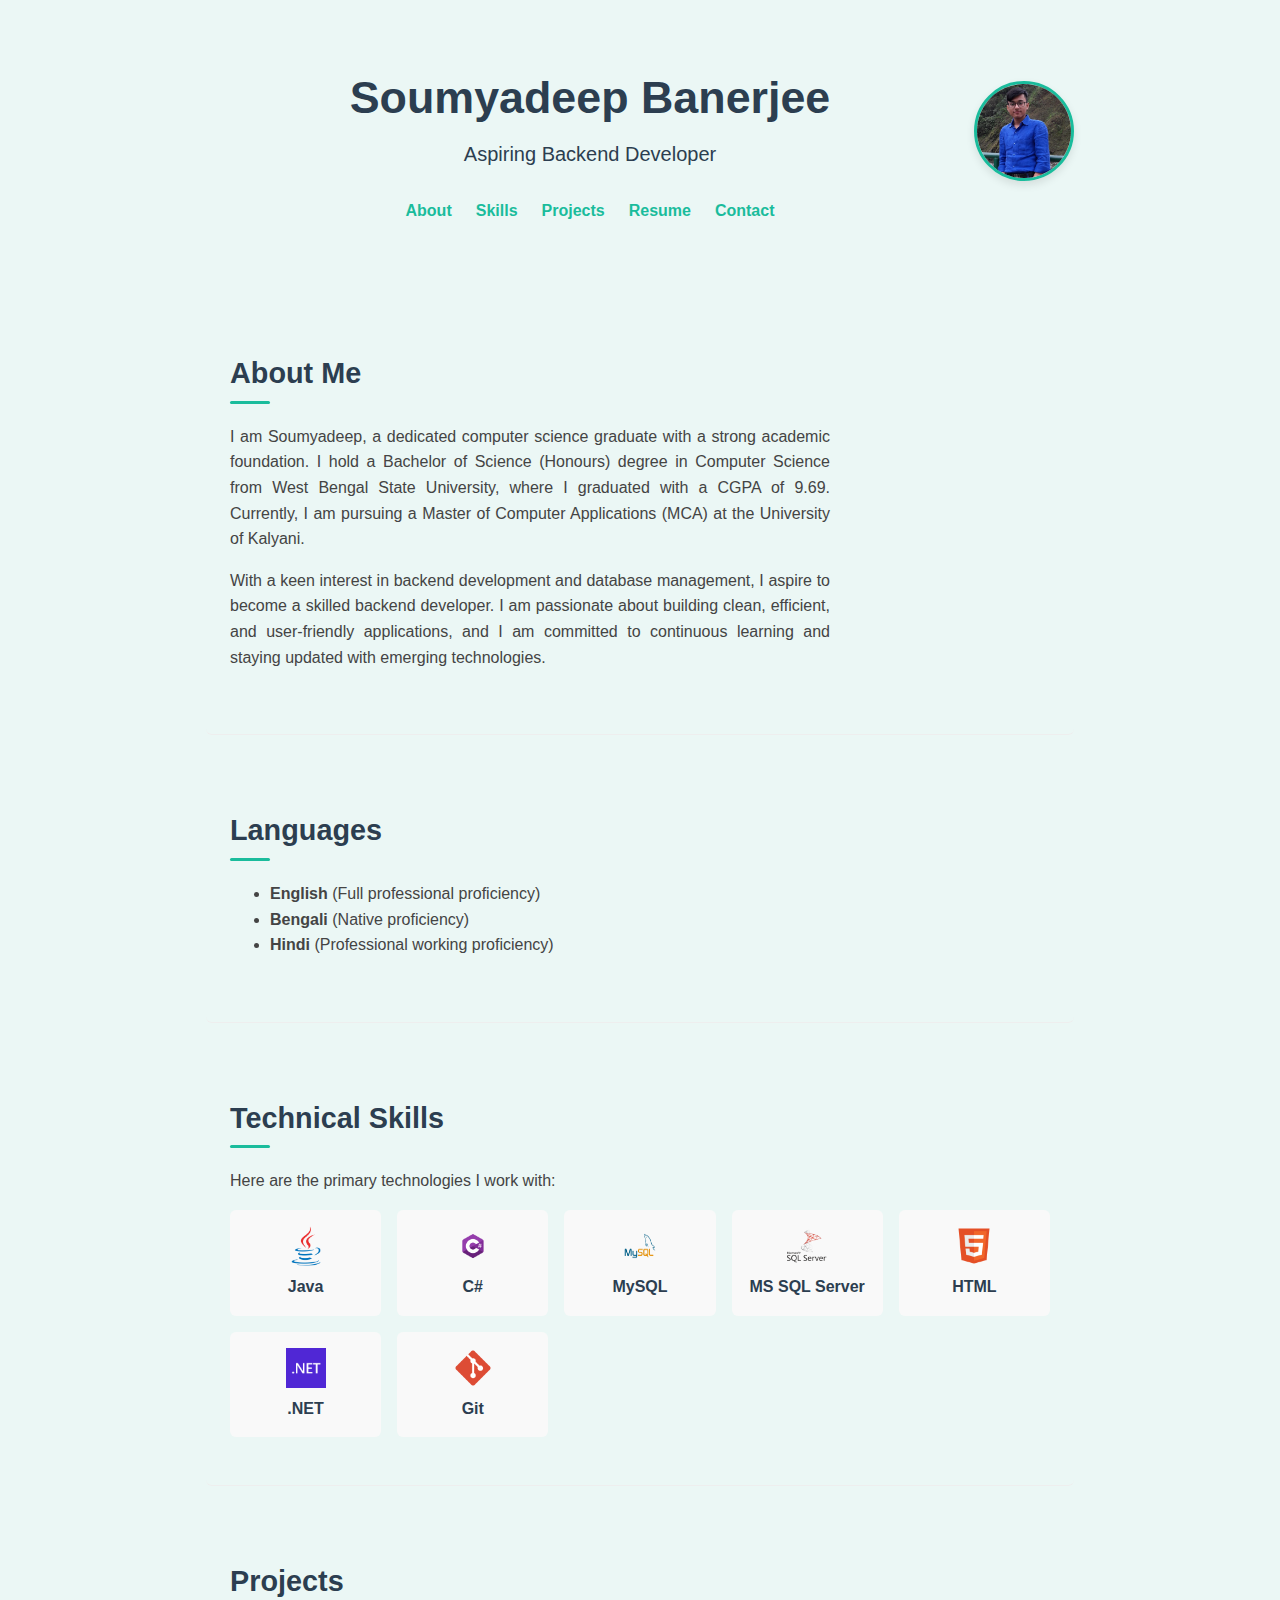
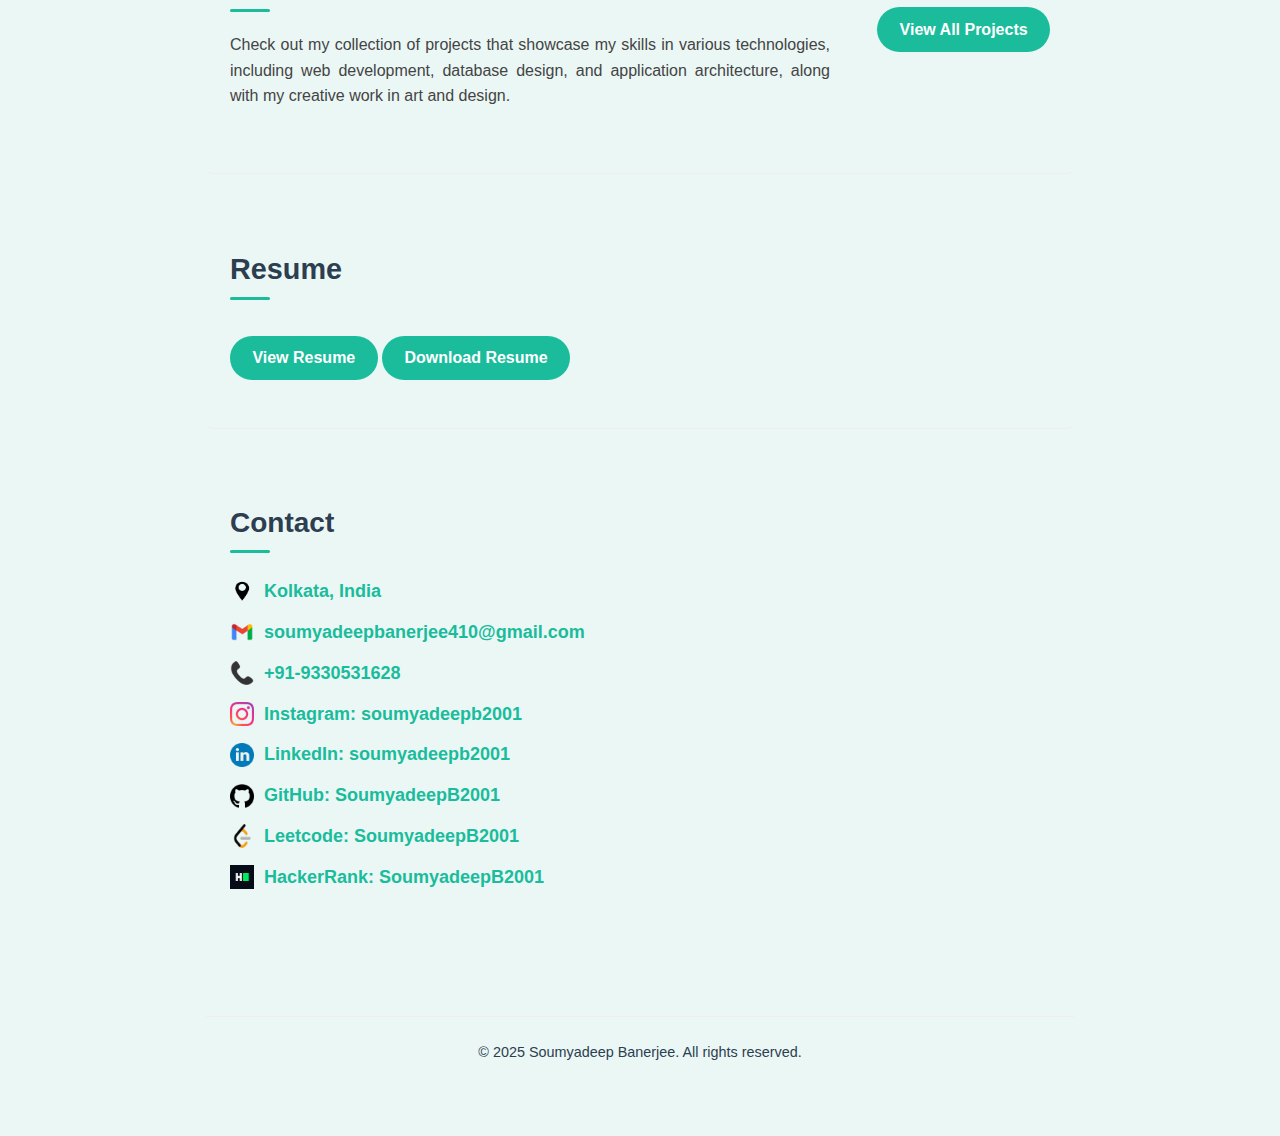
<file: index.html>
<!DOCTYPE html>
<html lang="en">

<head>
    <meta charset="UTF-8">
    <meta name="viewport" content="width=device-width, initial-scale=1.0">
    <title>Soumyadeep Banerjee</title>
    <link rel="stylesheet" href="css/style.css">
    <link rel="stylesheet" href="css/customscrollbar.css">
</head>

<body>
    <header>
        <div class="header-wrapper">
            <div class="header-content">
                <h1>Soumyadeep Banerjee</h1>
                <p class="subtitle">Aspiring Backend Developer</p>
                <nav>
                    <a href="#about">About</a>
                    <a href="#skills">Skills</a>
                    <a href="#projects-preview">Projects</a>
                    <a href="#resume">Resume</a>
                    <a href="#contact">Contact</a>
                </nav>
            </div>
            <img src="assets/profile_pic/profile.jpg" alt="Profile Photo" class="profile-pic">
        </div>
    </header>

    <section class="section" id="about">
        <h2>About Me</h2>
        <p style="text-align: justify; text-justify: inter-word;">
            I am Soumyadeep, a dedicated computer science graduate with a strong academic foundation. I hold a Bachelor
            of Science (Honours) degree in Computer Science from West Bengal State University, where I graduated with a
            CGPA of 9.69. Currently, I am pursuing a Master of Computer Applications (MCA) at the University of Kalyani.
        </p>
        <p style="text-align: justify; text-justify: inter-word;">
            With a keen interest in backend development and database management, I aspire to become a skilled backend
            developer. I am passionate about building clean, efficient, and user-friendly applications, and I am
            committed to continuous learning and staying updated with emerging technologies.
        </p>
    </section>

    <section class="section" id="skills">
        <h2>Languages</h2>
        <ul>
            <li><b>English</b> (Full professional proficiency)</li>
            <li><b>Bengali</b> (Native proficiency)</li>
            <li><b>Hindi</b> (Professional working proficiency)</li>
        </ul>
    </section>

    <section class="section">
        <h2>Technical Skills</h2>
        <div class="skills-container">
            <p>Here are the primary technologies I work with:</p>
            <div class="skills-grid">
                <div class="skill-card">
                    <img src="assets/icons/java.png" alt="Java Icon" class="skill-icon">
                    <div class="skill-name">Java</div>
                </div>
                <div class="skill-card">
                    <img src="assets/icons/csharp.png" alt="C# Icon" class="skill-icon">
                    <div class="skill-name">C#</div>
                </div>
                <div class="skill-card">
                    <img src="assets/icons/mysql.png" alt="My SQL Icon" class="skill-icon">
                    <div class="skill-name">MySQL</div>
                </div>
                <div class="skill-card">
                    <img src="assets/icons/mssqlserver.png" alt="SQL Server Icon" class="skill-icon">
                    <div class="skill-name">MS SQL Server</div>
                </div>
                <div class="skill-card">
                    <img src="assets/icons/html.png" alt="HTML5 Icon" class="skill-icon">
                    <div class="skill-name">HTML</div>
                </div>
                <div class="skill-card">
                    <img src="assets/icons/dotnet.png" alt=".NET Icon" class="skill-icon">
                    <div class="skill-name">.NET</div>
                </div>
                <div class="skill-card">
                    <img src="assets/icons/git.png" alt=".NET Icon" class="skill-icon">
                    <div class="skill-name">Git</div>
                </div>
            </div>
        </div>
    </section>

    <section class="section" id="projects-preview">
        <div class="projects-preview">
            <div class="preview-text">
                <h2>Projects</h2>
                <p style="text-align: justify; text-justify: inter-word;">
                    Check out my collection of projects that showcase my skills in various technologies, including web development, database design, and application architecture, along with my creative work in art and design.
                </p>
            </div>
            <a href="software_projects.html" class="btn">View All Projects</a>
        </div>
    </section>

    <section class="section" id="resume">
        <h2>Resume</h2>
        <a href="https://docs.google.com/viewer?url=https://soumyadeepb2001.github.io/assets/resume/resume.pdf&embedded=true" target="_blank" class="btn resume-btn">View Resume</a>
        <a href="https://soumyadeepb2001.github.io/assets/resume/resume.pdf" download class="btn resume-btn">Download Resume</a>
    </section>

    <section class="section" id="contact">
        <h2>Contact</h2>
        <ul class="contact-list">
            <li>
                <img src="assets/contact_logos/location.png" alt="Location" class="contact-icon">
                <a>Kolkata, India</a>
            </li>
            <li>
                <img src="assets/contact_logos/gmail.png" alt="Gmail" class="contact-icon">
                <a href="mailto:soumyadeepbanerjee410@gmail.com">soumyadeepbanerjee410@gmail.com</a>
            </li>
            <li>
                <img src="assets/contact_logos/phone.png" alt="Phone" class="contact-icon">
                <a href="tel:+91-9330531628">+91-9330531628</a>
            </li>
            <li>
                <img src="assets/contact_logos/insta.png" alt="Instagram" class="contact-icon">
                <a href="https://www.instagram.com/soumyadeepb2001/" target="_blank">Instagram: soumyadeepb2001</a>
            </li>
            <li>
                <img src="assets/contact_logos/linkedin.png" alt="LinkedIn" class="contact-icon">
                <a href="https://www.linkedin.com/in/soumyadeepb2001/" target="_blank">LinkedIn: soumyadeepb2001</a>
            </li>
            <li>
                <img src="assets/contact_logos/github.png" alt="GitHub" class="contact-icon">
                <a href="https://github.com/SoumyadeepB2001" target="_blank">GitHub: SoumyadeepB2001</a>
            </li>
            <li>
                <img src="assets/contact_logos/leetcode.png" alt="Leetcode" class="contact-icon">
                <a href="https://leetcode.com/u/SoumyadeepB2001/" target="_blank">Leetcode: SoumyadeepB2001</a>
            </li>
            <li>
                <img src="assets/contact_logos/hackerrank.png" alt="Leetcode" class="contact-icon">
                <a href="https://www.hackerrank.com/profile/SoumyadeepB2001" target="_blank">HackerRank:
                    SoumyadeepB2001</a>
            </li>
        </ul>
    </section>

    <footer>
        <div style="width: 100%; display: flex; justify-content: center;">
            <p>&copy; 2025 Soumyadeep Banerjee. All rights reserved.</p>
        </div>
    </footer>

</body>

</html>
</file>
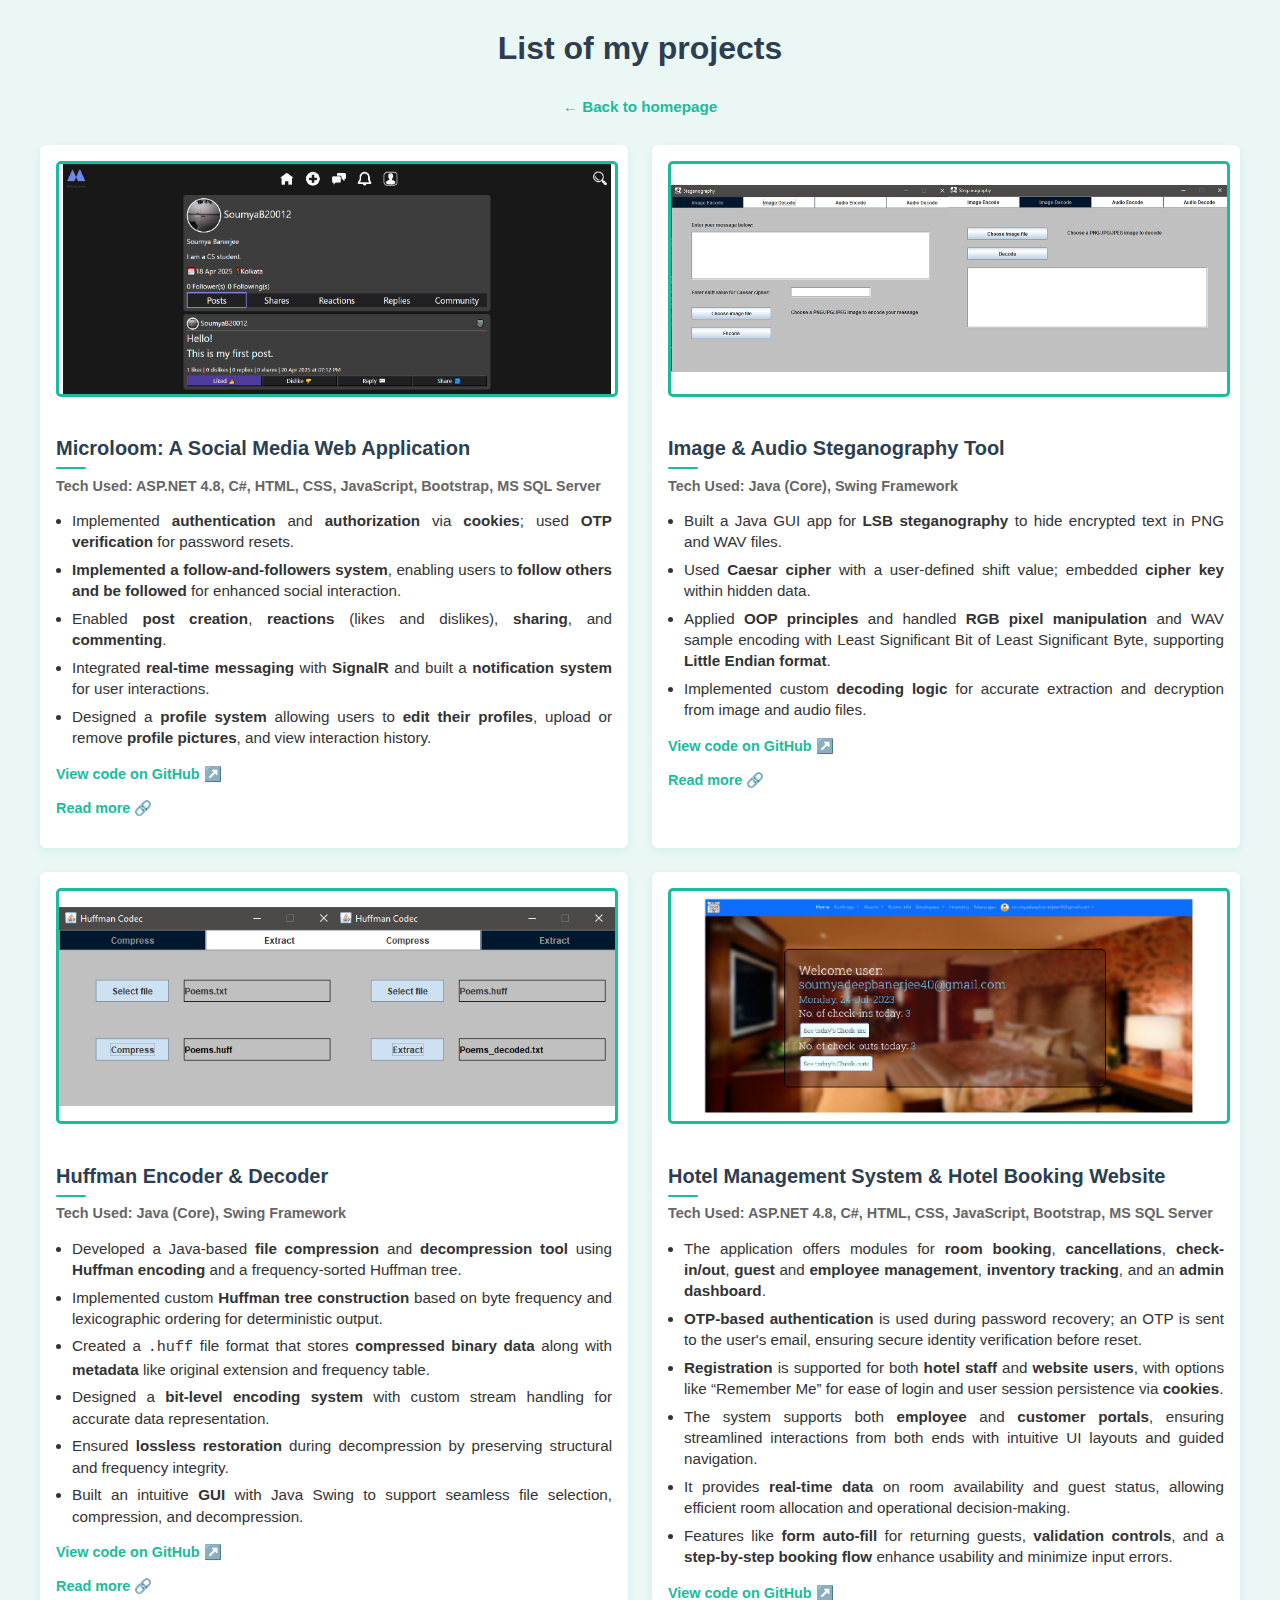
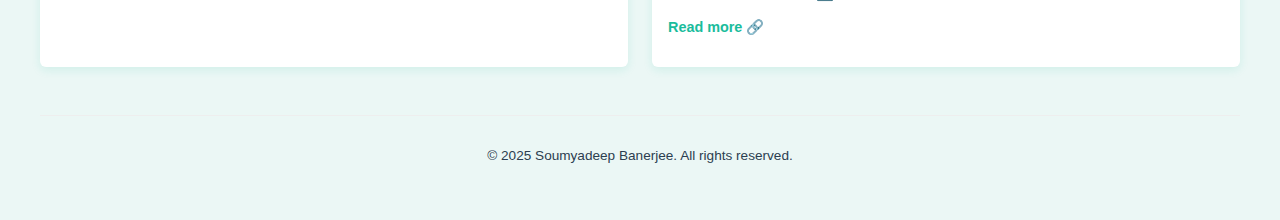
<file: projects.html>
<!DOCTYPE html>
<html lang="en">

<head>
    <meta charset="UTF-8" />
    <meta name="viewport" content="width=device-width, initial-scale=1.0" />
    <title>Soumyadeep Banerjee - Projects</title>
    <link rel="stylesheet" href="css/projectstyle.css" />
</head>

<body>
    <header>
        <div class="header-wrapper">
            <div class="header-content">
                <h1>List of my projects</h1>
                <nav>
                    <a href="index.html">&larr; Back to homepage</a>
                </nav>
            </div>
        </div>
    </header>

    <!-- Project Grid Container -->
    <div class="projects-container">

        <!-- Project 1 -->
        <div class="project">
            <img src="assets/project_cover_photos/microloom.png" alt="Microloom Project" class="project-image" />
            <h2>Microloom: A Social Media Web Application</h2>
            <h3 class="tech-stack">Tech Used: ASP.NET 4.8, C#, HTML, CSS, JavaScript, Bootstrap, MS SQL Server</h3>
            <ul class="project-points">
                <li>Implemented <b>authentication</b> and <b>authorization</b> via <b>cookies</b>; used <b>OTP
                        verification</b> for password resets.</li>
                <li><b>Implemented a follow-and-followers system</b>, enabling users to <b>follow others and be
                        followed</b> for enhanced social interaction.</li>
                <li>Enabled <b>post creation</b>, <b>reactions</b> (likes and dislikes), <b>sharing</b>, and
                    <b>commenting</b>.</li>
                <li>Integrated <b>real-time messaging</b> with <b>SignalR</b> and built a <b>notification system</b> for
                    user interactions.</li>
                <li>Designed a <b>profile system</b> allowing users to <b>edit their profiles</b>, upload or remove
                    <b>profile pictures</b>, and view interaction history.</li>
            </ul>
            <p class="more-links-heading"><a class="more-links" href="#">View code on <b>GitHub</b> &#8599;&#65039;</a>
            </p>
            <p class="more-links-heading"><a class="more-links" href="#">Read more &#128279;</a></p>
        </div>

        <!-- Project 2 -->
        <div class="project">
            <img src="assets/project_cover_photos/steganography.png" alt="Steganography Tool" class="project-image" />
            <h2>Image & Audio Steganography Tool</h2>
            <h3 class="tech-stack">Tech Used: Java (Core), Swing Framework</h3>
            <ul class="project-points">
                <li>Built a Java GUI app for <b>LSB steganography</b> to hide encrypted text in PNG and WAV files.</li>
                <li>Used <b>Caesar cipher</b> with a user-defined shift value; embedded <b>cipher key</b> within hidden
                    data.</li>
                <li>Applied <b>OOP principles</b> and handled <b>RGB pixel manipulation</b> and WAV sample encoding with
                    Least Significant Bit of Least Significant Byte, supporting <b>Little Endian format</b>.</li>
                <li>Implemented custom <b>decoding logic</b> for accurate extraction and decryption from image and audio
                    files.</li>
            </ul>
            <p class="more-links-heading"><a class="more-links" href="#">View code on <b>GitHub</b> &#8599;&#65039;</a>
            </p>
            <p class="more-links-heading"><a class="more-links" href="#">Read more &#128279;</a></p>
        </div>

        <!-- Project 3 -->
        <div class="project">
            <img src="assets/project_cover_photos/huffman.png" alt="Compression" class="project-image" />
            <h2>Huffman Encoder & Decoder</h2>
            <h3 class="tech-stack">Tech Used: Java (Core), Swing Framework</h3>
            <ul class="project-points">
                <li>Developed a Java-based <b>file compression</b> and <b>decompression tool</b> using <b>Huffman
                        encoding</b> and a frequency-sorted Huffman tree.</li>
                <li>Implemented custom <b>Huffman tree construction</b> based on byte frequency and lexicographic
                    ordering for deterministic output.</li>
                <li>Created a <code>.huff</code> file format that stores <b>compressed binary data</b> along with
                    <b>metadata</b> like original extension and frequency table.</li>
                <li>Designed a <b>bit-level encoding system</b> with custom stream handling for accurate data
                    representation.</li>
                <li>Ensured <b>lossless restoration</b> during decompression by preserving structural and frequency
                    integrity.</li>
                <li>Built an intuitive <b>GUI</b> with Java Swing to support seamless file selection, compression, and
                    decompression.</li>
            </ul>
            <p class="more-links-heading"><a class="more-links" href="#">View code on <b>GitHub</b> &#8599;&#65039;</a>
            </p>
            <p class="more-links-heading"><a class="more-links" href="#">Read more &#128279;</a></p>
        </div>

        <!-- Project 4 -->
        <div class="project">
            <img src="assets/project_cover_photos/hotel.png" alt="HMS" class="project-image" />
            <h2>Hotel Management System & Hotel Booking Website</h2>
            <h3 class="tech-stack">Tech Used: ASP.NET 4.8, C#, HTML, CSS, JavaScript, Bootstrap, MS SQL Server</h3>
            <ul class="project-points">
                <li>The application offers modules for <b>room booking</b>, <b>cancellations</b>, <b>check-in/out</b>,
                    <b>guest</b> and <b>employee management</b>, <b>inventory tracking</b>, and an <b>admin
                        dashboard</b>.</li>
                <li><b>OTP-based authentication</b> is used during password recovery; an OTP is sent to the user's
                    email, ensuring secure identity verification before reset.</li>
                <li><b>Registration</b> is supported for both <b>hotel staff</b> and <b>website users</b>, with options
                    like “Remember Me” for ease of login and user session persistence via <b>cookies</b>.</li>
                <li>The system supports both <b>employee</b> and <b>customer portals</b>, ensuring streamlined
                    interactions from both ends with intuitive UI layouts and guided navigation.</li>
                <li>It provides <b>real-time data</b> on room availability and guest status, allowing efficient room
                    allocation and operational decision-making.</li>
                <li>Features like <b>form auto-fill</b> for returning guests, <b>validation controls</b>, and a
                    <b>step-by-step booking flow</b> enhance usability and minimize input errors.</li>
            </ul>
            <p class="more-links-heading"><a class="more-links" href="#">View code on <b>GitHub</b> &#8599;&#65039;</a>
            </p>
            <p class="more-links-heading"><a class="more-links" href="#">Read more &#128279;</a></p>
        </div>

    </div>

    <footer>
        <p>&copy; 2025 Soumyadeep Banerjee. All rights reserved.</p>
    </footer>
</body>

</html>
</file>
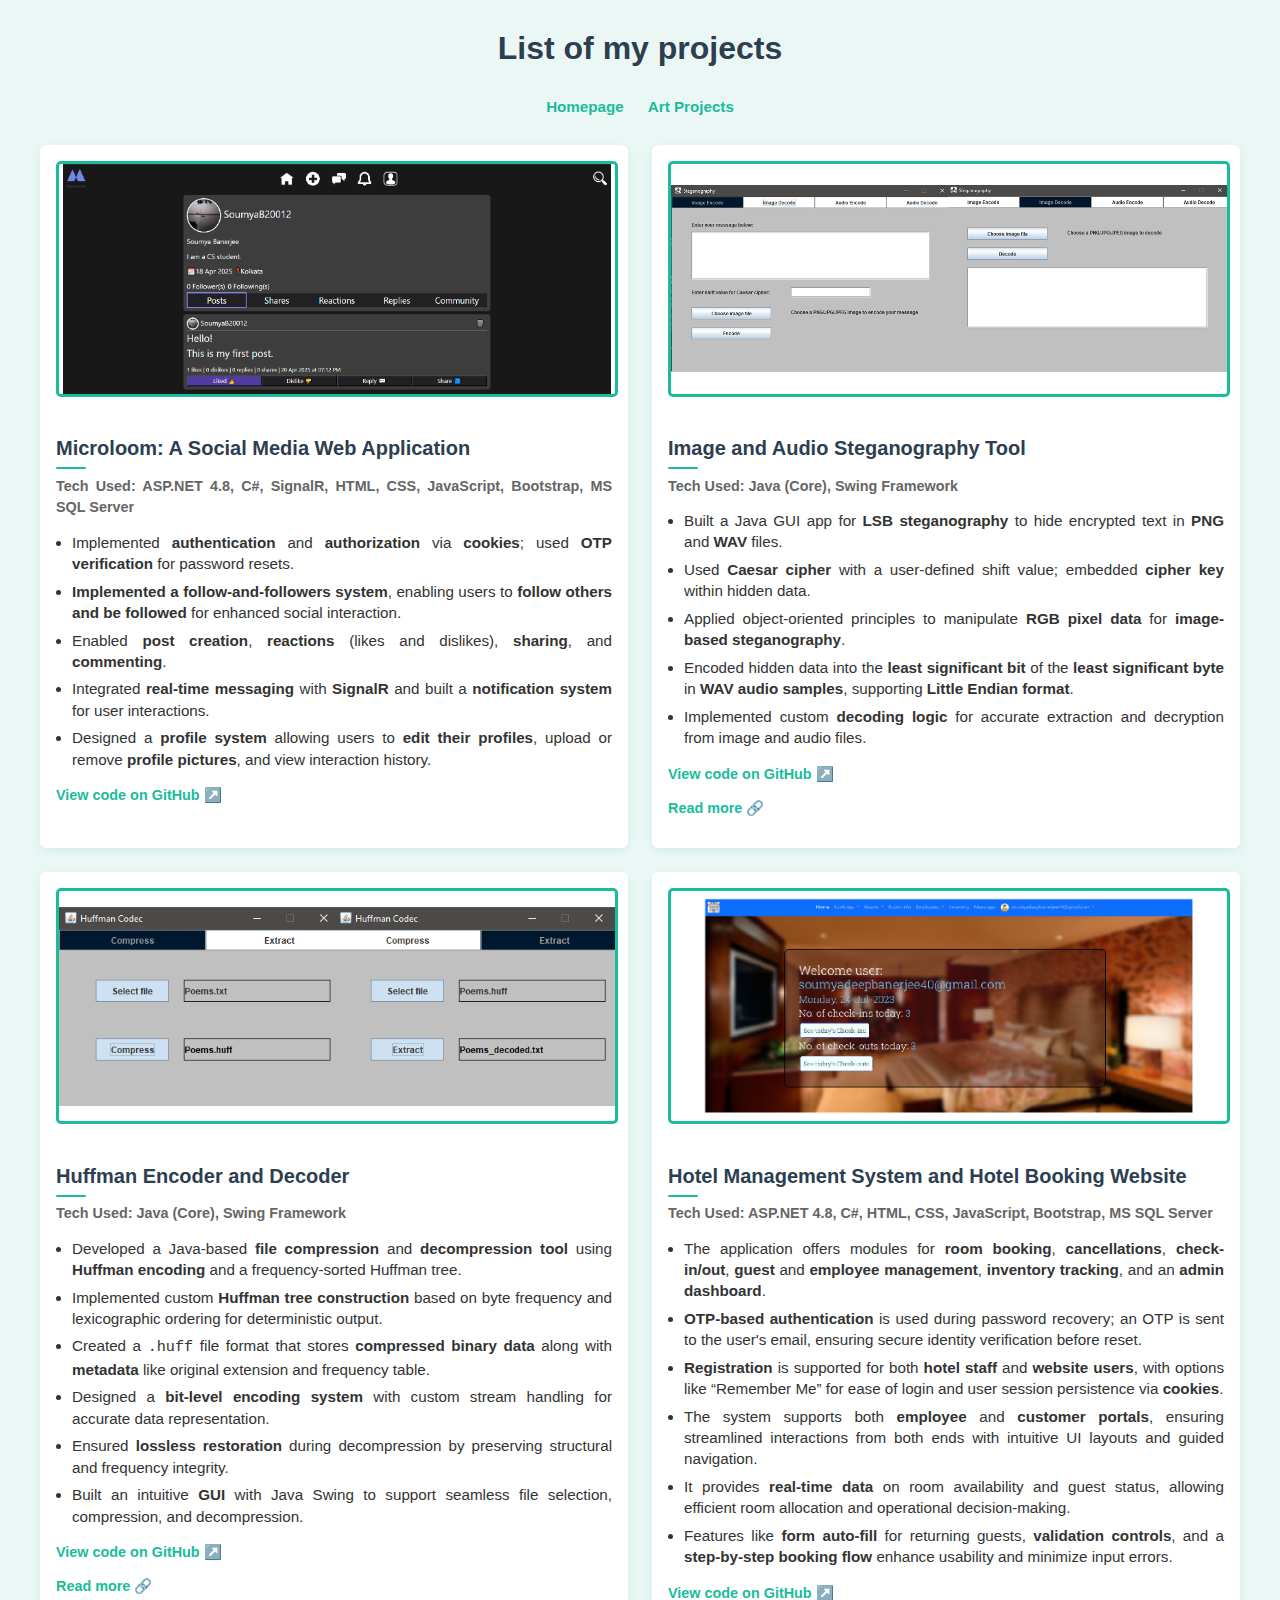
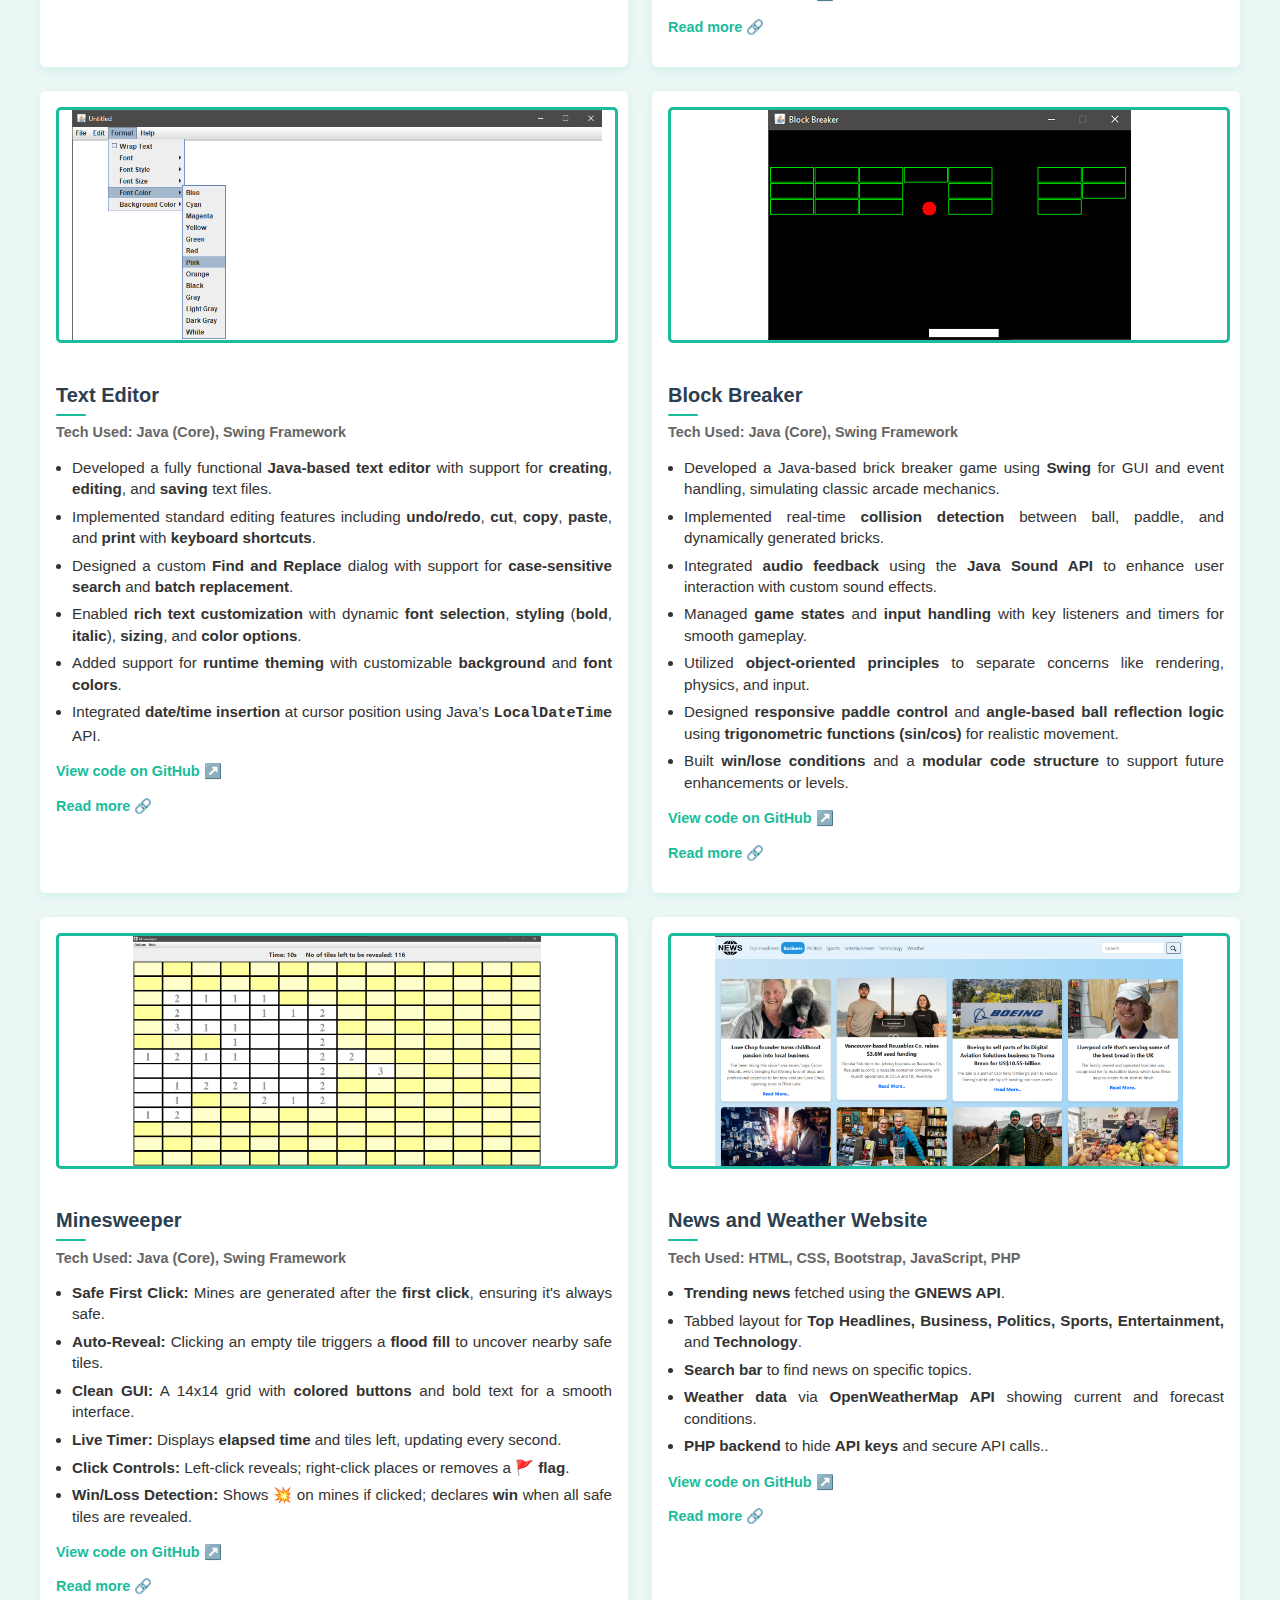
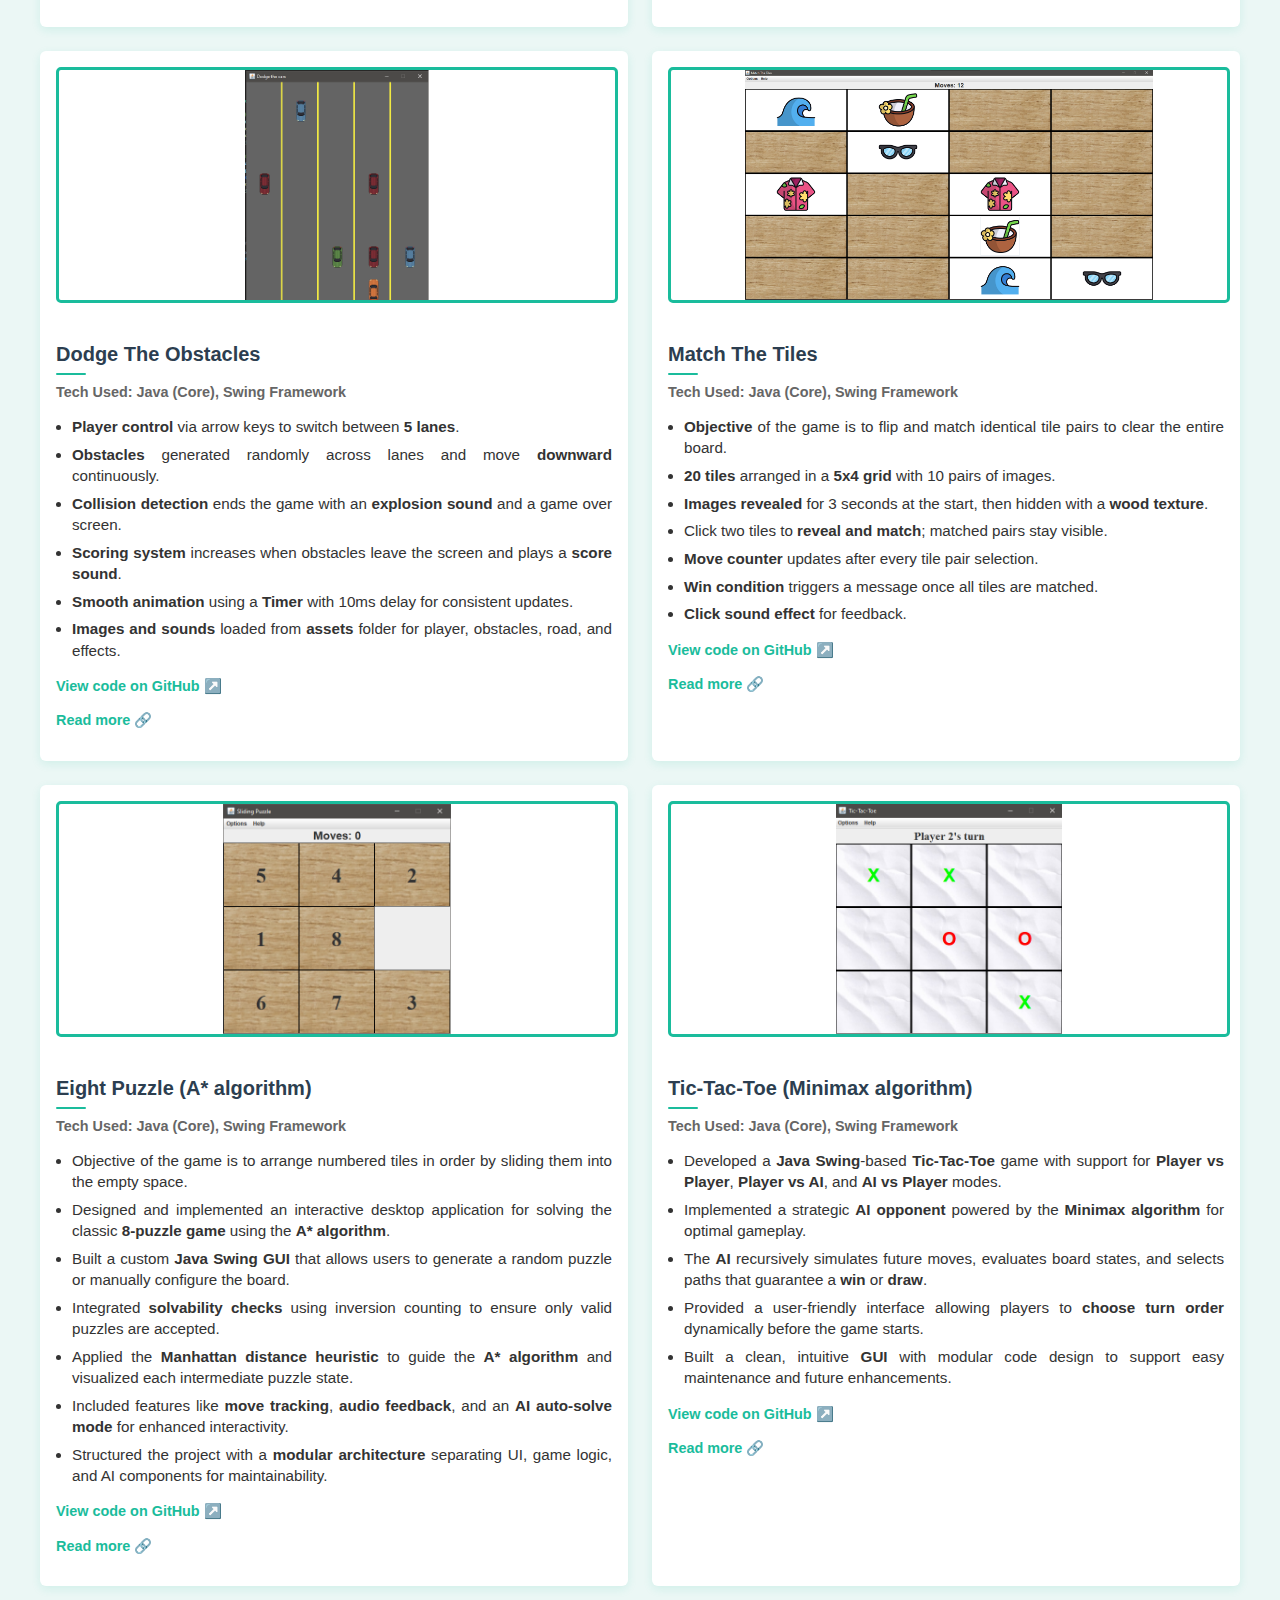
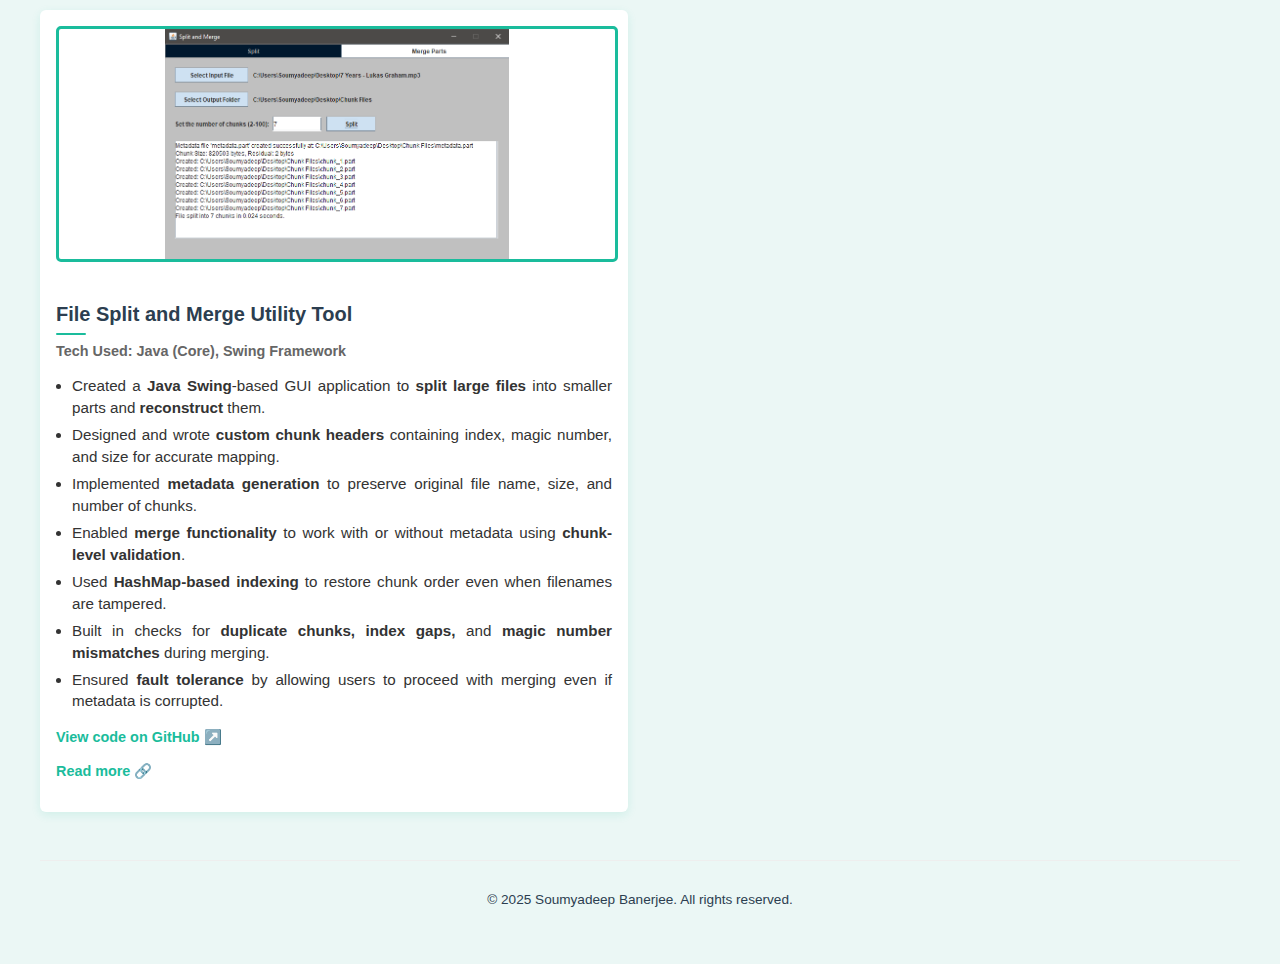
<file: software_projects.html>
<!DOCTYPE html>
<html lang="en">

<head>
    <meta charset="UTF-8" />
    <meta name="viewport" content="width=device-width, initial-scale=1.0" />
    <title>Soumyadeep Banerjee - Software Development Projects</title>
    <link rel="stylesheet" href="css/projectstyle.css" />
    <link rel="stylesheet" href="css/customscrollbar.css">
</head>

<body>
    <header>
        <div class="header-wrapper">
            <div class="header-content">
                <h1>List of my projects</h1>
                <nav>
                    <a href="index.html">Homepage</a>
                    <a href="art_projects.html">Art Projects</a>
                </nav>
            </div>
        </div>
    </header>

    <!-- Project Grid Container -->
    <div class="projects-container">

        <!-- Project 1 -->
        <div class="project">
            <img src="assets/project_cover_photos/microloom.png" alt="Microloom Project" class="project-image" />
            <h2>Microloom: A Social Media Web Application</h2>
            <h3 class="tech-stack">Tech Used: ASP.NET 4.8, C#, SignalR, HTML, CSS, JavaScript, Bootstrap, MS SQL Server
            </h3>
            <ul class="project-points">
                <li>Implemented <b>authentication</b> and <b>authorization</b> via <b>cookies</b>; used <b>OTP
                        verification</b> for password resets.</li>
                <li><b>Implemented a follow-and-followers system</b>, enabling users to <b>follow others and be
                        followed</b> for enhanced social interaction.</li>
                <li>Enabled <b>post creation</b>, <b>reactions</b> (likes and dislikes), <b>sharing</b>, and
                    <b>commenting</b>.
                </li>
                <li>Integrated <b>real-time messaging</b> with <b>SignalR</b> and built a <b>notification system</b> for
                    user interactions.</li>
                <li>Designed a <b>profile system</b> allowing users to <b>edit their profiles</b>, upload or remove
                    <b>profile pictures</b>, and view interaction history.
                </li>
            </ul>
            <p class="more-links-heading"><a class="more-links"
                    href="https://github.com/SoumyadeepB2001/Microloom-Social-Media">View code on GitHub
                    &#8599;&#65039;</a>
            </p>
            <!-- <p class="more-links-heading"><a class="more-links" href="#">Read more &#128279;</a></p> -->
        </div>

        <!-- Project 2 -->
        <div class="project">
            <img src="assets/project_cover_photos/steganography.png" alt="Steganography Tool" class="project-image" />
            <h2>Image and Audio Steganography Tool</h2>
            <h3 class="tech-stack">Tech Used: Java (Core), Swing Framework</h3>
            <ul class="project-points">
                <li>Built a Java GUI app for <b>LSB steganography</b> to hide encrypted text in <b>PNG</b> and
                    <b>WAV</b> files.
                </li>
                <li>Used <b>Caesar cipher</b> with a user-defined shift value; embedded <b>cipher key</b> within hidden
                    data.</li>
                <li>Applied object-oriented principles to manipulate <b>RGB pixel data</b> for <b>image-based
                        steganography</b>.</li>
                <li>Encoded hidden data into the <b>least significant bit</b> of the <b>least significant byte</b> in
                    <b>WAV audio samples</b>, supporting <b>Little Endian format</b>.
                </li>
                <li>Implemented custom <b>decoding logic</b> for accurate extraction and decryption from image and audio
                    files.</li>
            </ul>
            <p class="more-links-heading"><a class="more-links"
                    href="https://github.com/SoumyadeepB2001/LSB-Steganography">View code on GitHub &#8599;&#65039;</a>
            </p>
            <p class="more-links-heading"><a class="more-links" href="project_desc/steganography.html">Read more
                    &#128279;</a></p>
        </div>

        <!-- Project 3 -->
        <div class="project">
            <img src="assets/project_cover_photos/huffman.png" alt="Compression" class="project-image" />
            <h2>Huffman Encoder and Decoder</h2>
            <h3 class="tech-stack">Tech Used: Java (Core), Swing Framework</h3>
            <ul class="project-points">
                <li>Developed a Java-based <b>file compression</b> and <b>decompression tool</b> using <b>Huffman
                        encoding</b> and a frequency-sorted Huffman tree.</li>
                <li>Implemented custom <b>Huffman tree construction</b> based on byte frequency and lexicographic
                    ordering for deterministic output.</li>
                <li>Created a <code>.huff</code> file format that stores <b>compressed binary data</b> along with
                    <b>metadata</b> like original extension and frequency table.
                </li>
                <li>Designed a <b>bit-level encoding system</b> with custom stream handling for accurate data
                    representation.</li>
                <li>Ensured <b>lossless restoration</b> during decompression by preserving structural and frequency
                    integrity.</li>
                <li>Built an intuitive <b>GUI</b> with Java Swing to support seamless file selection, compression, and
                    decompression.</li>
            </ul>
            <p class="more-links-heading"><a class="more-links"
                    href="https://github.com/SoumyadeepB2001/Huffman-Compression">View code on GitHub
                    &#8599;&#65039;</a>
            </p>
            <p class="more-links-heading"><a class="more-links" href="project_desc/huffman-encoder-decoder.html">Read
                    more &#128279;</a></p>
        </div>

        <!-- Project 4 -->
        <div class="project">
            <img src="assets/project_cover_photos/hotel.png" alt="HMS" class="project-image" />
            <h2>Hotel Management System and Hotel Booking Website</h2>
            <h3 class="tech-stack">Tech Used: ASP.NET 4.8, C#, HTML, CSS, JavaScript, Bootstrap, MS SQL Server</h3>
            <ul class="project-points">
                <li>The application offers modules for <b>room booking</b>, <b>cancellations</b>, <b>check-in/out</b>,
                    <b>guest</b> and <b>employee management</b>, <b>inventory tracking</b>, and an <b>admin
                        dashboard</b>.
                </li>
                <li><b>OTP-based authentication</b> is used during password recovery; an OTP is sent to the user's
                    email, ensuring secure identity verification before reset.</li>
                <li><b>Registration</b> is supported for both <b>hotel staff</b> and <b>website users</b>, with options
                    like “Remember Me” for ease of login and user session persistence via <b>cookies</b>.</li>
                <li>The system supports both <b>employee</b> and <b>customer portals</b>, ensuring streamlined
                    interactions from both ends with intuitive UI layouts and guided navigation.</li>
                <li>It provides <b>real-time data</b> on room availability and guest status, allowing efficient room
                    allocation and operational decision-making.</li>
                <li>Features like <b>form auto-fill</b> for returning guests, <b>validation controls</b>, and a
                    <b>step-by-step booking flow</b> enhance usability and minimize input errors.
                </li>
            </ul>
            <p class="more-links-heading"><a class="more-links"
                    href="https://github.com/SoumyadeepB2001/Hotel-Management-System-ASP.NET">View code on GitHub
                    &#8599;&#65039;</a>
            </p>
            <p class="more-links-heading"><a class="more-links" href="project_desc/hms.html">Read more &#128279;</a></p>
        </div>

        <!-- Project 5 -->
        <div class="project">
            <img src="assets/project_cover_photos/texteditor.png" alt="HMS" class="project-image" />
            <h2>Text Editor</h2>
            <h3 class="tech-stack">Tech Used: Java (Core), Swing Framework</h3>
            <ul class="project-points">
                <li>Developed a fully functional <b>Java-based text editor</b> with support for <b>creating</b>,
                    <b>editing</b>, and <b>saving</b> text files.
                </li>
                <li>Implemented standard editing features including <b>undo/redo</b>, <b>cut</b>, <b>copy</b>,
                    <b>paste</b>, and <b>print</b> with <b>keyboard shortcuts</b>.
                </li>
                <li>Designed a custom <b>Find and Replace</b> dialog with support for <b>case-sensitive search</b> and
                    <b>batch replacement</b>.
                </li>
                <li>Enabled <b>rich text customization</b> with dynamic <b>font selection</b>, <b>styling</b>
                    (<b>bold</b>, <b>italic</b>), <b>sizing</b>, and <b>color options</b>.</li>
                <li>Added support for <b>runtime theming</b> with customizable <b>background</b> and <b>font colors</b>.
                </li>
                <li>Integrated <b>date/time insertion</b> at cursor position using Java’s
                    <code><b>LocalDateTime</b></code> API.
                </li>
            </ul>
            <p class="more-links-heading"><a class="more-links"
                    href="https://github.com/SoumyadeepB2001/Text-Editor">View code on GitHub &#8599;&#65039;</a>
            </p>
            <p class="more-links-heading"><a class="more-links" href="project_desc/text-editor.html">Read more
                    &#128279;</a></p>
        </div>

        <!-- Project 6 -->
        <div class="project">
            <img src="assets/project_cover_photos/blockbreaker.png" alt="blockbreaker" class="project-image" />
            <h2>Block Breaker</h2>
            <h3 class="tech-stack">Tech Used: Java (Core), Swing Framework</h3>
            <ul class="project-points">
                <li>Developed a Java-based brick breaker game using <b>Swing</b> for GUI and event handling, simulating
                    classic arcade mechanics.</li>
                <li>Implemented real-time <b>collision detection</b> between ball, paddle, and dynamically generated
                    bricks.</li>
                <li>Integrated <b>audio feedback</b> using the <b>Java Sound API</b> to enhance user interaction with
                    custom sound effects.</li>
                <li>Managed <b>game states</b> and <b>input handling</b> with key listeners and timers for smooth
                    gameplay.</li>
                <li>Utilized <b>object-oriented principles</b> to separate concerns like rendering, physics, and input.
                </li>
                <li>Designed <b>responsive paddle control</b> and <b>angle-based ball reflection logic</b> using
                    <b>trigonometric functions (sin/cos)</b> for realistic movement.
                </li>
                <li>Built <b>win/lose conditions</b> and a <b>modular code structure</b> to support future enhancements
                    or levels.</li>
            </ul>
            <p class="more-links-heading"><a class="more-links"
                    href="https://github.com/SoumyadeepB2001/Block-Breaker">View code on GitHub &#8599;&#65039;</a>
            </p>
            <p class="more-links-heading"><a class="more-links" href="project_desc/block-breaker.html">Read more
                    &#128279;</a></p>
        </div>

        <!-- Project 7 -->
        <div class="project">
            <img src="assets/project_cover_photos/minesweeper.png" alt="Minesweeper" class="project-image" />
            <h2>Minesweeper</h2>
            <h3 class="tech-stack">Tech Used: Java (Core), Swing Framework</h3>
            <ul class="project-points">
                <li><b>Safe First Click:</b> Mines are generated after the <b>first click</b>, ensuring it's always
                    safe.</li>
                <li><b>Auto-Reveal:</b> Clicking an empty tile triggers a <b>flood fill</b> to uncover nearby safe
                    tiles.</li>
                <li><b>Clean GUI:</b> A 14x14 grid with <b>colored buttons</b> and bold text for a smooth interface.
                </li>
                <li><b>Live Timer:</b> Displays <b>elapsed time</b> and tiles left, updating every second.</li>
                <li><b>Click Controls:</b> Left-click reveals; right-click places or removes a <b>🚩 flag</b>.</li>
                <li><b>Win/Loss Detection:</b> Shows 💥 on mines if clicked; declares <b>win</b> when all safe tiles are
                    revealed.</li>
            </ul>
            <p class="more-links-heading"><a class="more-links"
                    href="https://github.com/SoumyadeepB2001/Minesweeper">View code
                    on GitHub &#8599;&#65039;</a>
            </p>
            <p class="more-links-heading"><a class="more-links" href="project_desc/minesweeper.html">Read more
                    &#128279;</a></p>
        </div>

        <!-- Project 8 -->
        <div class="project">
            <img src="assets/project_cover_photos/news.png" alt="News and Weather website" class="project-image" />
            <h2>News and Weather Website</h2>
            <h3 class="tech-stack">Tech Used: HTML, CSS, Bootstrap, JavaScript, PHP</h3>
            <ul class="project-points">
                <li><b>Trending news</b> fetched using the <b>GNEWS API</b>.</li>
                <li>Tabbed layout for <b>Top Headlines, Business, Politics, Sports, Entertainment,</b> and
                    <b>Technology</b>.
                </li>
                <li><b>Search bar</b> to find news on specific topics.</li>
                <li><b>Weather data</b> via <b>OpenWeatherMap API</b> showing current and forecast conditions.</li>
                <li><b>PHP backend</b> to hide <b>API keys</b> and secure API calls..</li>
            </ul>
            <p class="more-links-heading"><a class="more-links"
                    href="https://github.com/SoumyadeepB2001/News-Weather-Website">View code on GitHub
                    &#8599;&#65039;</a>
            </p>
            <p class="more-links-heading"><a class="more-links" href="project_desc/news.html">Read more &#128279;</a>
            </p>
        </div>

        <!-- Project 9 -->
        <div class="project">
            <img src="assets/project_cover_photos/dodge_obstacles.png" alt="Dodge The Obstacles"
                class="project-image" />
            <h2>Dodge The Obstacles</h2>
            <h3 class="tech-stack">Tech Used: Java (Core), Swing Framework</h3>
            <ul class="project-points">
                <li><b>Player control</b> via arrow keys to switch between <b>5 lanes</b>.</li>
                <li><b>Obstacles</b> generated randomly across lanes and move <b>downward</b> continuously.</li>
                <li><b>Collision detection</b> ends the game with an <b>explosion sound</b> and a game over screen.</li>
                <li><b>Scoring system</b> increases when obstacles leave the screen and plays a <b>score sound</b>.</li>
                <li><b>Smooth animation</b> using a <b>Timer</b> with 10ms delay for consistent updates.</li>
                <li><b>Images and sounds</b> loaded from <b>assets</b> folder for player, obstacles, road, and effects.
                </li>
            </ul>
            <p class="more-links-heading"><a class="more-links"
                    href="https://github.com/SoumyadeepB2001/Dodge-The-Obstacles">View code on GitHub
                    &#8599;&#65039;</a>
            </p>
            <p class="more-links-heading"><a class="more-links" href="project_desc/dodge-the-obstacles.html">Read more
                    &#128279;</a></p>
        </div>

        <!-- Project 10 -->
        <div class="project">
            <img src="assets/project_cover_photos/tiles.png" alt="Match The Tiles" class="project-image" />
            <h2>Match The Tiles</h2>
            <h3 class="tech-stack">Tech Used: Java (Core), Swing Framework</h3>
            <ul class="project-points">
                <li><b>Objective</b> of the game is to flip and match identical tile pairs to clear the entire board.
                </li>
                <li><b>20 tiles</b> arranged in a <b>5x4 grid</b> with 10 pairs of images.</li>
                <li><b>Images revealed</b> for 3 seconds at the start, then hidden with a <b>wood texture</b>.</li>
                <li>Click two tiles to <b>reveal and match</b>; matched pairs stay visible.</li>
                <li><b>Move counter</b> updates after every tile pair selection.</li>
                <li><b>Win condition</b> triggers a message once all tiles are matched.</li>
                <li><b>Click sound effect</b> for feedback.</li>
            </ul>
            <p class="more-links-heading"><a class="more-links"
                    href="https://github.com/SoumyadeepB2001/Match-The-Tiles">View
                    code on GitHub
                    &#8599;&#65039;</a>
            </p>
            <p class="more-links-heading"><a class="more-links" href="project_desc/match-the-tiles.html">Read more
                    &#128279;</a></p>
        </div>

        <!-- Project 11 -->
        <div class="project">
            <img src="assets/project_cover_photos/eight_puzzle.png" alt="Eight Puzzle" class="project-image" />
            <h2>Eight Puzzle (A* algorithm)</h2>
            <h3 class="tech-stack">Tech Used: Java (Core), Swing Framework</h3>
            <ul class="project-points">
                <li>Objective of the game is to arrange numbered tiles in order by sliding them into the empty space.
                </li>
                <li>Designed and implemented an interactive desktop application for solving the classic <b>8-puzzle
                        game</b> using the <b>A* algorithm</b>.</li>
                <li>Built a custom <b>Java Swing GUI</b> that allows users to generate a random puzzle or manually
                    configure the board.</li>
                <li>Integrated <b>solvability checks</b> using inversion counting to ensure only valid puzzles are
                    accepted.</li>
                <li>Applied the <b>Manhattan distance heuristic</b> to guide the <b>A* algorithm</b> and visualized each
                    intermediate puzzle state.</li>
                <li>Included features like <b>move tracking</b>, <b>audio feedback</b>, and an <b>AI auto-solve mode</b>
                    for enhanced interactivity.</li>
                <li>Structured the project with a <b>modular architecture</b> separating UI, game logic, and AI
                    components for maintainability.</li>
            </ul>
            <p class="more-links-heading"><a class="more-links"
                    href="https://github.com/SoumyadeepB2001/Eight-Puzzle">View
                    code on GitHub
                    &#8599;&#65039;</a>
            </p>
            <p class="more-links-heading"><a class="more-links" href="project_desc/eight-puzzle.html">Read more
                    &#128279;</a></p>
        </div>

        <!-- Project 12 -->
        <div class="project">
            <img src="assets/project_cover_photos/tictactoe.png" alt="Tic-Tac-Toe" class="project-image" />
            <h2>Tic-Tac-Toe (Minimax algorithm)</h2>
            <h3 class="tech-stack">Tech Used: Java (Core), Swing Framework</h3>
            <ul class="project-points">
                <li>Developed a <b>Java Swing</b>-based <b>Tic-Tac-Toe</b> game with support for <b>Player vs
                        Player</b>, <b>Player vs AI</b>, and <b>AI vs Player</b> modes.</li>
                <li>Implemented a strategic <b>AI opponent</b> powered by the <b>Minimax algorithm</b> for optimal
                    gameplay.</li>
                <li>The <b>AI</b> recursively simulates future moves, evaluates board states, and selects paths that
                    guarantee a <b>win </b> or <b>draw</b>.</li>
                <li>Provided a user-friendly interface allowing players to <b>choose turn order</b> dynamically before
                    the game starts.</li>
                <li>Built a clean, intuitive <b>GUI</b> with modular code design to support easy maintenance and future
                    enhancements.</li>
            </ul>
            <p class="more-links-heading"><a class="more-links"
                    href="https://github.com/SoumyadeepB2001/Tic-Tac-Toe">View
                    code on GitHub
                    &#8599;&#65039;</a>
            </p>
            <p class="more-links-heading"><a class="more-links" href="project_desc/tic-tac-toe.html">Read more
                    &#128279;</a></p>
        </div>

        <!-- Project 13 -->
        <div class="project">
            <img src="assets/project_cover_photos/filespiltmerge.png" alt="File Split Merge" class="project-image" />
            <h2>File Split and Merge Utility Tool</h2>
            <h3 class="tech-stack">Tech Used: Java (Core), Swing Framework</h3>
            <ul class="project-points">
                <li>Created a <b>Java Swing</b>-based GUI application to <b>split large files</b> into smaller parts and
                    <b>reconstruct</b> them.</li>
                <li>Designed and wrote <b>custom chunk headers</b> containing index, magic number, and size for accurate
                    mapping.</li>
                <li>Implemented <b>metadata generation</b> to preserve original file name, size, and number of chunks.
                </li>
                <li>Enabled <b>merge functionality</b> to work with or without metadata using <b>chunk-level
                        validation</b>.</li>
                <li>Used <b>HashMap-based indexing</b> to restore chunk order even when filenames are tampered.</li>
                <li>Built in checks for <b>duplicate chunks, index gaps,</b> and <b>magic number mismatches</b> during
                    merging.</li>
                <li>Ensured <b>fault tolerance</b> by allowing users to proceed with merging even if metadata is
                    corrupted.</li>
            </ul>
            <p class="more-links-heading"><a class="more-links"
                    href="https://github.com/SoumyadeepB2001/File-Split-Merge">View code on GitHub &#8599;&#65039;</a>
            </p>
            <p class="more-links-heading"><a class="more-links" href="project_desc/file-split-merge.html">Read more
                    &#128279;</a></p>
        </div>

    </div>

    <footer>
        <p>&copy; 2025 Soumyadeep Banerjee. All rights reserved.</p>
    </footer>
</body>

</html>
</file>
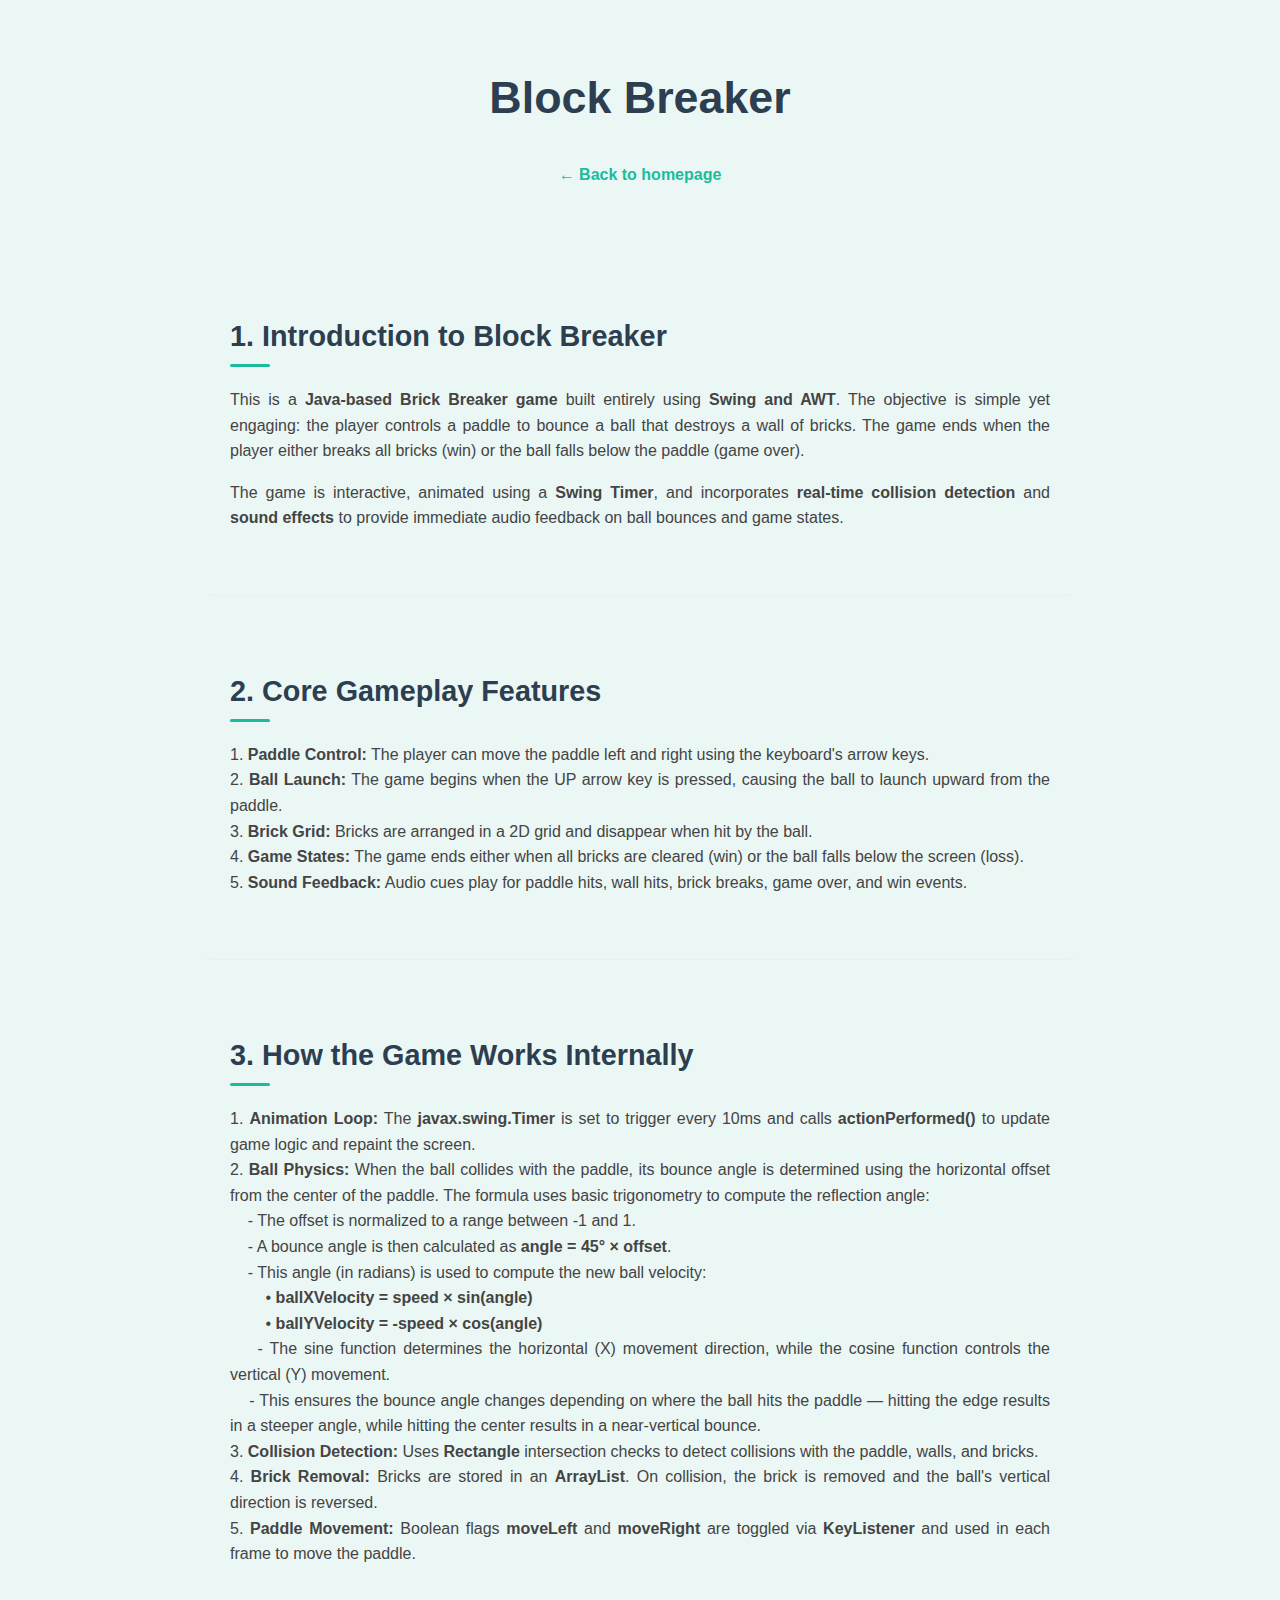
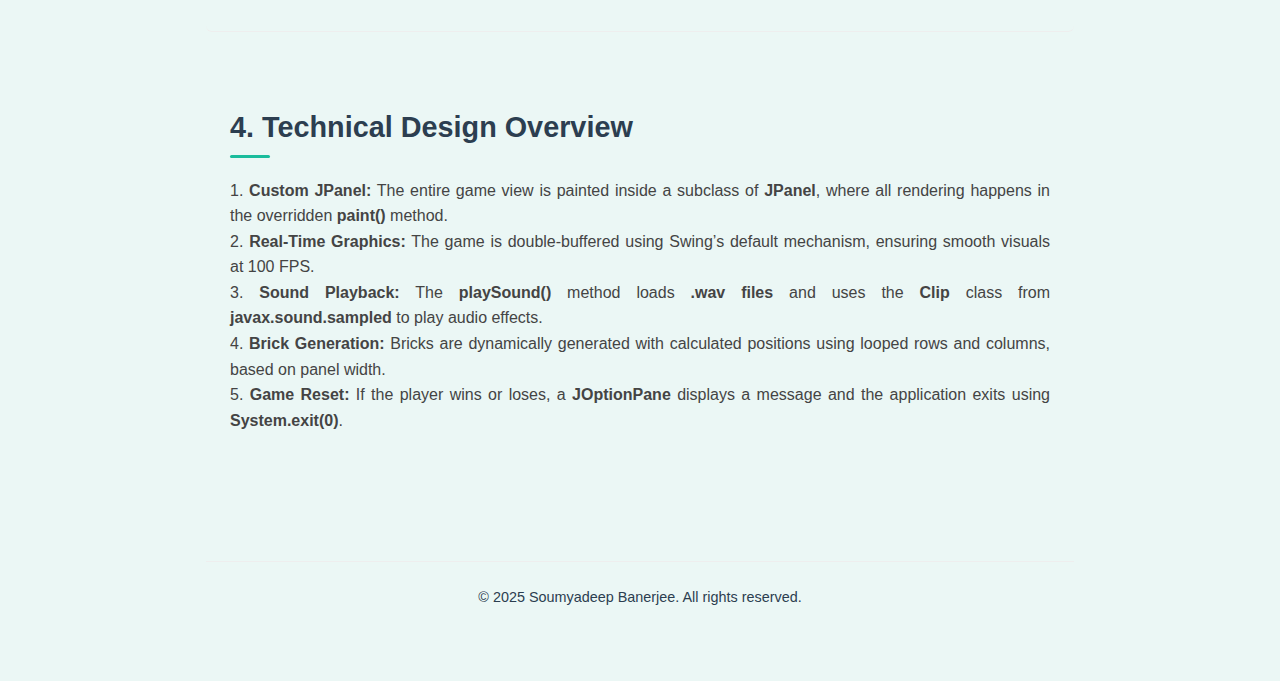
<file: project_desc/block-breaker.html>
<!DOCTYPE html>
<html lang="en">

<head>
    <meta charset="UTF-8" />
    <meta name="viewport" content="width=device-width, initial-scale=1.0" />
    <title>Block Breaker</title>
    <link rel="stylesheet" href="../css/style.css" />
    <link rel="stylesheet" href="../css/customscrollbar.css">
    <style>
        p {
            max-width: 100%;
        }

        .image-wrapper {
            display: flex;
            justify-content: center;
            margin: 1.5rem 0;
        }

        .image-wrapper img {
            max-width: 100%;
            /* scales down on small screens */
            height: auto;
            /* keeps aspect ratio */
            border-radius: 6px;
            box-shadow: 0 4px 12px rgba(0, 0, 0, 0.1);
            object-fit: contain;
        }
    </style>
</head>

<body>
    <header>
        <div class="header-wrapper">
            <div class="header-content">
                <h1>Block Breaker</h1>
                <nav>
                    <a href="../index.html">&larr; Back to homepage</a>
                </nav>
            </div>
        </div>
    </header>

    <section class="section">
        <h2>1. Introduction to Block Breaker</h2>
        <p style="text-align: justify; text-justify: inter-word;">
            This is a <b>Java-based Brick Breaker game</b> built entirely using <b>Swing and AWT</b>. The objective is
            simple yet engaging: the player controls a paddle to bounce a ball that destroys a wall of bricks. The game
            ends when the player either breaks all bricks (win) or the ball falls below the paddle (game over).
        </p>
        <p style="text-align: justify; text-justify: inter-word;">
            The game is interactive, animated using a <b>Swing Timer</b>, and incorporates <b>real-time collision
                detection</b> and <b>sound effects</b> to provide immediate audio feedback on ball bounces and game
            states.
        </p>
    </section>

    <section class="section">
        <h2>2. Core Gameplay Features</h2>
        <p style="text-align: justify; text-justify: inter-word;">
            1. <b>Paddle Control:</b> The player can move the paddle left and right using the keyboard's arrow keys.<br>
            2. <b>Ball Launch:</b> The game begins when the UP arrow key is pressed, causing the ball to launch upward
            from the paddle.<br>
            3. <b>Brick Grid:</b> Bricks are arranged in a 2D grid and disappear when hit by the ball.<br>
            4. <b>Game States:</b> The game ends either when all bricks are cleared (win) or the ball falls below the
            screen (loss).<br>
            5. <b>Sound Feedback:</b> Audio cues play for paddle hits, wall hits, brick breaks, game over, and win
            events.
        </p>
    </section>

    <section class="section">
        <h2>3. How the Game Works Internally</h2>
        <p style="text-align: justify; text-justify: inter-word;">
            1. <b>Animation Loop:</b> The <b>javax.swing.Timer</b> is set to trigger every 10ms and calls
            <b>actionPerformed()</b> to update game logic and repaint the screen.<br>
            2. <b>Ball Physics:</b> When the ball collides with the paddle, its bounce angle is determined using the
            horizontal offset from the center of the paddle. The formula uses basic trigonometry to compute the
            reflection angle:<br>
            &nbsp;&nbsp;&nbsp;&nbsp;- The offset is normalized to a range between -1 and 1.<br>
            &nbsp;&nbsp;&nbsp;&nbsp;- A bounce angle is then calculated as <b>angle = 45° × offset</b>.<br>
            &nbsp;&nbsp;&nbsp;&nbsp;- This angle (in radians) is used to compute the new ball velocity:<br>
            &nbsp;&nbsp;&nbsp;&nbsp;&nbsp;&nbsp;&nbsp;&nbsp;• <b>ballXVelocity = speed × sin(angle)</b><br>
            &nbsp;&nbsp;&nbsp;&nbsp;&nbsp;&nbsp;&nbsp;&nbsp;• <b>ballYVelocity = -speed × cos(angle)</b><br>
            &nbsp;&nbsp;&nbsp;&nbsp;- The sine function determines the horizontal (X) movement direction, while the
            cosine function controls the vertical (Y) movement.<br>
            &nbsp;&nbsp;&nbsp;&nbsp;- This ensures the bounce angle changes depending on where the ball hits the paddle
            — hitting the edge results in a steeper angle, while hitting the center results in a near-vertical bounce.<br>
            3. <b>Collision Detection:</b> Uses <b>Rectangle</b> intersection checks to detect collisions with the
            paddle, walls, and bricks.<br>
            4. <b>Brick Removal:</b> Bricks are stored in an <b>ArrayList</b>. On collision, the brick is removed and
            the ball's vertical direction is reversed.<br>
            5. <b>Paddle Movement:</b> Boolean flags <b>moveLeft</b> and <b>moveRight</b> are toggled via
            <b>KeyListener</b> and used in each frame to move the paddle.
        </p>
    </section>

    <section class="section">
        <h2>4. Technical Design Overview</h2>
        <p style="text-align: justify; text-justify: inter-word;">
            1. <b>Custom JPanel:</b> The entire game view is painted inside a subclass of <b>JPanel</b>, where all
            rendering happens in the overridden <b>paint()</b> method.<br>
            2. <b>Real-Time Graphics:</b> The game is double-buffered using Swing’s default mechanism, ensuring smooth
            visuals at 100 FPS.<br>
            3. <b>Sound Playback:</b> The <b>playSound()</b> method loads <b>.wav files</b> and uses the <b>Clip</b>
            class from <b>javax.sound.sampled</b> to play audio effects.<br>
            4. <b>Brick Generation:</b> Bricks are dynamically generated with calculated positions using looped rows and
            columns, based on panel width.<br>
            5. <b>Game Reset:</b> If the player wins or loses, a <b>JOptionPane</b> displays a message and the
            application exits using <b>System.exit(0)</b>.
        </p>
    </section>


    <footer>
        <p>&copy; 2025 Soumyadeep Banerjee. All rights reserved.</p>
    </footer>
</body>

</html>
</file>
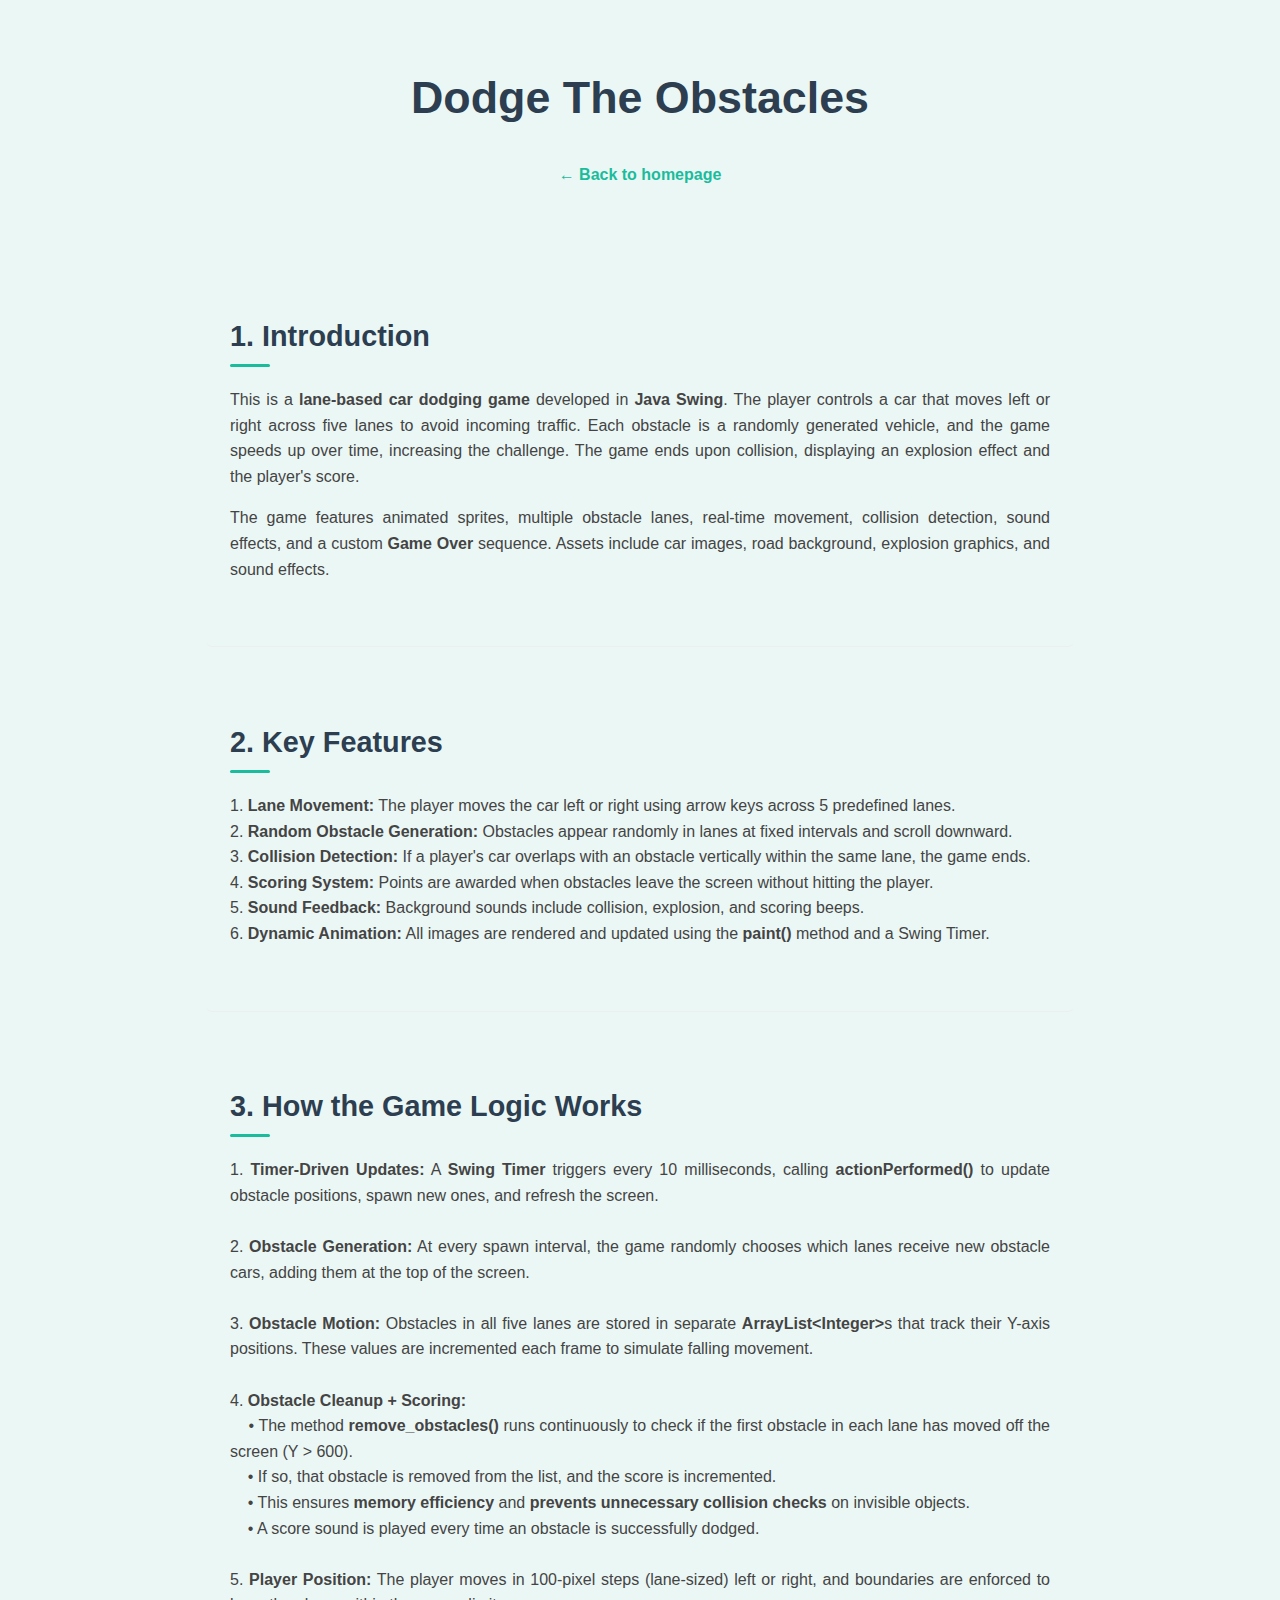
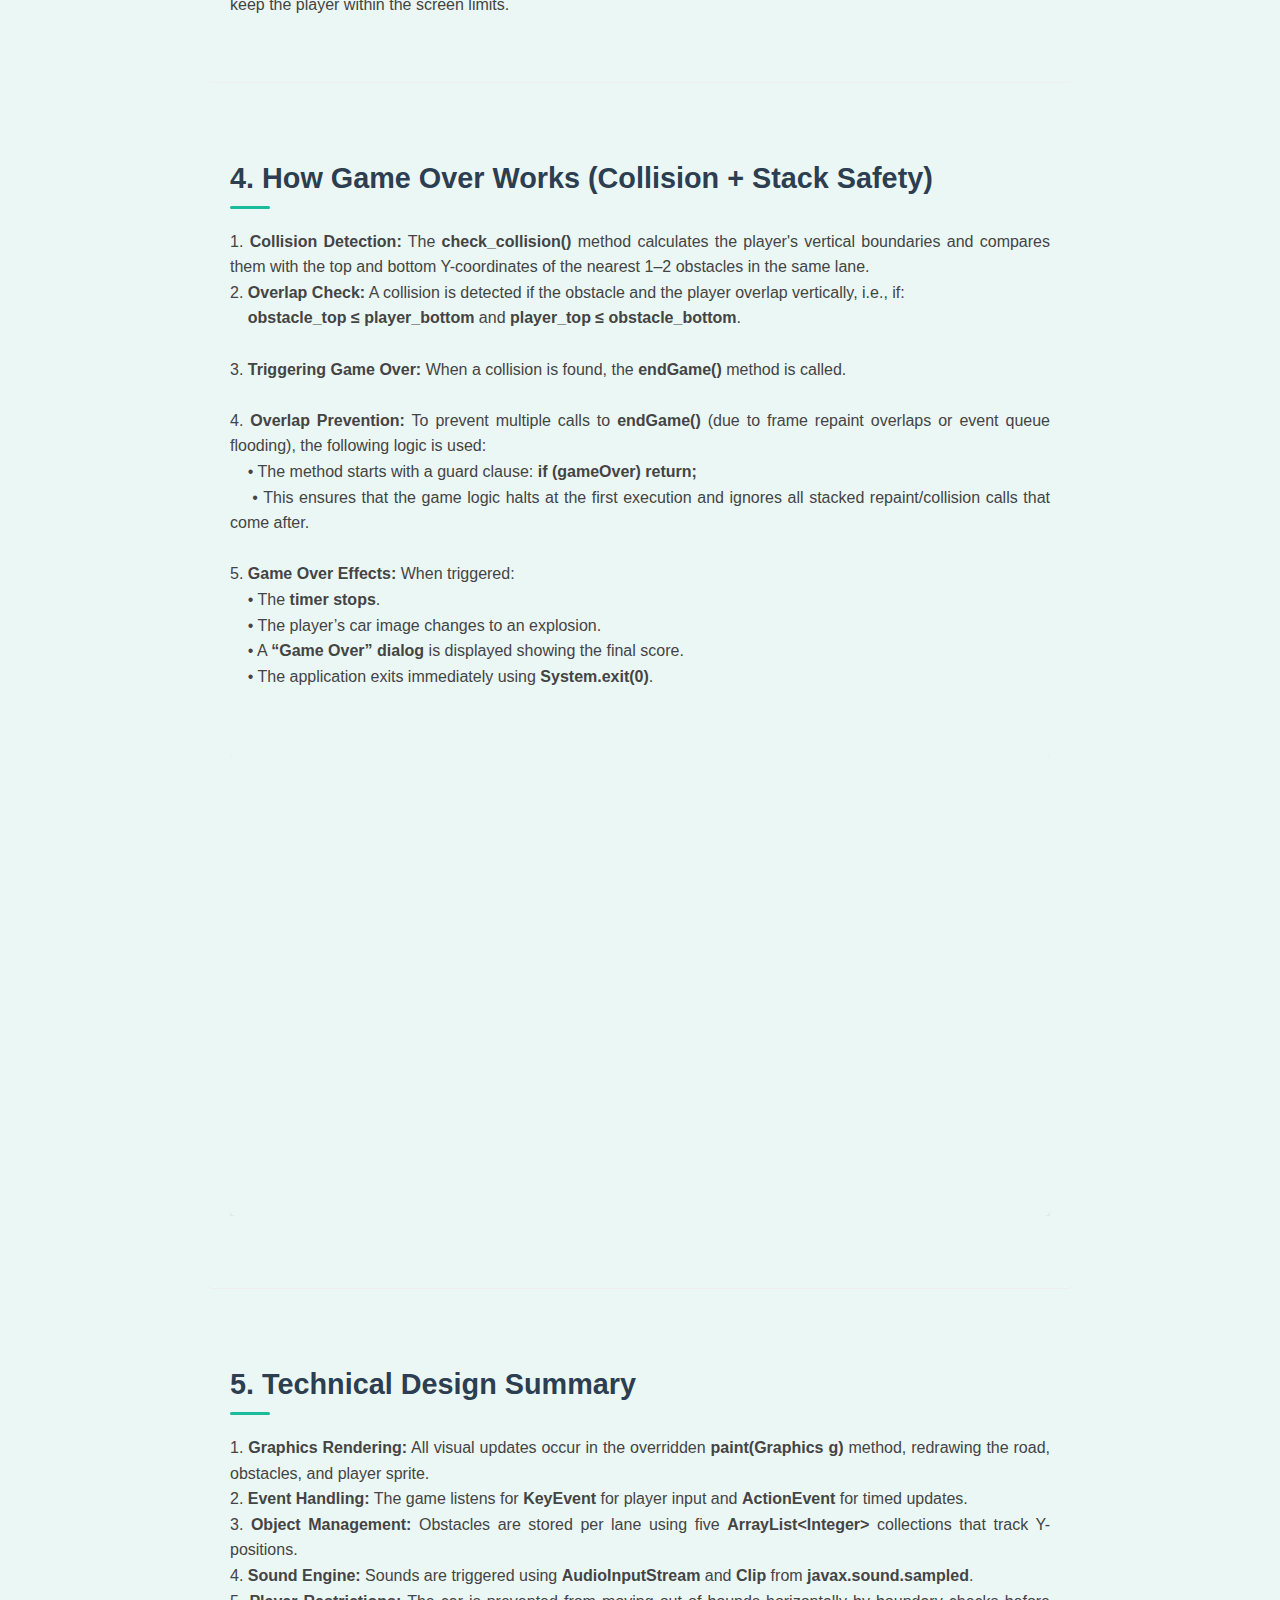
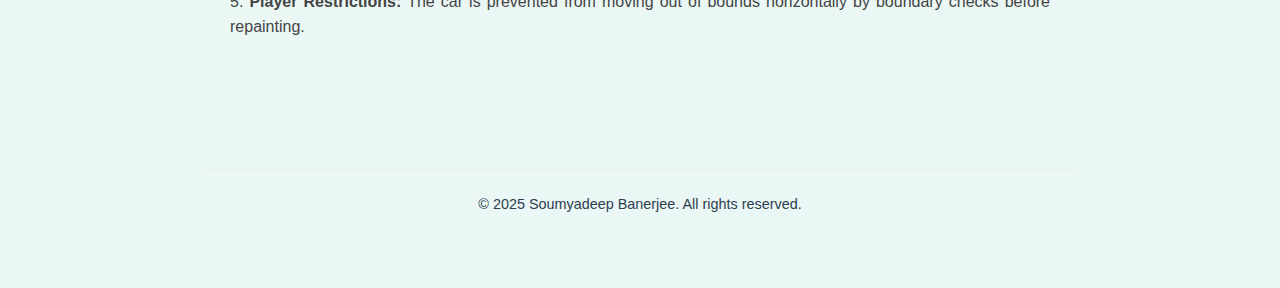
<file: project_desc/dodge-the-obstacles.html>
<!DOCTYPE html>
<html lang="en">

<head>
    <meta charset="UTF-8" />
    <meta name="viewport" content="width=device-width, initial-scale=1.0" />
    <title>Dodge The Obstacles</title>
    <link rel="stylesheet" href="../css/style.css" />
    <link rel="stylesheet" href="../css/customscrollbar.css">
    <style>
        p {
            max-width: 100%;
        }

        .image-wrapper {
            display: flex;
            justify-content: center;
            margin: 1.5rem 0;
        }

        .image-wrapper img {
            max-width: 100%;
            /* scales down on small screens */
            height: auto;
            /* keeps aspect ratio */
            border-radius: 6px;
            box-shadow: 0 4px 12px rgba(0, 0, 0, 0.1);
            object-fit: contain;
        }

        .video-wrapper {
            position: relative;
            padding-bottom: 56.25%;
            /* 16:9 aspect ratio */
            height: 0;
            overflow: hidden;
            max-width: 100%;
            display: flex;
            justify-content: center;
            margin: 1.5rem 0;
        }

        .video-wrapper iframe {
            position: absolute;
            top: 0;
            left: 0;
            width: 100%;
            height: 100%;
            border-radius: 6px;
            box-shadow: 0 4px 12px rgba(0, 0, 0, 0.1);
        }
    </style>
</head>

<body>
    <header>
        <div class="header-wrapper">
            <div class="header-content">
                <h1>Dodge The Obstacles</h1>
                <nav>
                    <a href="../index.html">&larr; Back to homepage</a>
                </nav>
            </div>
        </div>
    </header>

    <section class="section">
        <h2>1. Introduction</h2>
        <p style="text-align: justify; text-justify: inter-word;">
            This is a <b>lane-based car dodging game</b> developed in <b>Java Swing</b>. The player controls a car that
            moves left or right across five lanes to avoid incoming traffic. Each obstacle is a randomly generated
            vehicle, and the game speeds up over time, increasing the challenge. The game ends upon collision,
            displaying an explosion effect and the player's score.
        </p>
        <p style="text-align: justify; text-justify: inter-word;">
            The game features animated sprites, multiple obstacle lanes, real-time movement, collision detection, sound
            effects, and a custom <b>Game Over</b> sequence. Assets include car images, road background, explosion
            graphics, and sound effects.
        </p>
    </section>

    <section class="section">
        <h2>2. Key Features</h2>
        <p style="text-align: justify; text-justify: inter-word;">
            1. <b>Lane Movement:</b> The player moves the car left or right using arrow keys across 5 predefined
            lanes.<br>
            2. <b>Random Obstacle Generation:</b> Obstacles appear randomly in lanes at fixed intervals and scroll
            downward.<br>
            3. <b>Collision Detection:</b> If a player's car overlaps with an obstacle vertically within the same lane,
            the game ends.<br>
            4. <b>Scoring System:</b> Points are awarded when obstacles leave the screen without hitting the player.<br>
            5. <b>Sound Feedback:</b> Background sounds include collision, explosion, and scoring beeps.<br>
            6. <b>Dynamic Animation:</b> All images are rendered and updated using the <b>paint()</b> method and a Swing
            Timer.
        </p>
    </section>

    <section class="section">
        <h2>3. How the Game Logic Works</h2>
        <p style="text-align: justify; text-justify: inter-word;">
            1. <b>Timer-Driven Updates:</b> A <b>Swing Timer</b> triggers every 10 milliseconds, calling
            <b>actionPerformed()</b> to update obstacle positions, spawn new ones, and refresh the screen.<br><br>
            2. <b>Obstacle Generation:</b> At every spawn interval, the game randomly chooses which lanes receive new
            obstacle cars, adding them at the top of the screen.<br><br>
            3. <b>Obstacle Motion:</b> Obstacles in all five lanes are stored in separate
            <b>ArrayList&lt;Integer&gt;</b>s that track their Y-axis positions. These values are incremented each frame
            to simulate falling movement.<br><br>
            4. <b>Obstacle Cleanup + Scoring:</b><br>
            &nbsp;&nbsp;&nbsp;&nbsp;• The method <b>remove_obstacles()</b> runs continuously to check if the first
            obstacle in each lane has moved off the screen (Y > 600).<br>
            &nbsp;&nbsp;&nbsp;&nbsp;• If so, that obstacle is removed from the list, and the score is incremented.<br>
            &nbsp;&nbsp;&nbsp;&nbsp;• This ensures <b>memory efficiency</b> and <b>prevents unnecessary collision
                checks</b> on invisible objects.<br>
            &nbsp;&nbsp;&nbsp;&nbsp;• A score sound is played every time an obstacle is successfully dodged.<br><br>
            5. <b>Player Position:</b> The player moves in 100-pixel steps (lane-sized) left or right, and boundaries
            are enforced to keep the player within the screen limits.
        </p>
    </section>

    <section class="section">
        <h2>4. How Game Over Works (Collision + Stack Safety)</h2>
        <p style="text-align: justify; text-justify: inter-word;">
            1. <b>Collision Detection:</b> The <b>check_collision()</b> method calculates the player's vertical
            boundaries and compares them with the top and bottom Y-coordinates of the nearest 1–2 obstacles in the same
            lane.<br>
            2. <b>Overlap Check:</b> A collision is detected if the obstacle and the player overlap vertically, i.e.,
            if:<br>
            &nbsp;&nbsp;&nbsp;&nbsp;<b>obstacle_top ≤ player_bottom</b> and <b>player_top ≤ obstacle_bottom</b>.<br><br>
            3. <b>Triggering Game Over:</b> When a collision is found, the <b>endGame()</b> method is called.<br><br>
            4. <b>Overlap Prevention:</b> To prevent multiple calls to <b>endGame()</b> (due to frame repaint overlaps
            or event queue flooding), the following logic is used:<br>
            &nbsp;&nbsp;&nbsp;&nbsp;• The method starts with a guard clause: <b>if (gameOver) return;</b><br>
            &nbsp;&nbsp;&nbsp;&nbsp;• This ensures that the game logic halts at the first execution and ignores all
            stacked repaint/collision calls that come after.<br><br>
            5. <b>Game Over Effects:</b> When triggered:<br>
            &nbsp;&nbsp;&nbsp;&nbsp;• The <b>timer stops</b>.<br>
            &nbsp;&nbsp;&nbsp;&nbsp;• The player’s car image changes to an explosion.<br>
            &nbsp;&nbsp;&nbsp;&nbsp;• A <b>“Game Over” dialog</b> is displayed showing the final score.<br>
            &nbsp;&nbsp;&nbsp;&nbsp;• The application exits immediately using <b>System.exit(0)</b>.
        </p>
        <br>
        <div class="video-wrapper">
            <iframe width="940" height="529" src="https://www.youtube.com/embed/wsP1OZrzemU"
                title="Dodge The Obstacles Demo" frameborder="0"
                allow="accelerometer; autoplay; clipboard-write; encrypted-media; gyroscope; picture-in-picture; web-share"
                referrerpolicy="strict-origin-when-cross-origin" allowfullscreen></iframe>
        </div>
    </section>

    <section class="section">
        <h2>5. Technical Design Summary</h2>
        <p style="text-align: justify; text-justify: inter-word;">
            1. <b>Graphics Rendering:</b> All visual updates occur in the overridden <b>paint(Graphics g)</b> method,
            redrawing the road, obstacles, and player sprite.<br>
            2. <b>Event Handling:</b> The game listens for <b>KeyEvent</b> for player input and <b>ActionEvent</b> for
            timed updates.<br>
            3. <b>Object Management:</b> Obstacles are stored per lane using five <b>ArrayList&lt;Integer&gt;</b>
            collections that track Y-positions.<br>
            4. <b>Sound Engine:</b> Sounds are triggered using <b>AudioInputStream</b> and <b>Clip</b> from
            <b>javax.sound.sampled</b>.<br>
            5. <b>Player Restrictions:</b> The car is prevented from moving out of bounds horizontally by boundary
            checks before repainting.
        </p>
    </section>

    <footer>
        <p>&copy; 2025 Soumyadeep Banerjee. All rights reserved.</p>
    </footer>
</body>

</html>
</file>
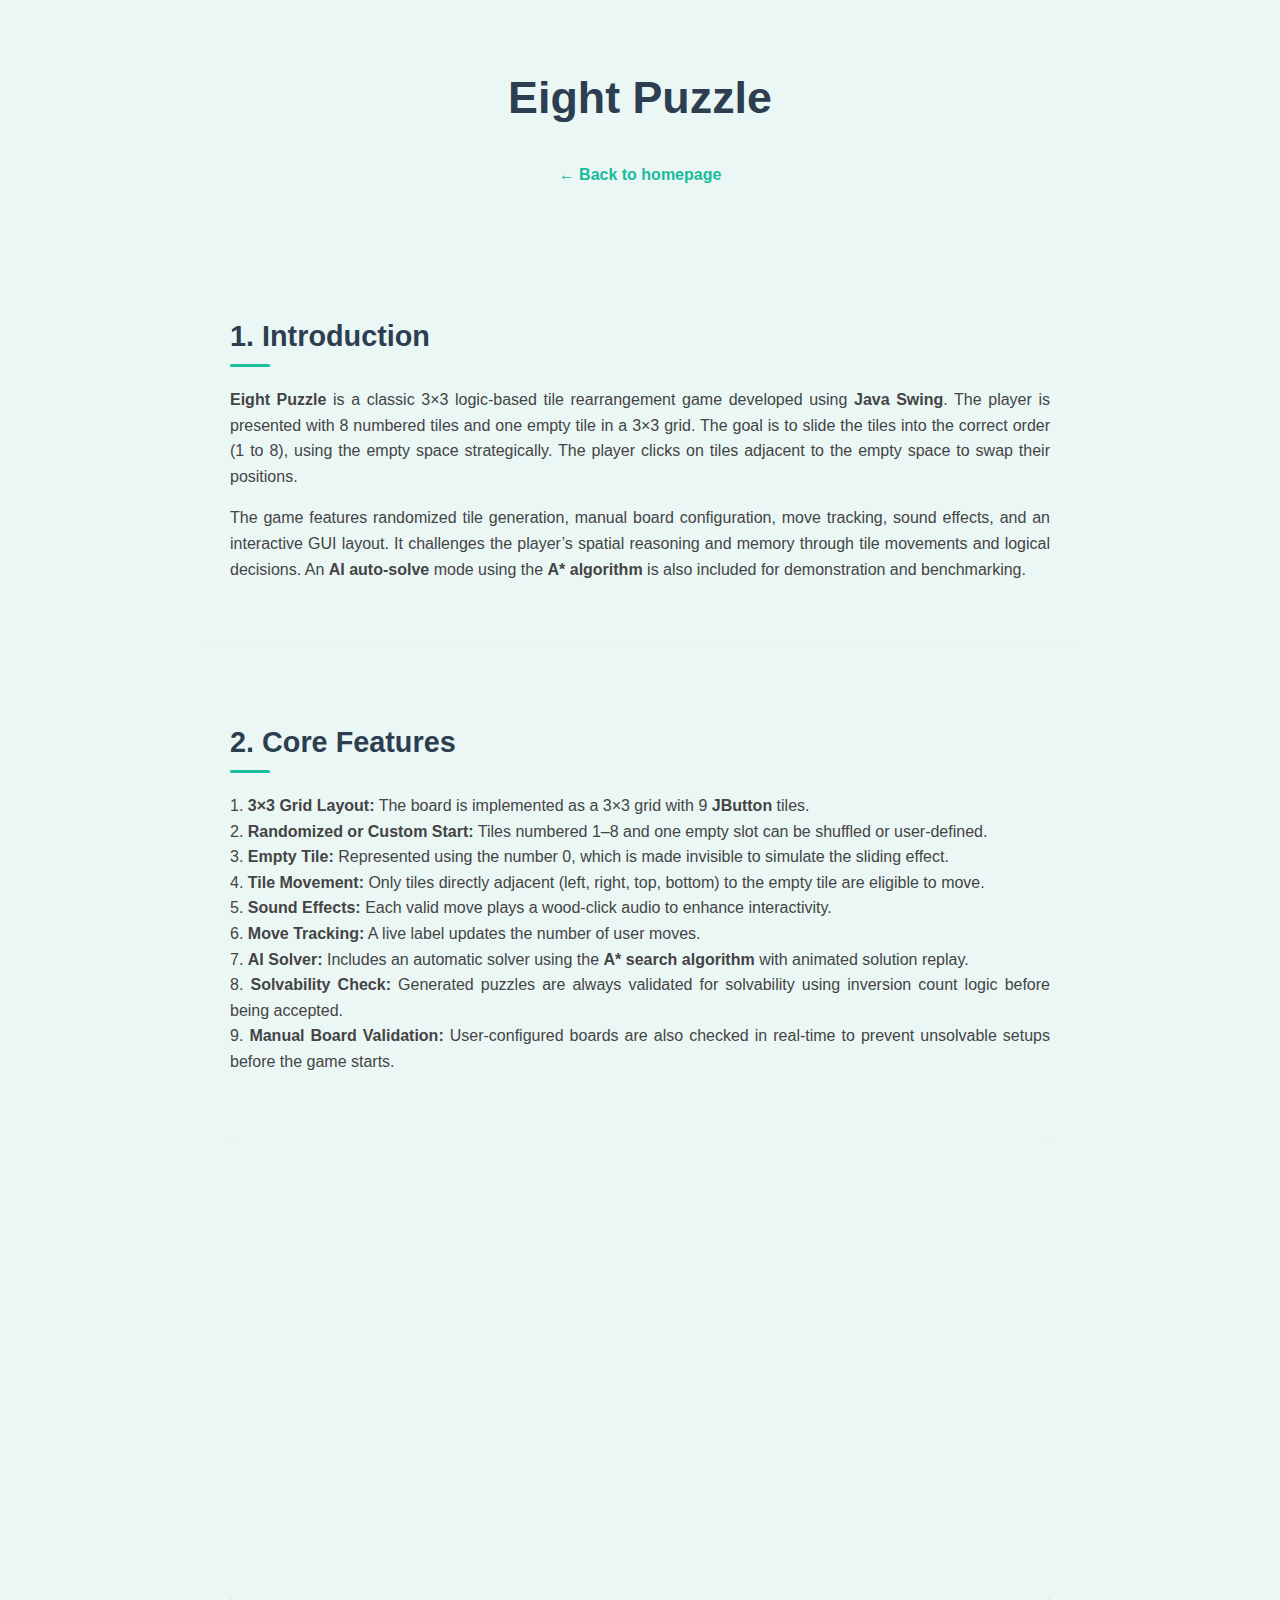
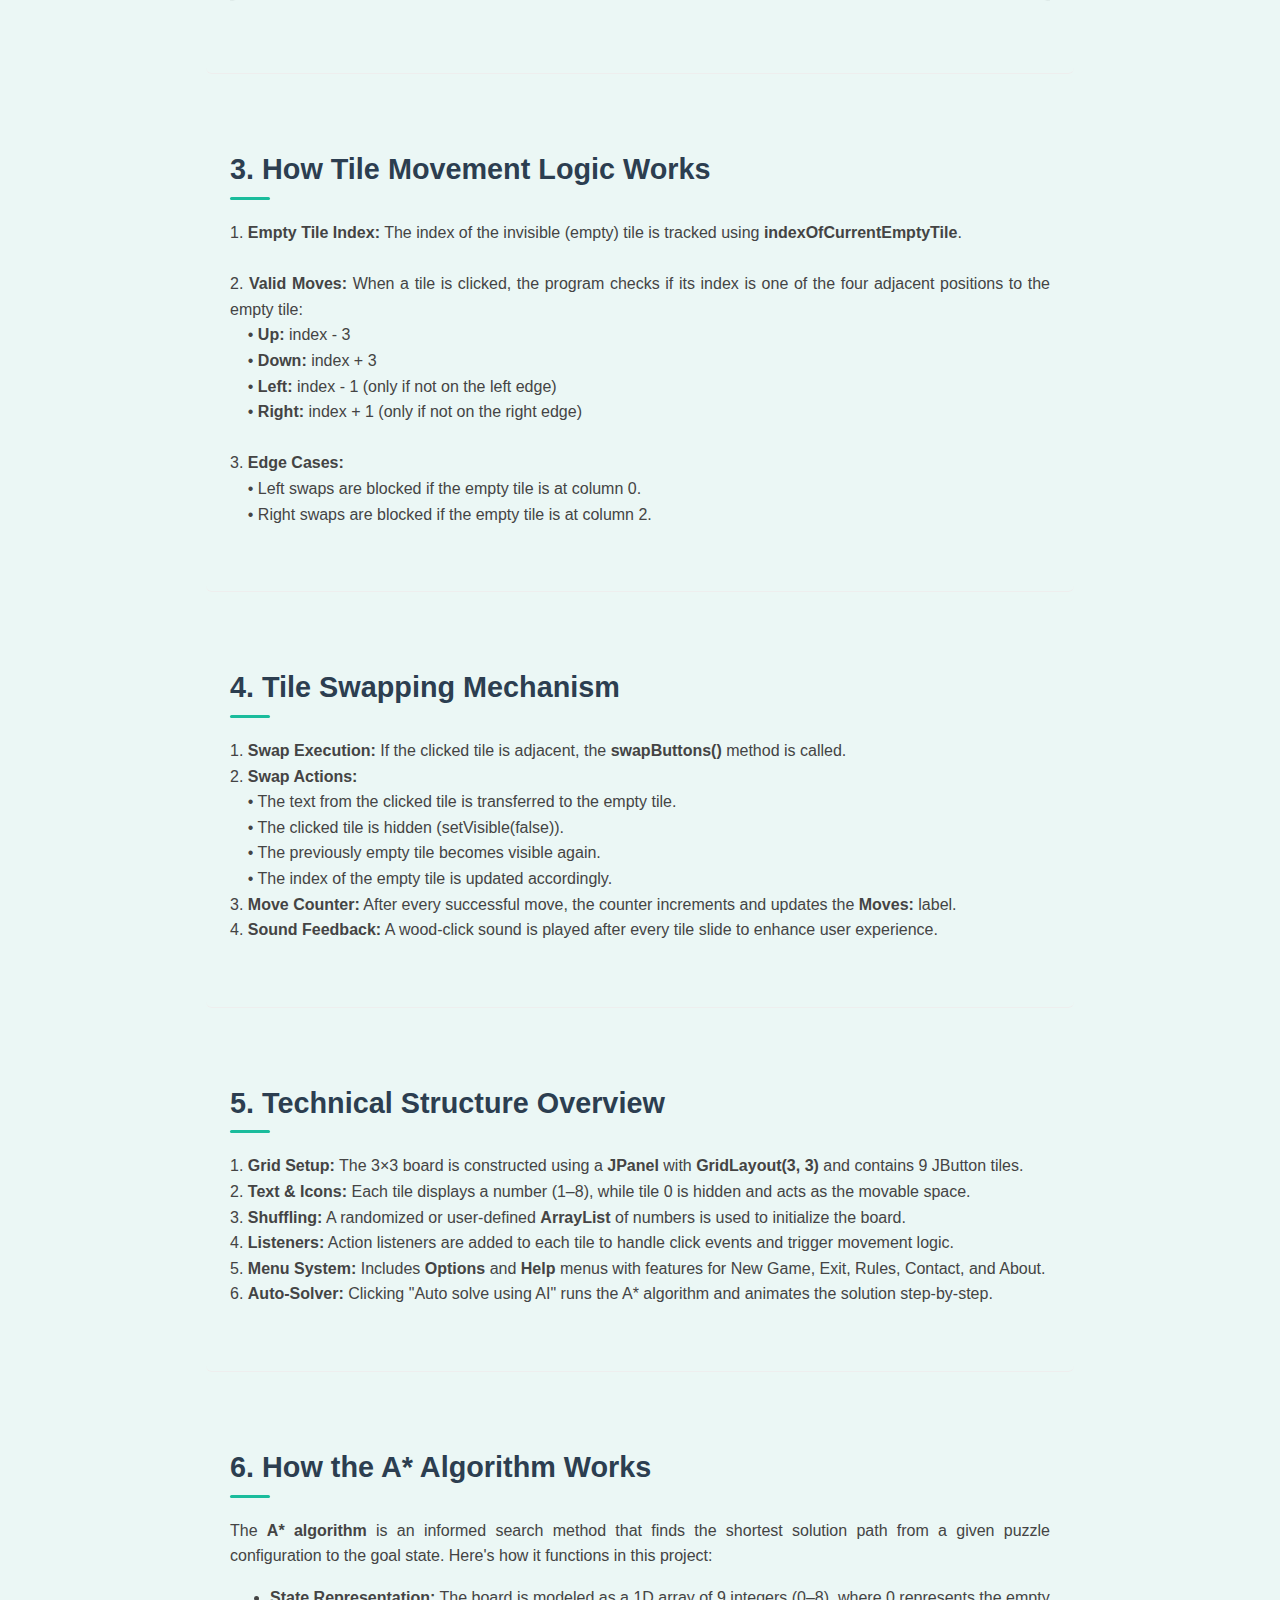
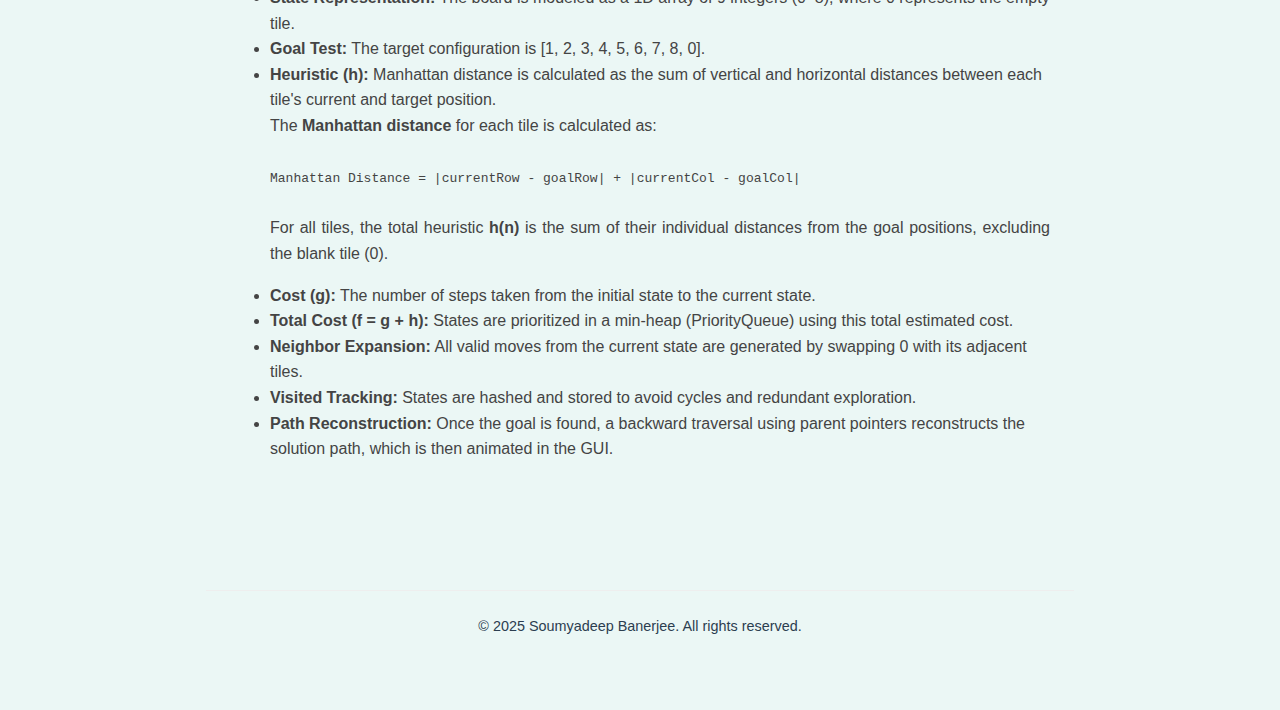
<file: project_desc/eight-puzzle.html>
<!DOCTYPE html>
<html lang="en">

<head>
    <meta charset="UTF-8" />
    <meta name="viewport" content="width=device-width, initial-scale=1.0" />
    <title>Eight Puzzle</title>
    <link rel="stylesheet" href="../css/style.css" />
    <link rel="stylesheet" href="../css/customscrollbar.css">
    <style>
        p {
            max-width: 100%;
        }

        .image-wrapper {
            display: flex;
            justify-content: center;
            margin: 1.5rem 0;
        }

        .image-wrapper img {
            max-width: 100%;
            height: auto;
            border-radius: 6px;
            box-shadow: 0 4px 12px rgba(0, 0, 0, 0.1);
            object-fit: contain;
        }

        .video-wrapper {
            position: relative;
            padding-bottom: 56.25%;
            /* 16:9 aspect ratio */
            height: 0;
            overflow: hidden;
            max-width: 100%;
            display: flex;
            justify-content: center;
            margin: 1.5rem 0;
        }

        .video-wrapper iframe {
            position: absolute;
            top: 0;
            left: 0;
            width: 100%;
            height: 100%;
            border-radius: 6px;
            box-shadow: 0 4px 12px rgba(0, 0, 0, 0.1);
        }
    </style>
</head>

<body>
    <header>
        <div class="header-wrapper">
            <div class="header-content">
                <h1>Eight Puzzle</h1>
                <nav>
                    <a href="../index.html">&larr; Back to homepage</a>
                </nav>
            </div>
        </div>
    </header>

    <section class="section">
        <h2>1. Introduction</h2>
        <p style="text-align: justify; text-justify: inter-word;">
            <b>Eight Puzzle</b> is a classic 3×3 logic-based tile rearrangement game developed using <b>Java
                Swing</b>. The player is presented with 8 numbered tiles and one empty tile in a 3×3 grid. The goal is
            to slide the tiles into the correct order (1 to 8), using the empty space strategically. The player clicks
            on tiles adjacent to the empty space to swap their positions.
        </p>
        <p style="text-align: justify; text-justify: inter-word;">
            The game features randomized tile generation, manual board configuration, move tracking, sound effects, and
            an interactive GUI layout. It challenges the player’s spatial reasoning and memory through tile movements
            and logical decisions. An <b>AI auto-solve</b> mode using the <b>A* algorithm</b> is also included for
            demonstration and benchmarking.
        </p>
    </section>

    <section class="section">
        <h2>2. Core Features</h2>
        <p style="text-align: justify; text-justify: inter-word;">
            1. <b>3×3 Grid Layout:</b> The board is implemented as a 3×3 grid with 9 <b>JButton</b> tiles.<br>
            2. <b>Randomized or Custom Start:</b> Tiles numbered 1–8 and one empty slot can be shuffled or
            user-defined.<br>
            3. <b>Empty Tile:</b> Represented using the number 0, which is made invisible to simulate the sliding
            effect.<br>
            4. <b>Tile Movement:</b> Only tiles directly adjacent (left, right, top, bottom) to the empty tile are
            eligible to move.<br>
            5. <b>Sound Effects:</b> Each valid move plays a wood-click audio to enhance interactivity.<br>
            6. <b>Move Tracking:</b> A live label updates the number of user moves.<br>
            7. <b>AI Solver:</b> Includes an automatic solver using the <b>A* search algorithm</b> with animated
            solution replay.<br>
            8. <b>Solvability Check:</b> Generated puzzles are always validated for solvability using inversion count
            logic before being accepted.<br>
            9. <b>Manual Board Validation:</b> User-configured boards are also checked in real-time to prevent
            unsolvable setups before the game starts.
        </p>
        <br>
        <div class="video-wrapper">
            <iframe width="940" height="529" src="https://www.youtube.com/embed/1-jnAkSfSzY" title="Eight Puzzle Demo"
                frameborder="0"
                allow="accelerometer; autoplay; clipboard-write; encrypted-media; gyroscope; picture-in-picture; web-share"
                referrerpolicy="strict-origin-when-cross-origin" allowfullscreen></iframe>
        </div>
    </section>

    <section class="section">
        <h2>3. How Tile Movement Logic Works</h2>
        <p style="text-align: justify; text-justify: inter-word;">
            1. <b>Empty Tile Index:</b> The index of the invisible (empty) tile is tracked using
            <b>indexOfCurrentEmptyTile</b>.<br><br>
            2. <b>Valid Moves:</b> When a tile is clicked, the program checks if its index is one of the four adjacent
            positions to the empty tile:<br>
            &nbsp;&nbsp;&nbsp;&nbsp;• <b>Up:</b> index - 3<br>
            &nbsp;&nbsp;&nbsp;&nbsp;• <b>Down:</b> index + 3<br>
            &nbsp;&nbsp;&nbsp;&nbsp;• <b>Left:</b> index - 1 (only if not on the left edge)<br>
            &nbsp;&nbsp;&nbsp;&nbsp;• <b>Right:</b> index + 1 (only if not on the right edge)<br><br>
            3. <b>Edge Cases:</b><br>
            &nbsp;&nbsp;&nbsp;&nbsp;• Left swaps are blocked if the empty tile is at column 0.<br>
            &nbsp;&nbsp;&nbsp;&nbsp;• Right swaps are blocked if the empty tile is at column 2.
        </p>
    </section>

    <section class="section">
        <h2>4. Tile Swapping Mechanism</h2>
        <p style="text-align: justify; text-justify: inter-word;">
            1. <b>Swap Execution:</b> If the clicked tile is adjacent, the <b>swapButtons()</b> method is called.<br>
            2. <b>Swap Actions:</b><br>
            &nbsp;&nbsp;&nbsp;&nbsp;• The text from the clicked tile is transferred to the empty tile.<br>
            &nbsp;&nbsp;&nbsp;&nbsp;• The clicked tile is hidden (setVisible(false)).<br>
            &nbsp;&nbsp;&nbsp;&nbsp;• The previously empty tile becomes visible again.<br>
            &nbsp;&nbsp;&nbsp;&nbsp;• The index of the empty tile is updated accordingly.<br>
            3. <b>Move Counter:</b> After every successful move, the counter increments and updates the <b>Moves:</b>
            label.<br>
            4. <b>Sound Feedback:</b> A wood-click sound is played after every tile slide to enhance user experience.
        </p>
    </section>

    <section class="section">
        <h2>5. Technical Structure Overview</h2>
        <p style="text-align: justify; text-justify: inter-word;">
            1. <b>Grid Setup:</b> The 3×3 board is constructed using a <b>JPanel</b> with <b>GridLayout(3, 3)</b> and
            contains 9 JButton tiles.<br>
            2. <b>Text & Icons:</b> Each tile displays a number (1–8), while tile 0 is hidden and acts as the movable
            space.<br>
            3. <b>Shuffling:</b> A randomized or user-defined <b>ArrayList</b> of numbers is used to initialize the
            board.<br>
            4. <b>Listeners:</b> Action listeners are added to each tile to handle click events and trigger movement
            logic.<br>
            5. <b>Menu System:</b> Includes <b>Options</b> and <b>Help</b> menus with features for New Game, Exit,
            Rules, Contact, and About.<br>
            6. <b>Auto-Solver:</b> Clicking "Auto solve using AI" runs the A* algorithm and animates the solution
            step-by-step.
        </p>
    </section>

    <section class="section">
        <h2>6. How the A* Algorithm Works</h2>
        <p style="text-align: justify; text-justify: inter-word;">
            The <b>A* algorithm</b> is an informed search method that finds the shortest solution path from a given
            puzzle configuration to the goal state. Here's how it functions in this project:
        </p>
        <ul>
            <li><b>State Representation:</b> The board is modeled as a 1D array of 9 integers (0–8), where 0 represents
                the empty tile.</li>
            <li><b>Goal Test:</b> The target configuration is [1, 2, 3, 4, 5, 6, 7, 8, 0].</li>
            <li><b>Heuristic (h):</b> Manhattan distance is calculated as the sum of vertical and horizontal distances
                between each tile's current and target position.
                <p style="text-align: justify; text-justify: inter-word;">
                    The <b>Manhattan distance</b> for each tile is calculated as:<br><br>
                    <code>Manhattan Distance = |currentRow - goalRow| + |currentCol - goalCol|</code><br><br>
                    For all tiles, the total heuristic <b>h(n)</b> is the sum of their individual distances from the
                    goal positions, excluding the blank tile (0).
                </p>
            </li>
            <li><b>Cost (g):</b> The number of steps taken from the initial state to the current state.</li>
            <li><b>Total Cost (f = g + h):</b> States are prioritized in a min-heap (PriorityQueue) using this total
                estimated cost.</li>
            <li><b>Neighbor Expansion:</b> All valid moves from the current state are generated by swapping 0 with its
                adjacent tiles.</li>
            <li><b>Visited Tracking:</b> States are hashed and stored to avoid cycles and redundant exploration.</li>
            <li><b>Path Reconstruction:</b> Once the goal is found, a backward traversal using parent pointers
                reconstructs the solution path, which is then animated in the GUI.</li>
        </ul>
    </section>

    <footer>
        <p>&copy; 2025 Soumyadeep Banerjee. All rights reserved.</p>
    </footer>
</body>

</html>
</file>
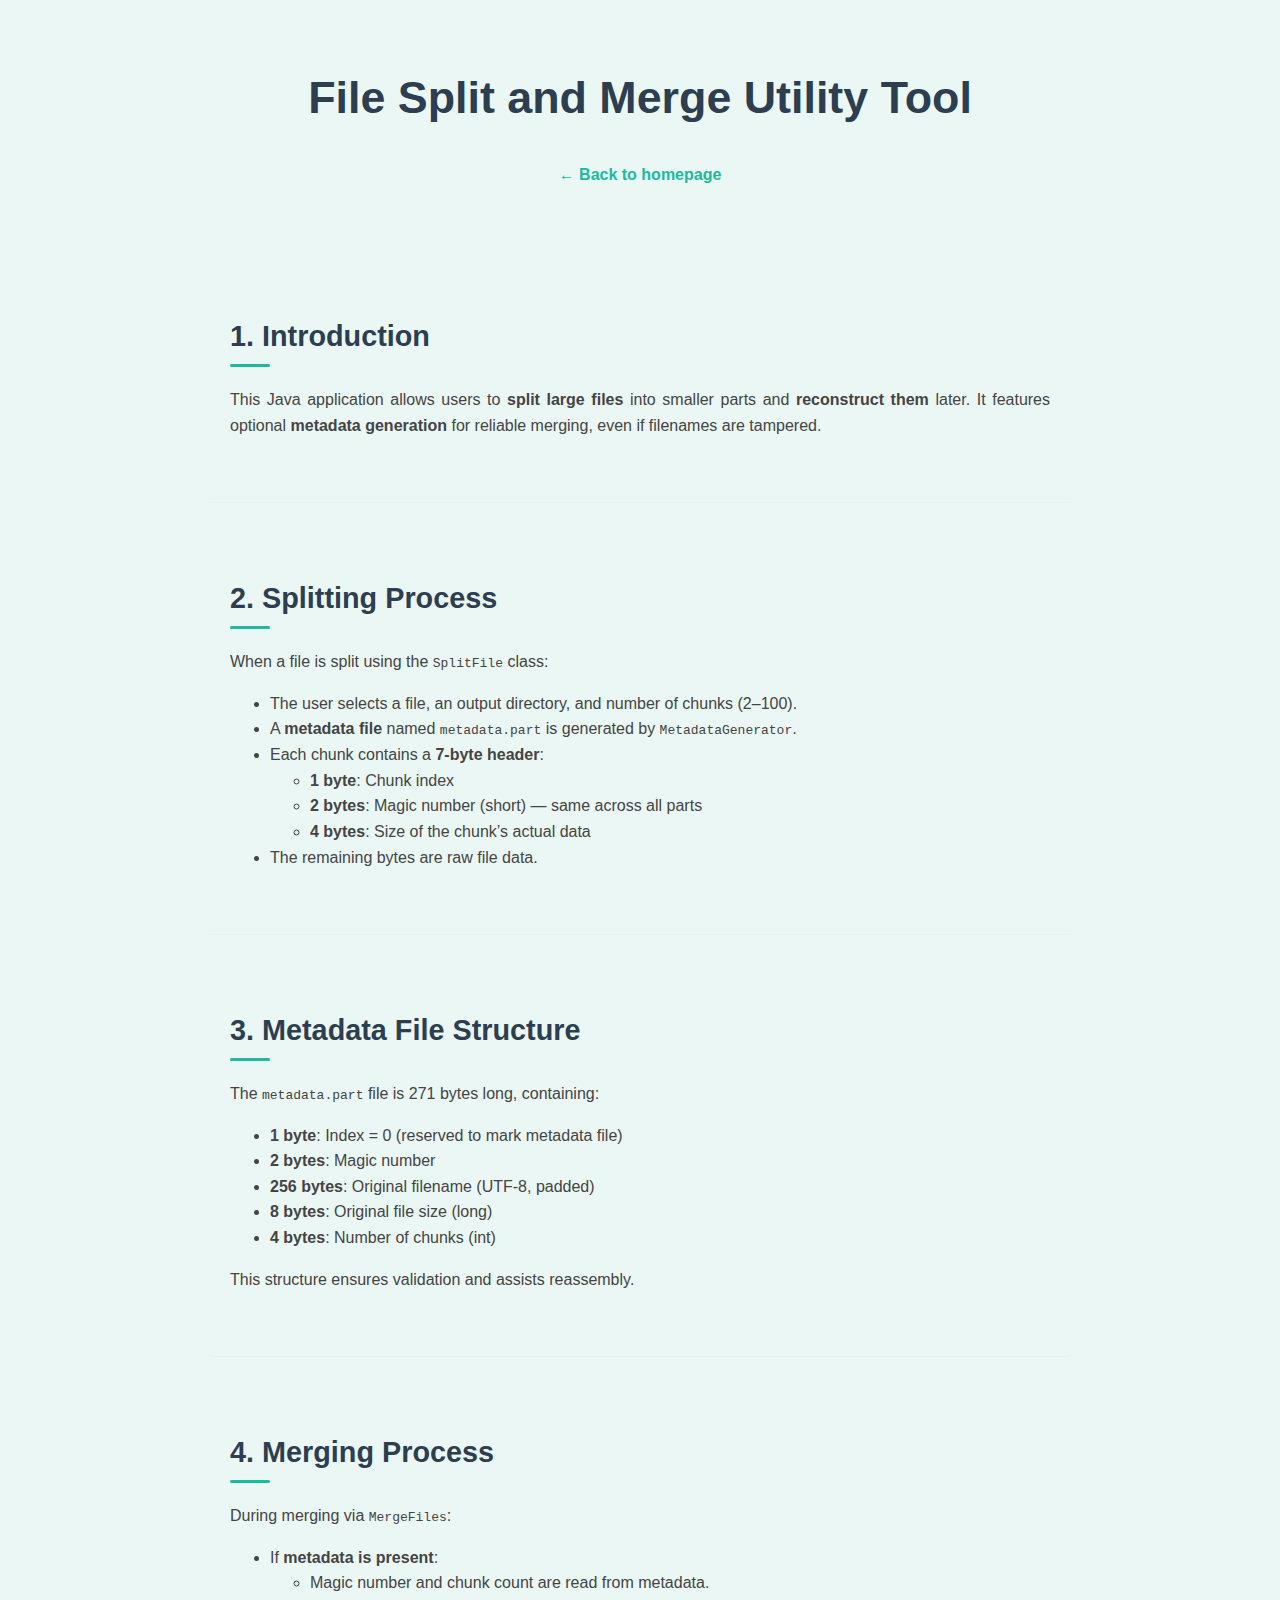
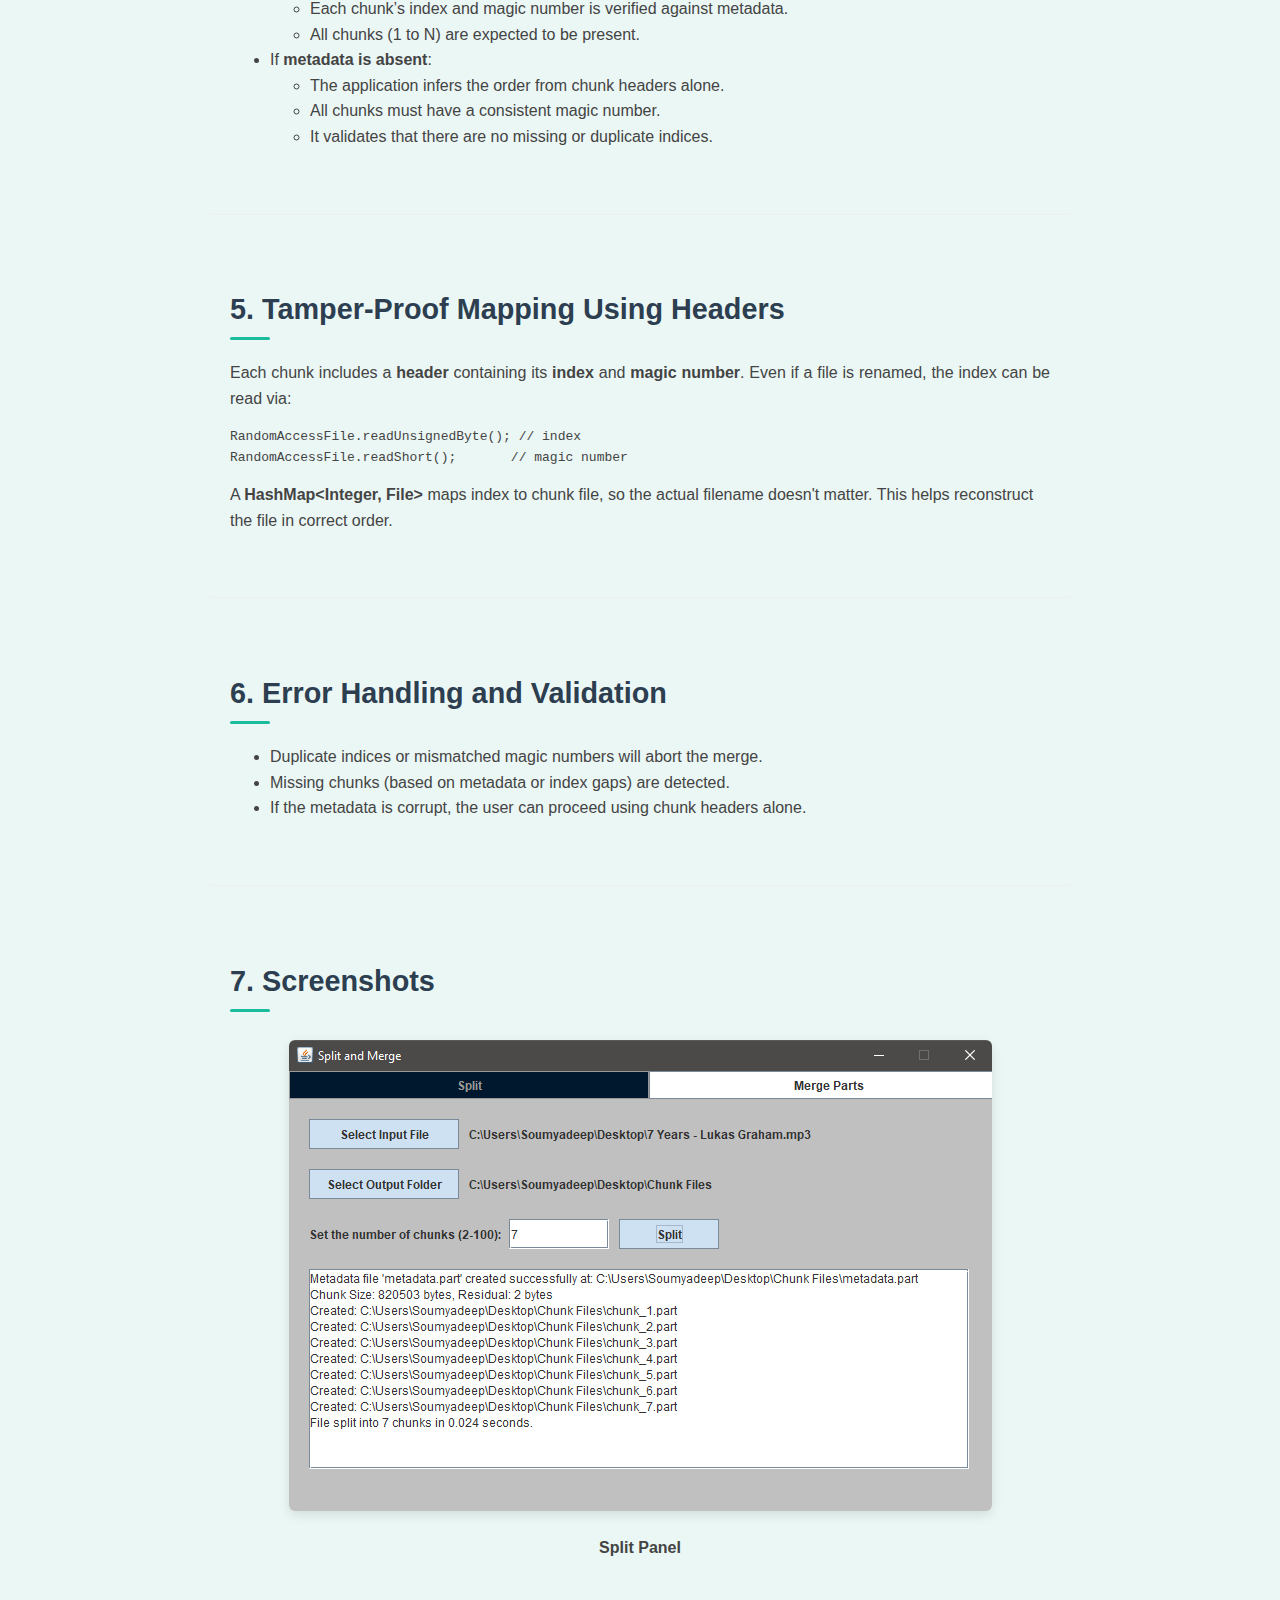
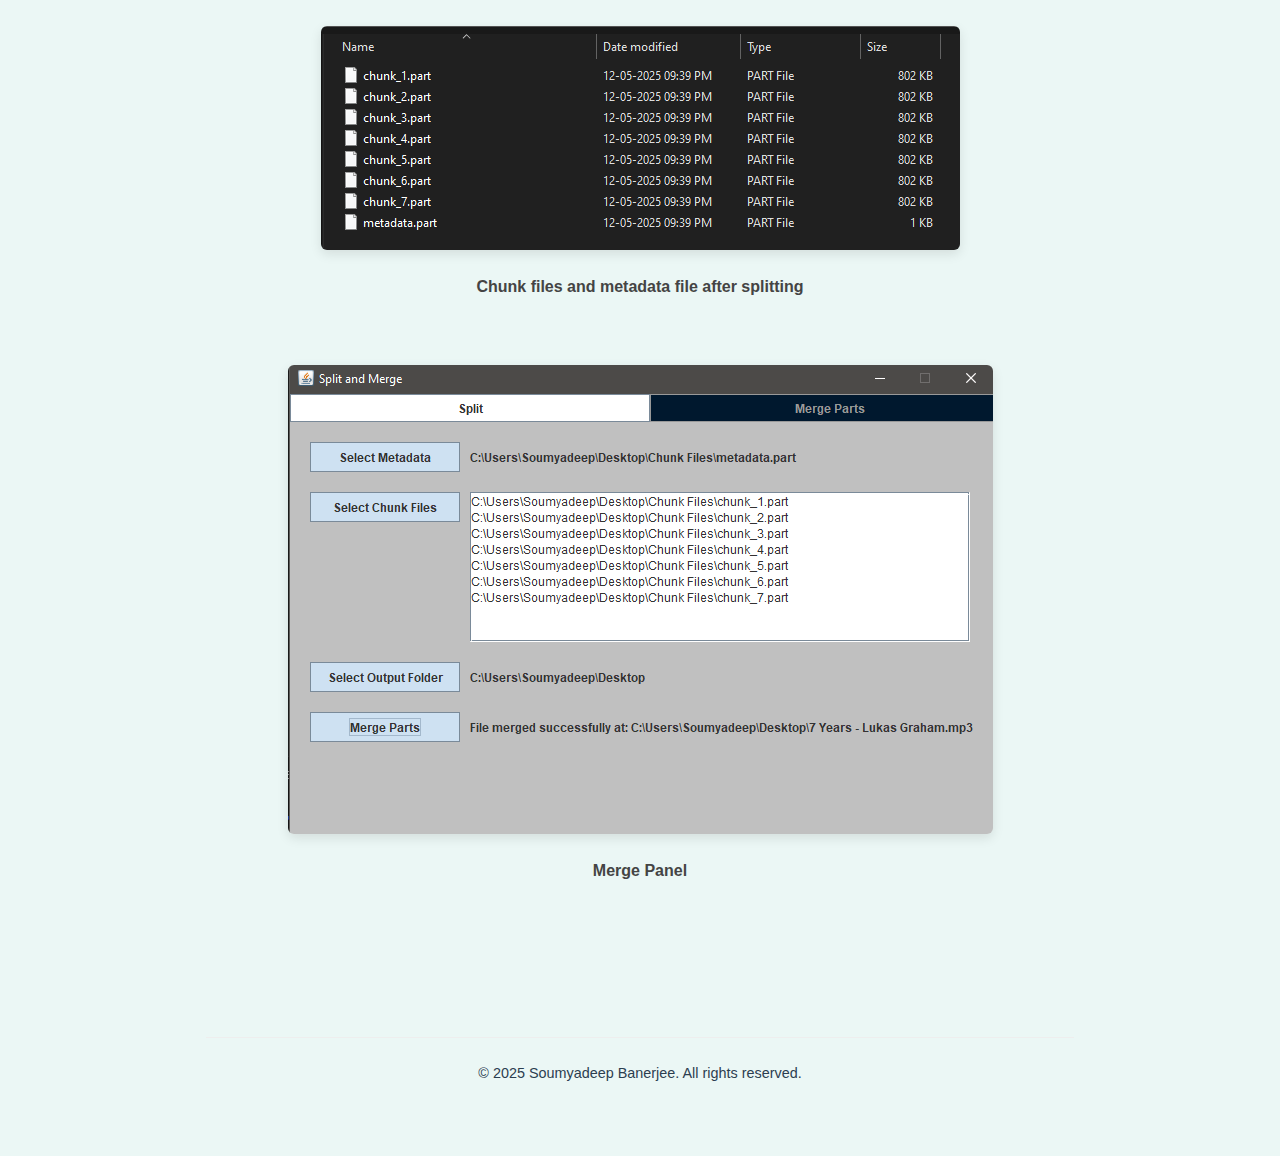
<file: project_desc/file-split-merge.html>
<!DOCTYPE html>
<html lang="en">

<head>
    <meta charset="UTF-8" />
    <meta name="viewport" content="width=device-width, initial-scale=1.0" />
    <title>File Split and Merge Utility Tool</title>
    <link rel="stylesheet" href="../css/style.css" />
    <link rel="stylesheet" href="../css/customscrollbar.css">
    <style>
        p {
            max-width: 100%;
        }

        .image-wrapper {
            display: flex;
            justify-content: center;
            margin: 1.5rem 0;
        }

        .image-wrapper img {
            max-width: 100%;
            /* scales down on small screens */
            height: auto;
            /* keeps aspect ratio */
            border-radius: 6px;
            box-shadow: 0 4px 12px rgba(0, 0, 0, 0.1);
            object-fit: contain;
        }

        .video-wrapper {
            position: relative;
            padding-bottom: 56.25%;
            /* 16:9 aspect ratio */
            height: 0;
            overflow: hidden;
            max-width: 100%;
            display: flex;
            justify-content: center;
            margin: 1.5rem 0;
        }

        .video-wrapper iframe {
            position: absolute;
            top: 0;
            left: 0;
            width: 100%;
            height: 100%;
            border-radius: 6px;
            box-shadow: 0 4px 12px rgba(0, 0, 0, 0.1);
        }
    </style>
</head>

<body>
    <header>
        <div class="header-wrapper">
            <div class="header-content">
                <h1>File Split and Merge Utility Tool</h1>
                <nav>
                    <a href="../index.html">&larr; Back to homepage</a>
                </nav>
            </div>
        </div>
    </header>

    <section class="section">
        <h2>1. Introduction</h2>
        <p style="text-align: justify;">
            This Java application allows users to <b>split large files</b> into smaller parts and <b>reconstruct
                them</b> later.
            It features optional <b>metadata generation</b> for reliable merging, even if filenames are tampered.
        </p>
    </section>

    <section class="section">
        <h2>2. Splitting Process</h2>
        <p style="text-align: justify;">
            When a file is split using the <code>SplitFile</code> class:
        <ul>
            <li>The user selects a file, an output directory, and number of chunks (2–100).</li>
            <li>A <b>metadata file</b> named <code>metadata.part</code> is generated by <code>MetadataGenerator</code>.
            </li>
            <li>Each chunk contains a <b>7-byte header</b>:
                <ul>
                    <li><b>1 byte</b>: Chunk index</li>
                    <li><b>2 bytes</b>: Magic number (short) — same across all parts</li>
                    <li><b>4 bytes</b>: Size of the chunk’s actual data</li>
                </ul>
            </li>
            <li>The remaining bytes are raw file data.</li>
        </ul>
        </p>
    </section>

    <section class="section">
        <h2>3. Metadata File Structure</h2>
        <p style="text-align: justify;">
            The <code>metadata.part</code> file is 271 bytes long, containing:
        <ul>
            <li><b>1 byte</b>: Index = 0 (reserved to mark metadata file)</li>
            <li><b>2 bytes</b>: Magic number</li>
            <li><b>256 bytes</b>: Original filename (UTF-8, padded)</li>
            <li><b>8 bytes</b>: Original file size (long)</li>
            <li><b>4 bytes</b>: Number of chunks (int)</li>
        </ul>
        This structure ensures validation and assists reassembly.
        </p>
    </section>

    <section class="section">
        <h2>4. Merging Process</h2>
        <p style="text-align: justify;">
            During merging via <code>MergeFiles</code>:
        <ul>
            <li>If <b>metadata is present</b>:
                <ul>
                    <li>Magic number and chunk count are read from metadata.</li>
                    <li>Each chunk’s index and magic number is verified against metadata.</li>
                    <li>All chunks (1 to N) are expected to be present.</li>
                </ul>
            </li>
            <li>If <b>metadata is absent</b>:
                <ul>
                    <li>The application infers the order from chunk headers alone.</li>
                    <li>All chunks must have a consistent magic number.</li>
                    <li>It validates that there are no missing or duplicate indices.</li>
                </ul>
            </li>
        </ul>
        </p>
    </section>

    <section class="section">
        <h2>5. Tamper-Proof Mapping Using Headers</h2>
        <p style="text-align: justify;">
            Each chunk includes a <b>header</b> containing its <b>index</b> and <b>magic number</b>. Even if a file is
            renamed, the index can be read via:
        <pre><code>RandomAccessFile.readUnsignedByte(); // index
RandomAccessFile.readShort();       // magic number</code></pre>
        A <b>HashMap&lt;Integer, File&gt;</b> maps index to chunk file, so the actual filename doesn't matter. This
        helps reconstruct the file in correct order.
        </p>
    </section>

    <section class="section">
        <h2>6. Error Handling and Validation</h2>
        <p style="text-align: justify;">
        <ul>
            <li>Duplicate indices or mismatched magic numbers will abort the merge.</li>
            <li>Missing chunks (based on metadata or index gaps) are detected.</li>
            <li>If the metadata is corrupt, the user can proceed using chunk headers alone.</li>
        </ul>
        </p>
    </section>

    <section class="section">
        <h2>7. Screenshots</h2>
        <div class="image-wrapper">
            <img src="../assets/project_photos/file-splitter/splitpanel.png">
        </div>
        <p style="text-align: center; text-justify: inter-word;"><b>Split Panel</b></p>
        <br>
        <div class="image-wrapper">
            <img src="../assets/project_photos/file-splitter/chunks.png">
        </div>
        <p style="text-align: center; text-justify: inter-word;"><b>Chunk files and metadata file after splitting</b>
        </p>
        <br>
        <div class="image-wrapper">
            <img src="../assets/project_photos/file-splitter/mergepanel.png">
        </div>
        <p style="text-align: center; text-justify: inter-word;"><b>Merge Panel</b></p>
        <br>
    </section>

    <footer>
        <p>&copy; 2025 Soumyadeep Banerjee. All rights reserved.</p>
    </footer>
</body>

</html>
</file>
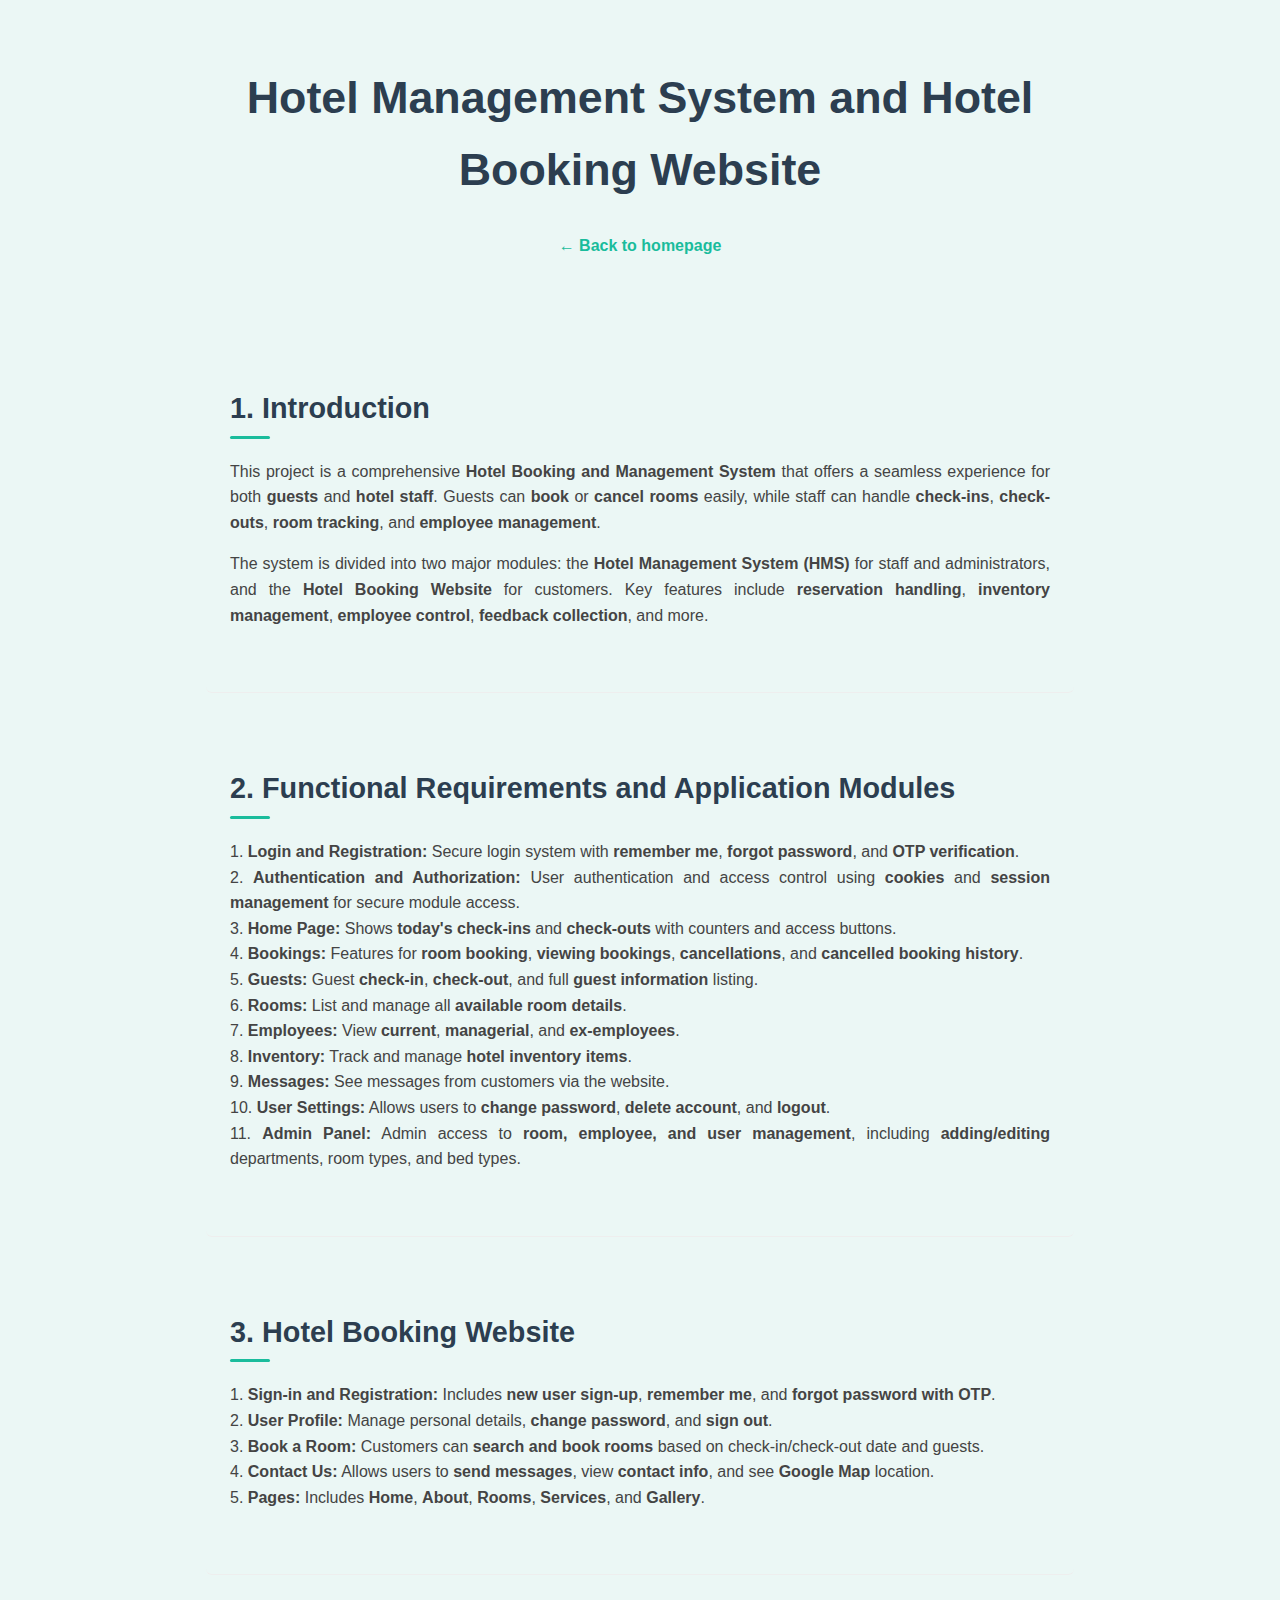
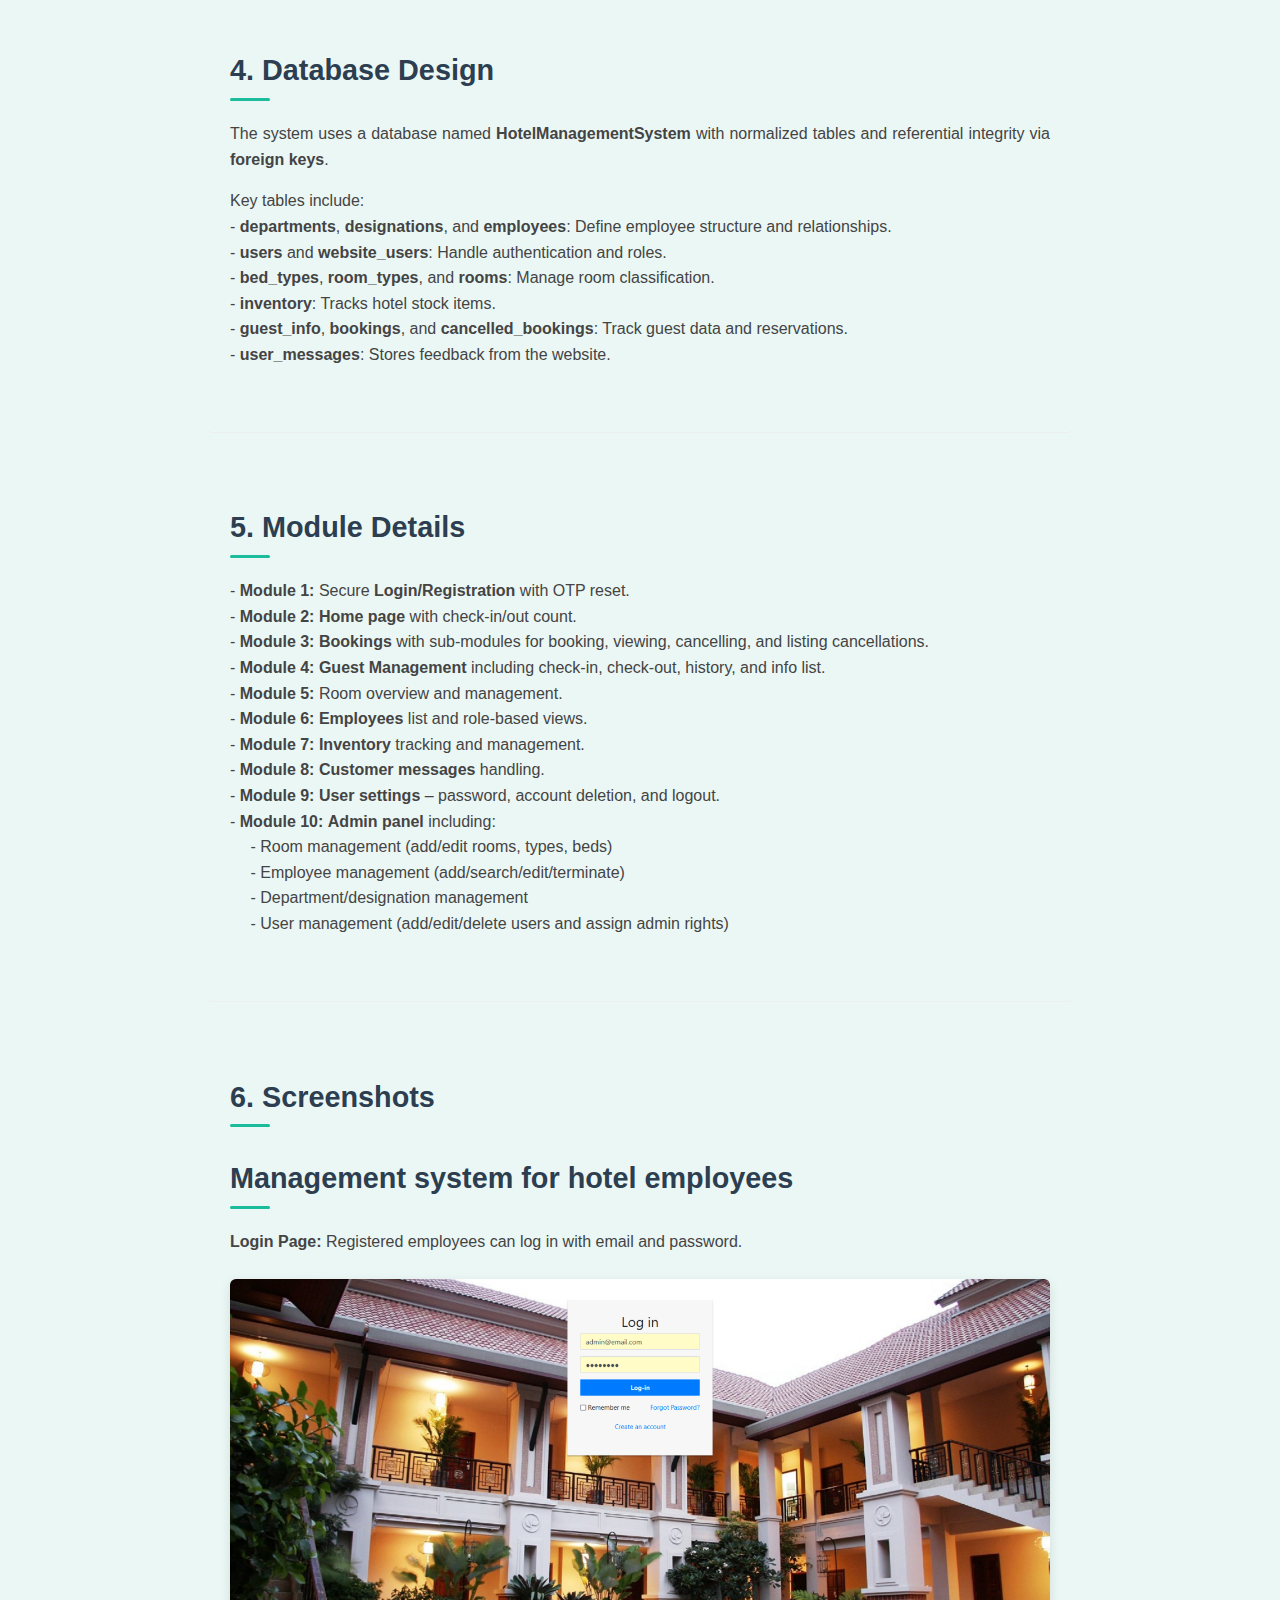
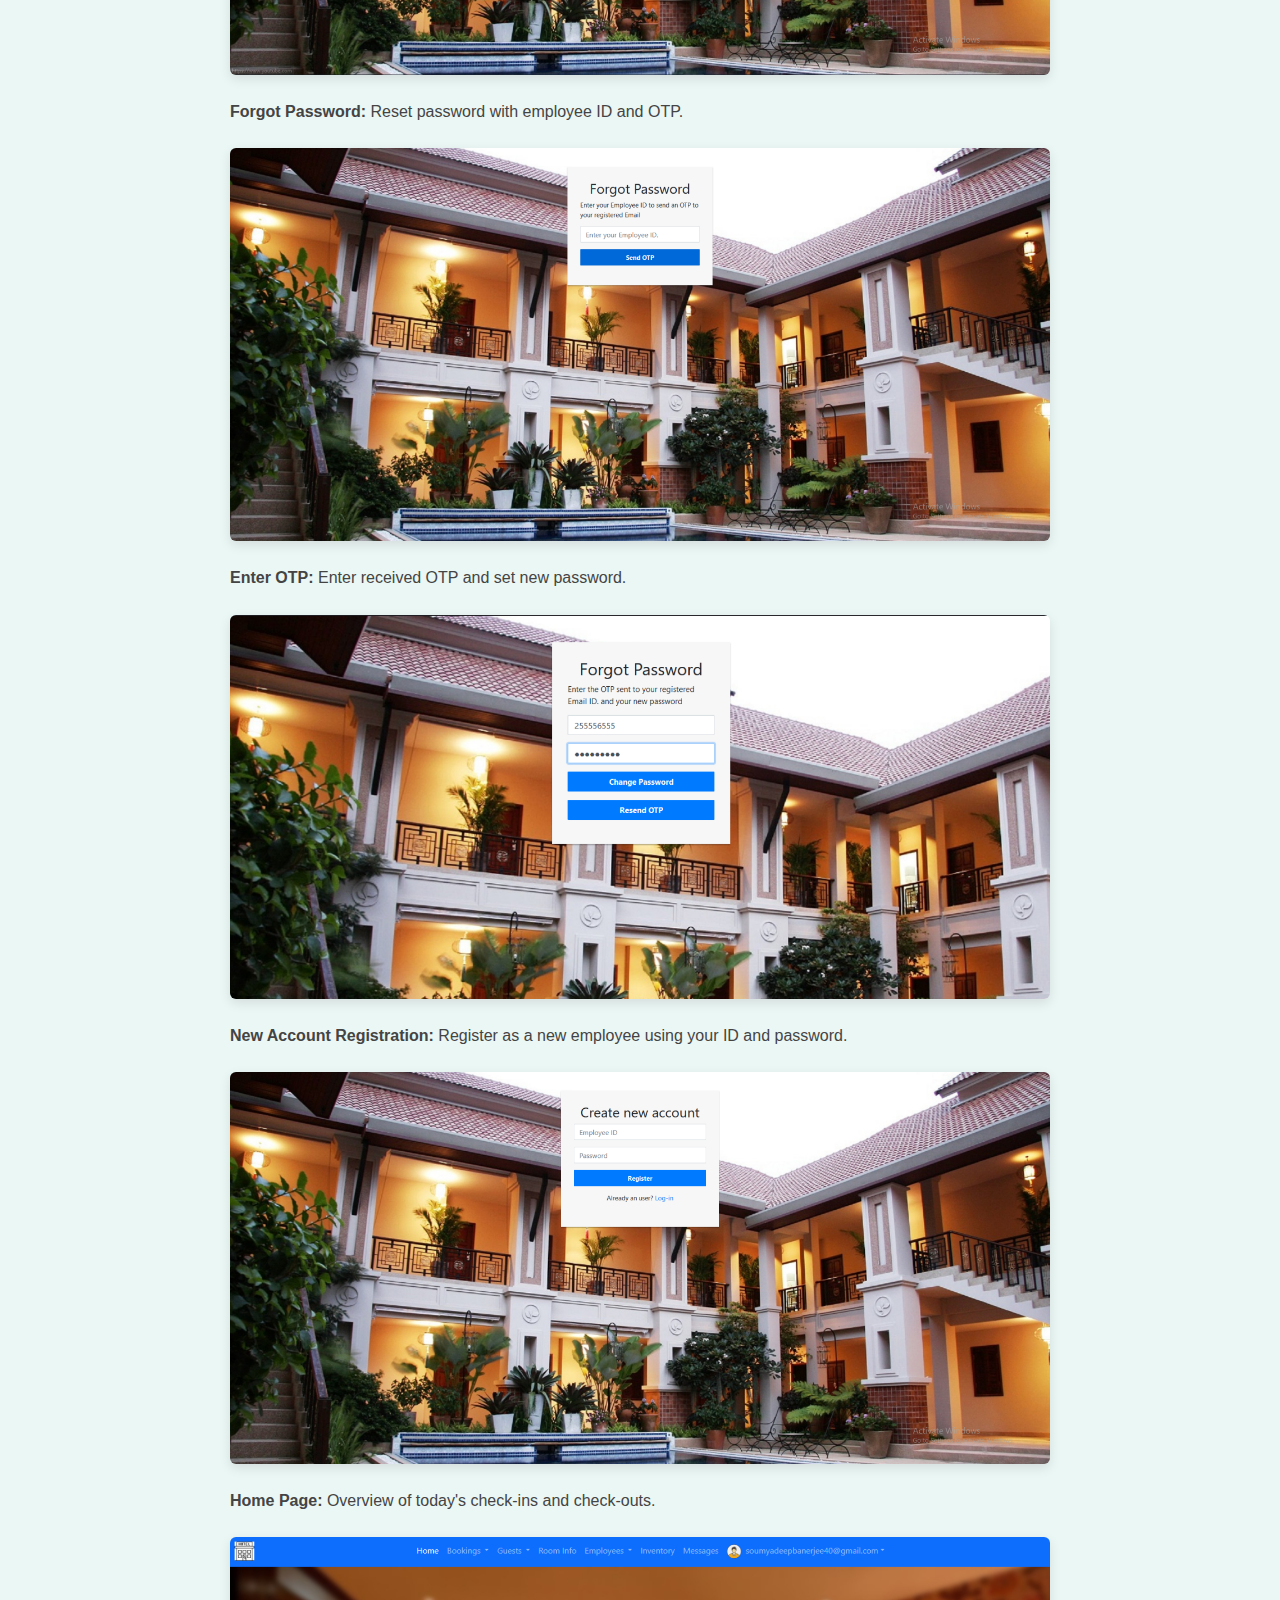
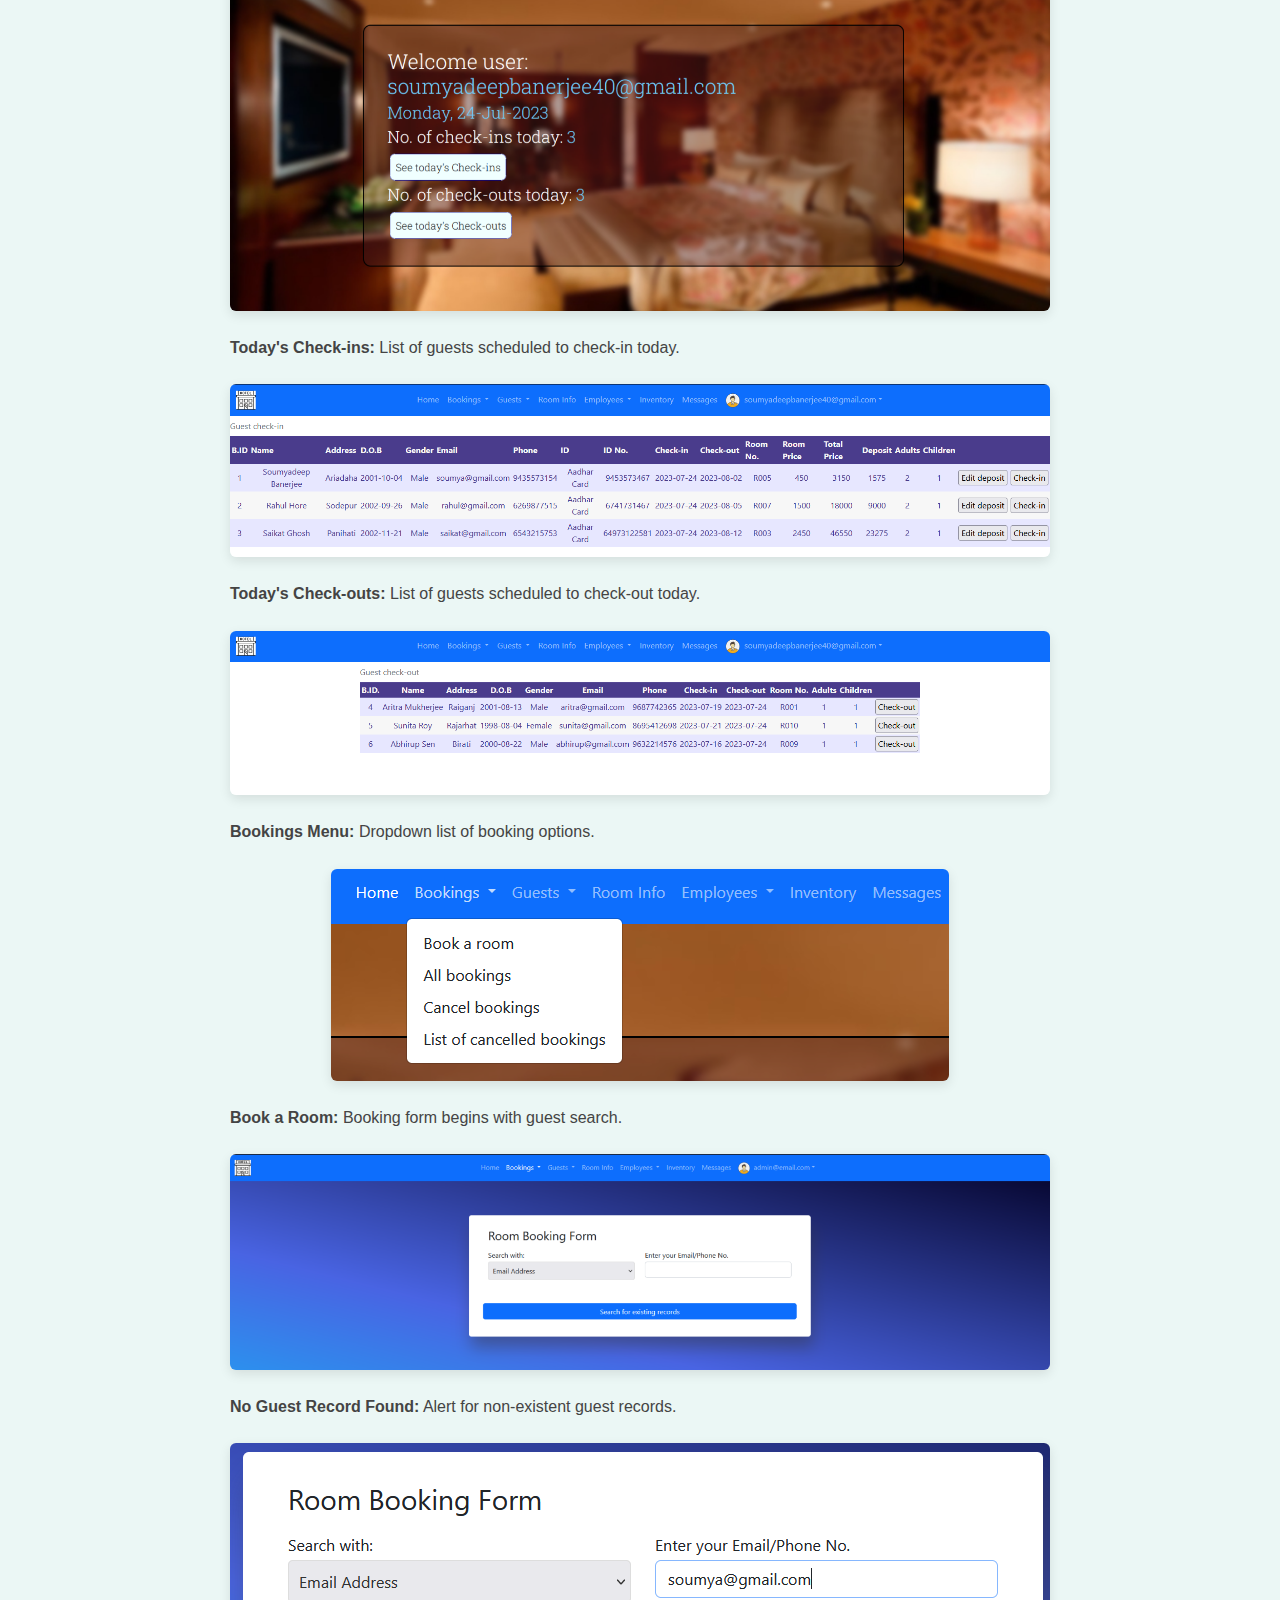
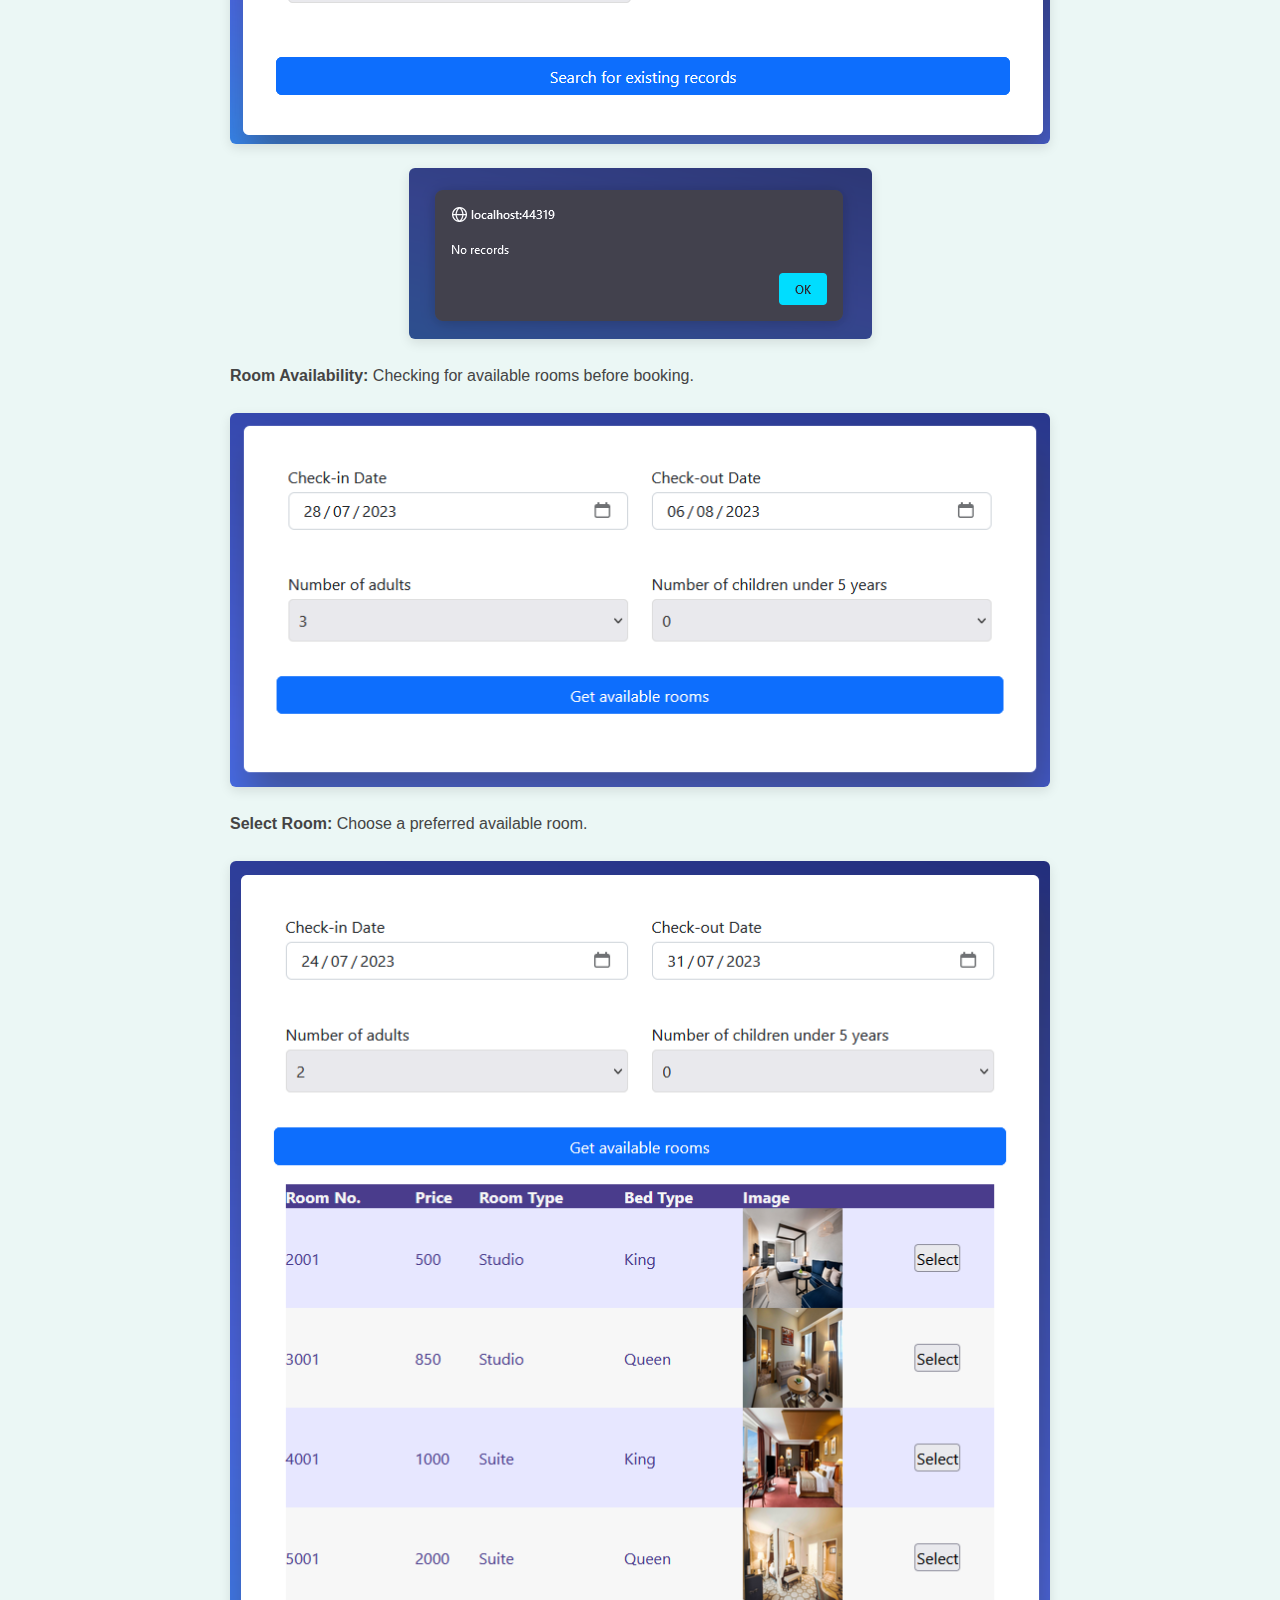
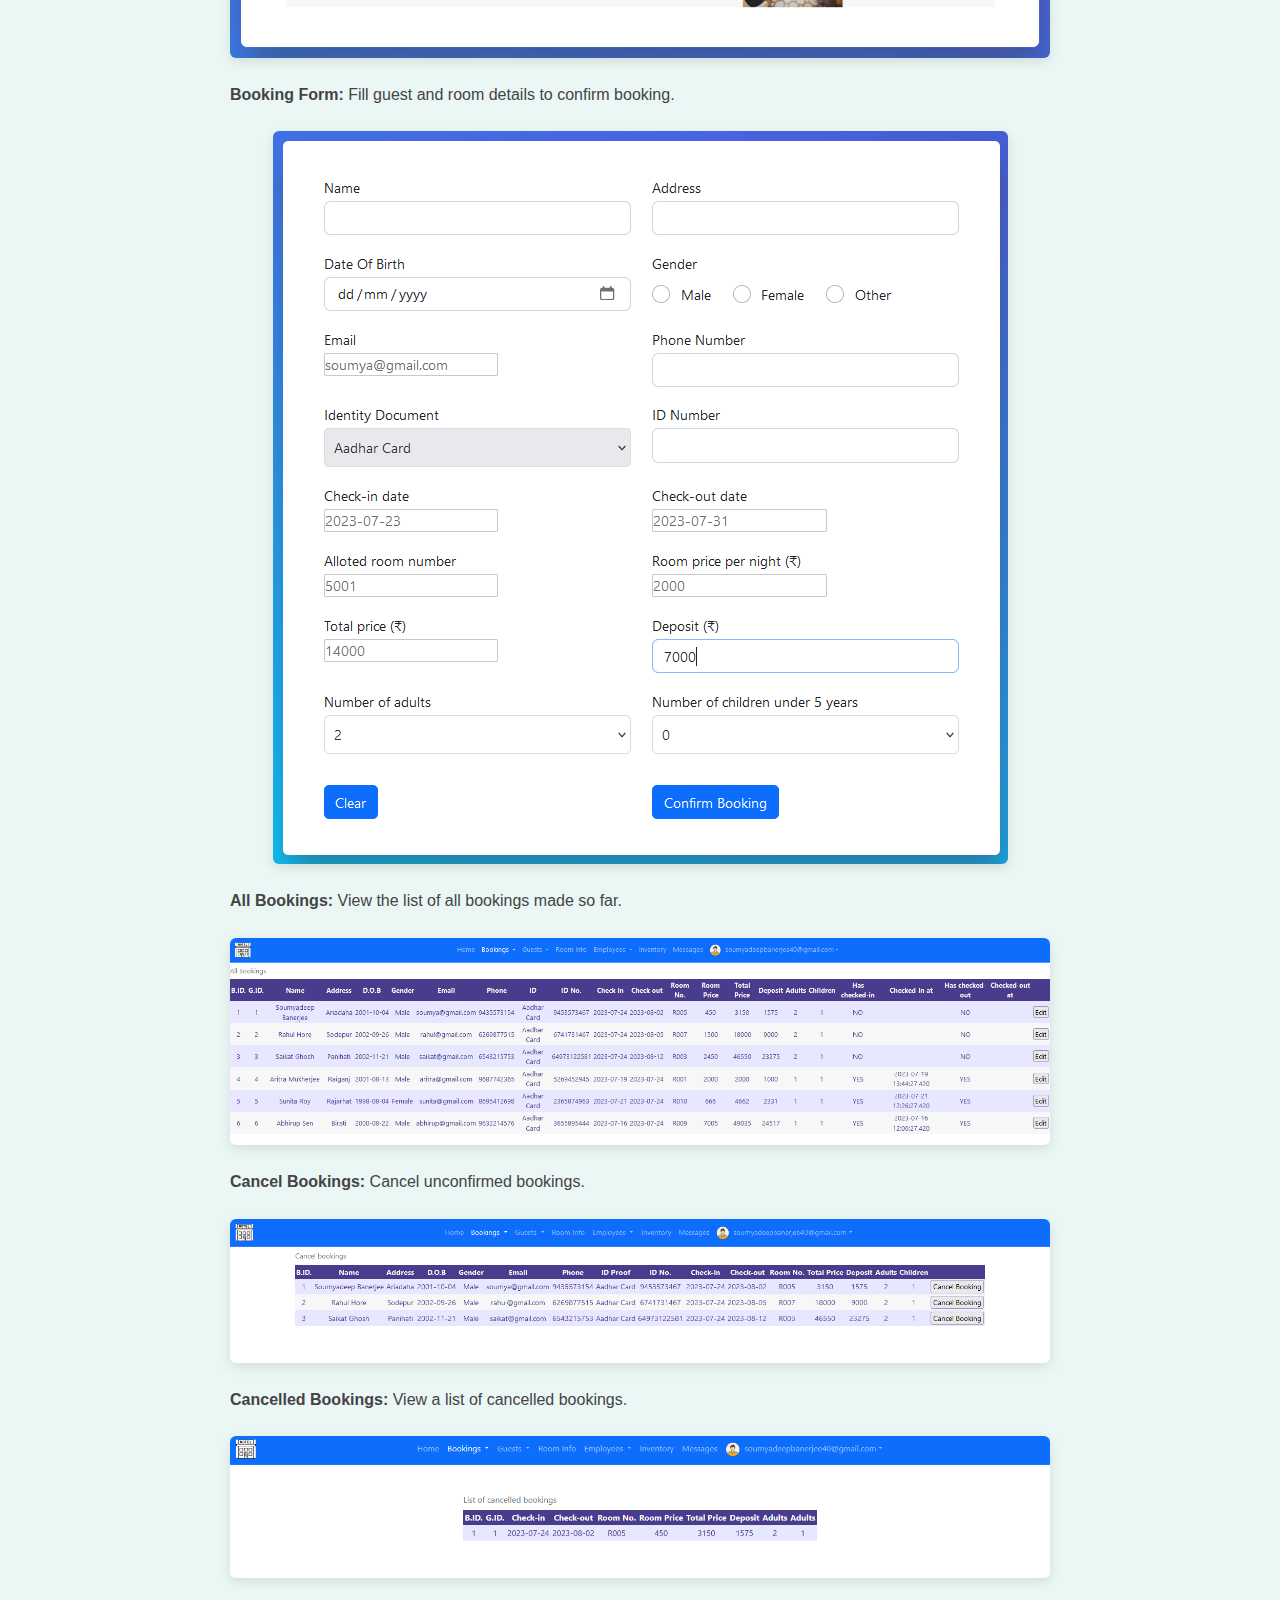
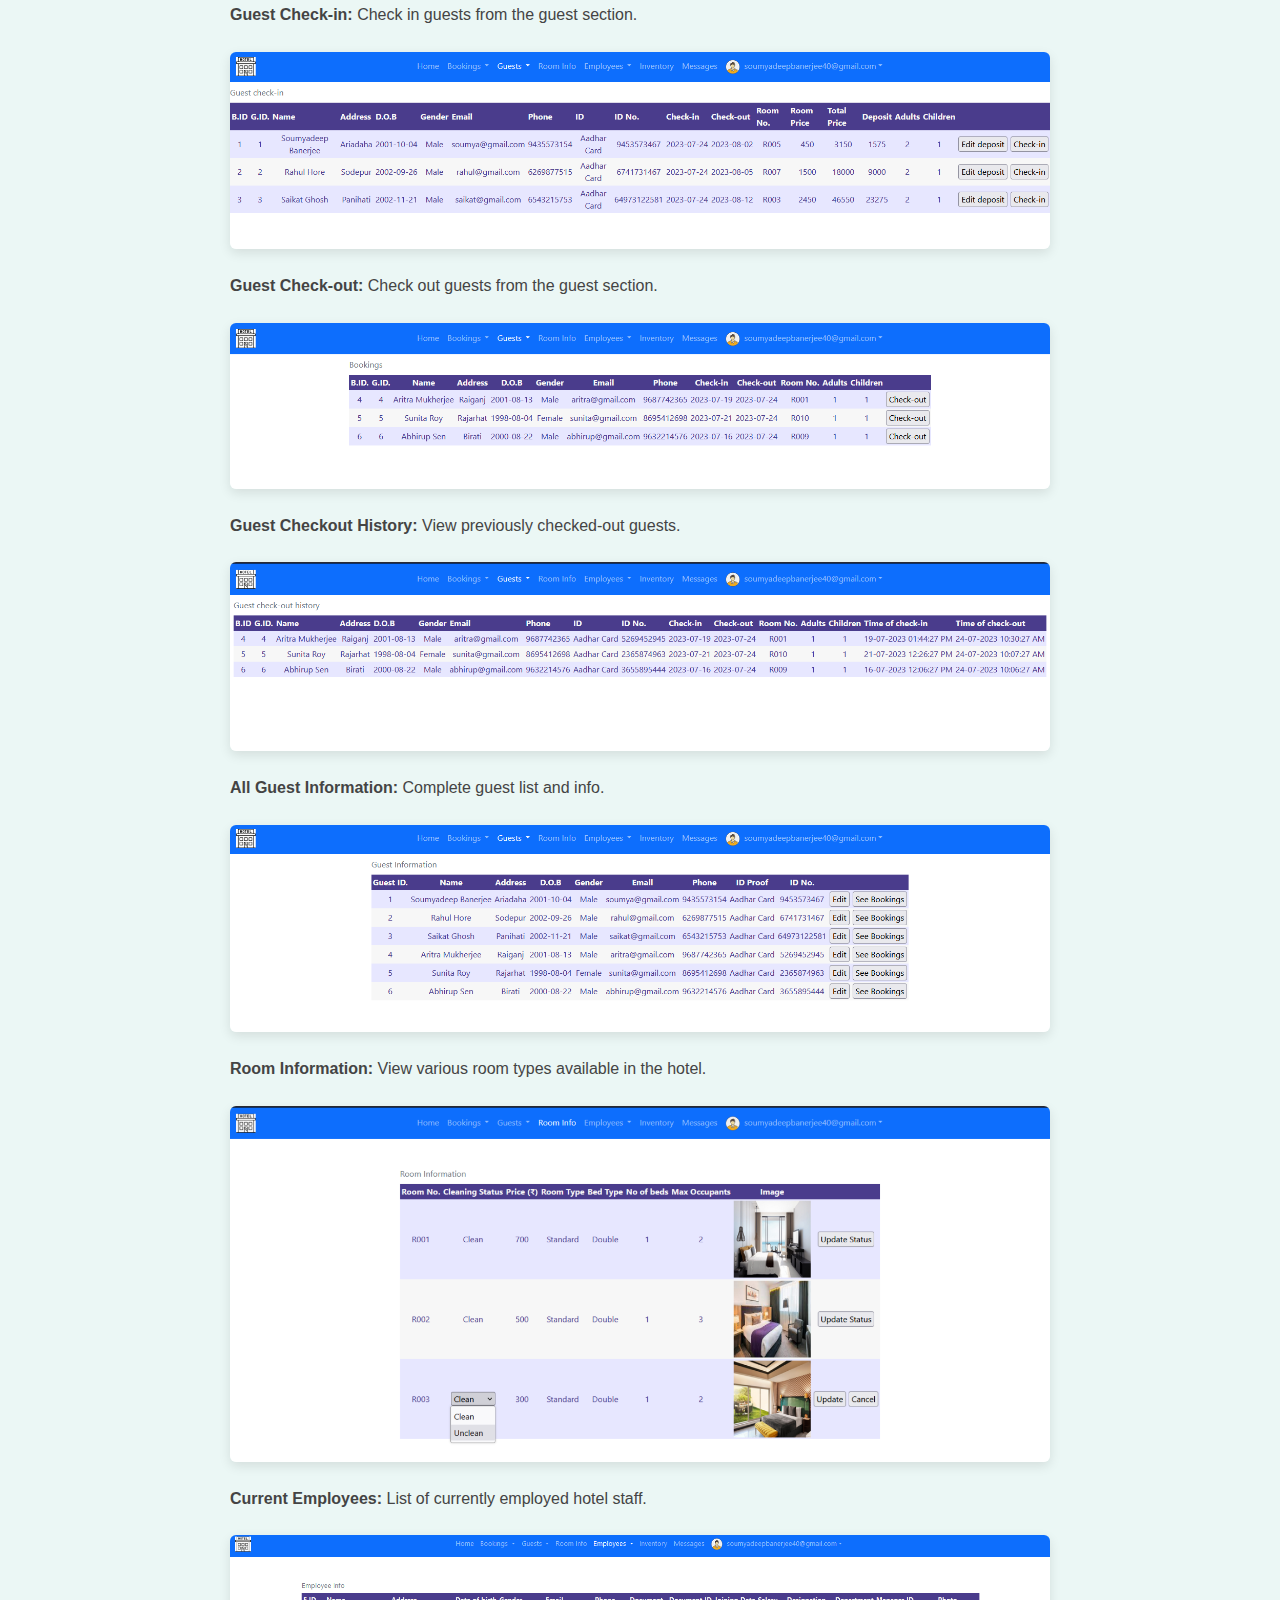
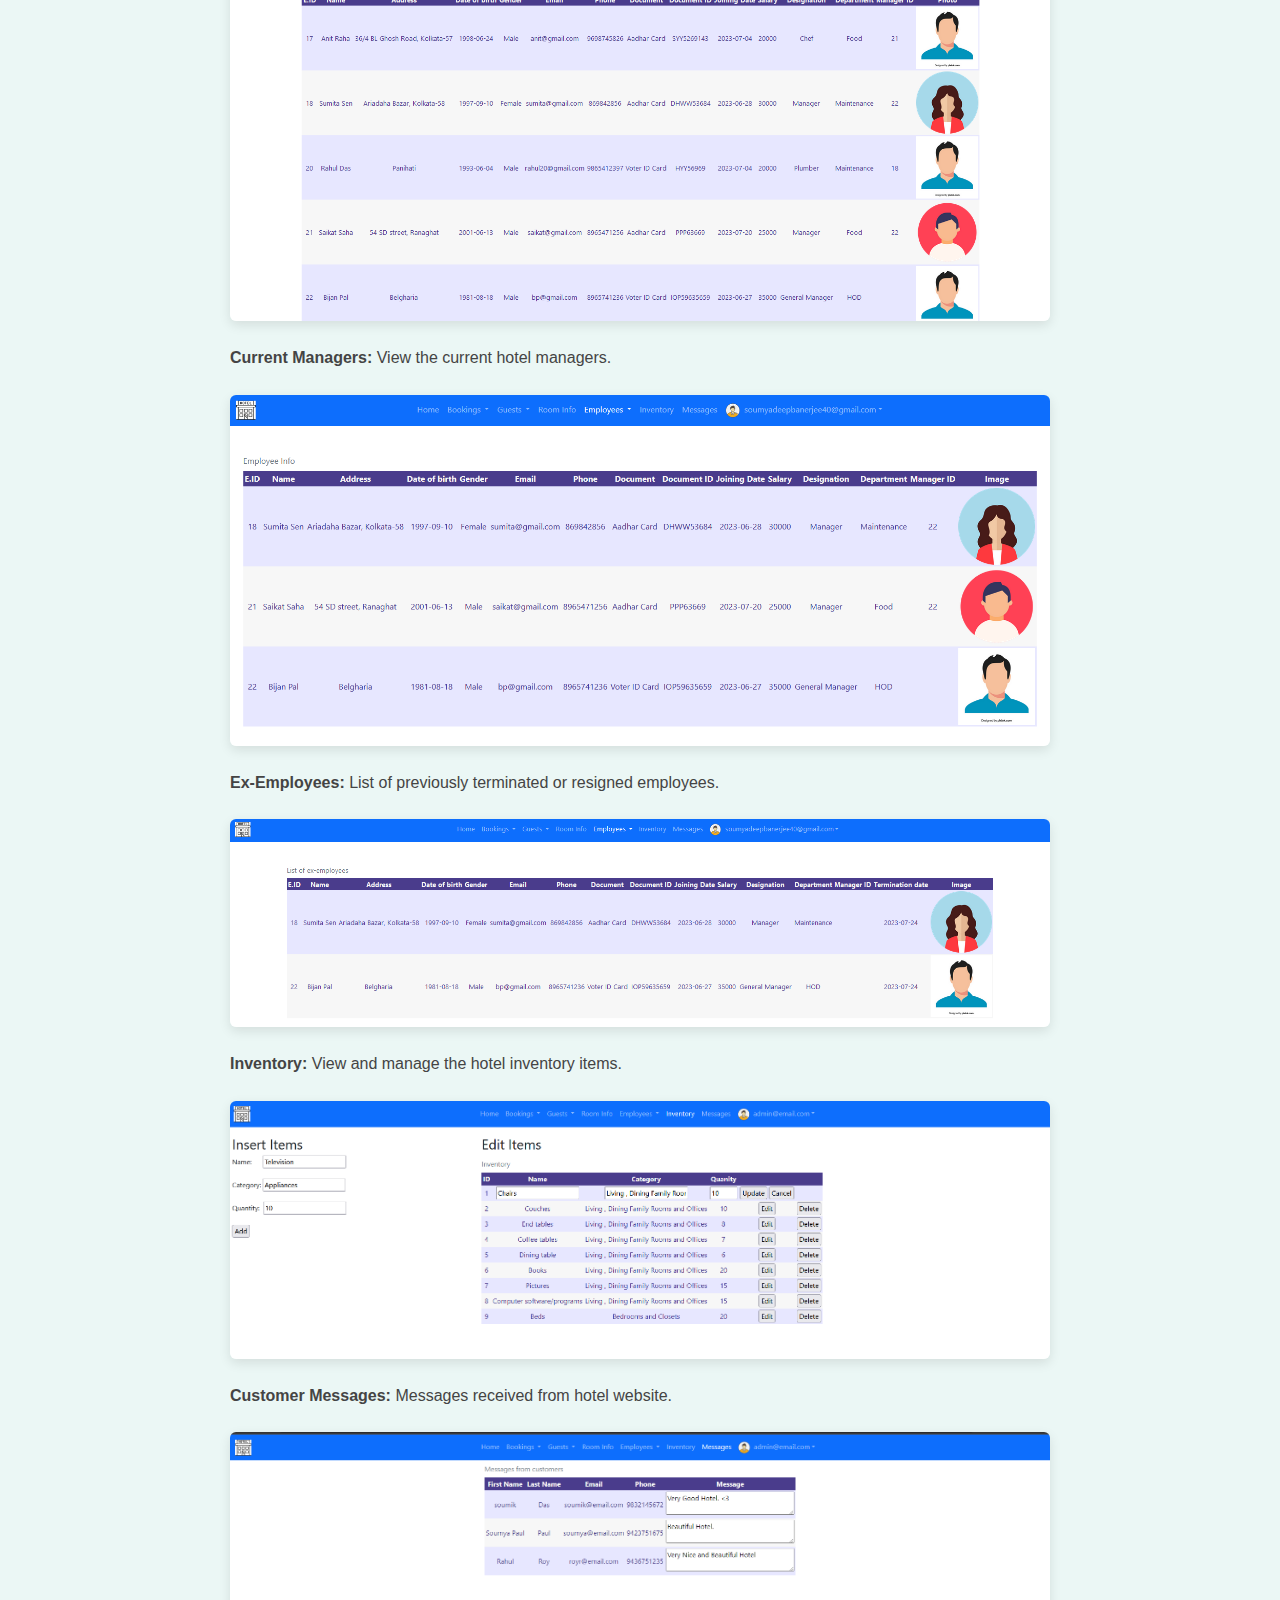
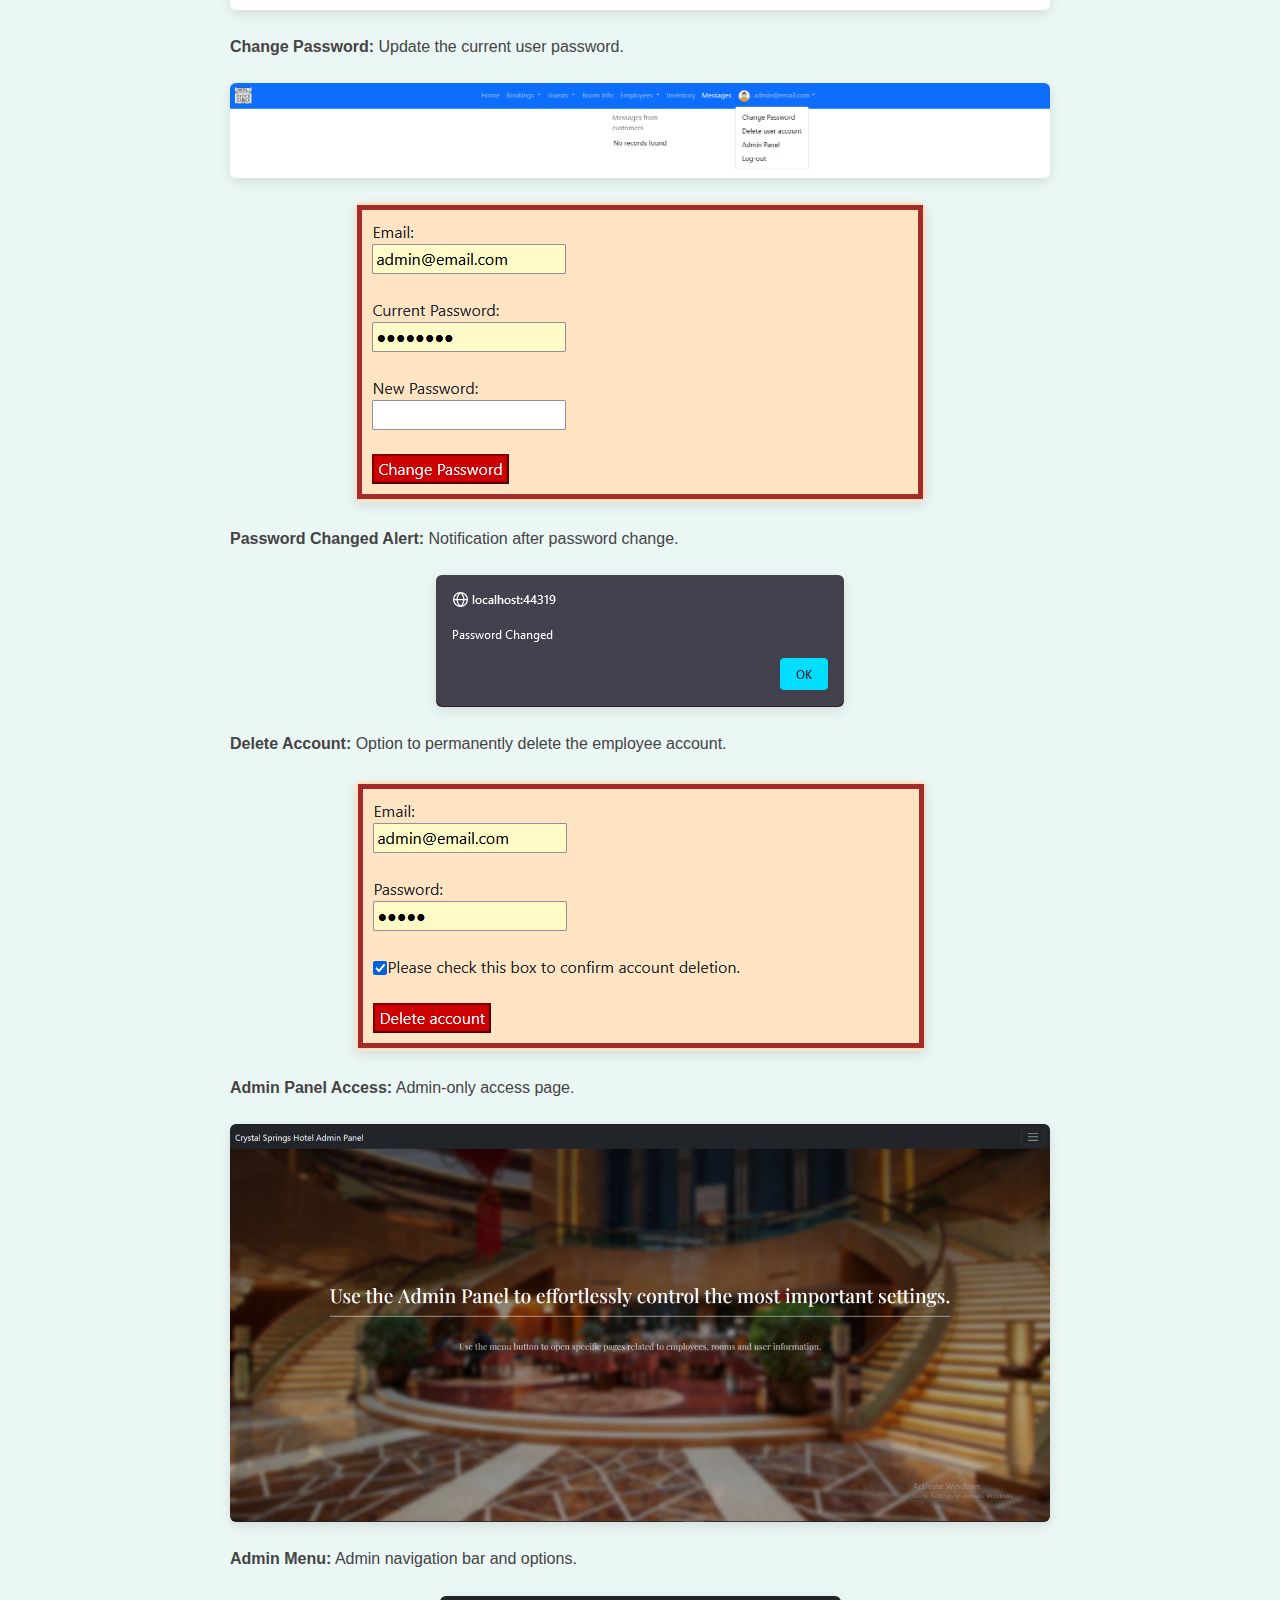
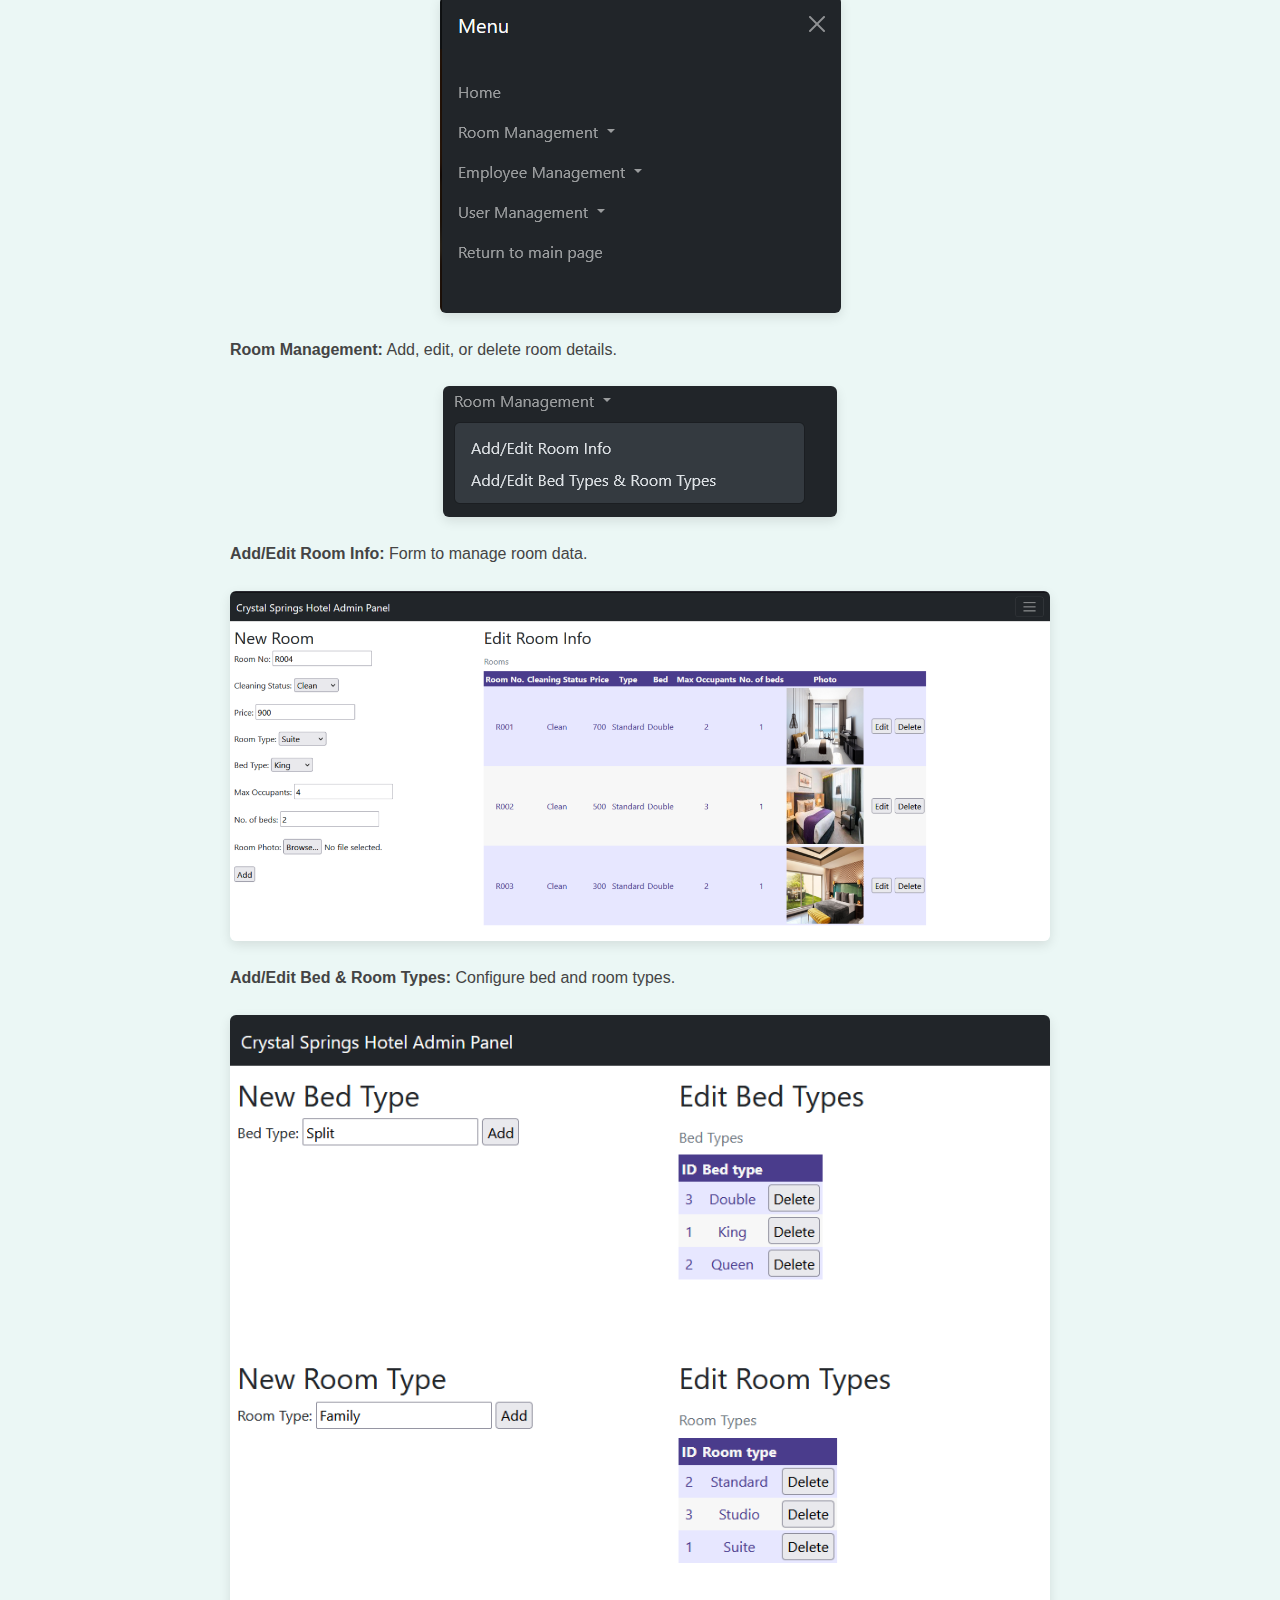
<file: project_desc/hms.html>
<!DOCTYPE html>
<html lang="en">

<head>
    <meta charset="UTF-8" />
    <meta name="viewport" content="width=device-width, initial-scale=1.0" />
    <title>Hotel Management System and Hotel Booking Website</title>
    <link rel="stylesheet" href="../css/style.css" />
    <link rel="stylesheet" href="../css/customscrollbar.css">
    <style>
        p {
            max-width: 100%;
        }

        .image-wrapper {
            display: flex;
            justify-content: center;
            margin: 1.5rem 0;
        }

        .image-wrapper img {
            max-width: 100%;
            /* scales down on small screens */
            height: auto;
            /* keeps aspect ratio */
            border-radius: 6px;
            box-shadow: 0 4px 12px rgba(0, 0, 0, 0.1);
            object-fit: contain;
        }
    </style>
</head>

<body>
    <header>
        <div class="header-wrapper">
            <div class="header-content">
                <h1>Hotel Management System and Hotel Booking Website</h1>
                <nav>
                    <a href="../index.html">&larr; Back to homepage</a>
                </nav>
            </div>
        </div>
    </header>

    <section class="section">
        <h2>1. Introduction</h2>
        <p style="text-align: justify; text-justify: inter-word;">
            This project is a comprehensive <b>Hotel Booking and Management System</b> that offers a seamless experience
            for both <b>guests</b> and <b>hotel staff</b>. Guests can <b>book</b> or <b>cancel rooms</b> easily, while
            staff can handle <b>check-ins</b>, <b>check-outs</b>, <b>room tracking</b>, and <b>employee management</b>.
        </p>
        <p style="text-align: justify; text-justify: inter-word;">
            The system is divided into two major modules: the <b>Hotel Management System (HMS)</b> for staff and
            administrators, and the <b>Hotel Booking Website</b> for customers. Key features include <b>reservation
                handling</b>, <b>inventory management</b>, <b>employee control</b>, <b>feedback collection</b>, and
            more.
        </p>
    </section>

    <section class="section">
        <h2>2. Functional Requirements and Application Modules</h2>
        <p style="text-align: justify; text-justify: inter-word;">
            1. <b>Login and Registration:</b> Secure login system with <b>remember me</b>, <b>forgot password</b>, and
            <b>OTP verification</b>.<br>
            2. <b>Authentication and Authorization:</b> User authentication and access control using <b>cookies</b> and
            <b>session management</b> for secure module access.<br>
            3. <b>Home Page:</b> Shows <b>today's check-ins</b> and <b>check-outs</b> with counters and access
            buttons.<br>
            4. <b>Bookings:</b> Features for <b>room booking</b>, <b>viewing bookings</b>, <b>cancellations</b>, and
            <b>cancelled booking history</b>.<br>
            5. <b>Guests:</b> Guest <b>check-in</b>, <b>check-out</b>, and full <b>guest information</b> listing.<br>
            6. <b>Rooms:</b> List and manage all <b>available room details</b>.<br>
            7. <b>Employees:</b> View <b>current</b>, <b>managerial</b>, and <b>ex-employees</b>.<br>
            8. <b>Inventory:</b> Track and manage <b>hotel inventory items</b>.<br>
            9. <b>Messages:</b> See messages from customers via the website.<br>
            10. <b>User Settings:</b> Allows users to <b>change password</b>, <b>delete account</b>, and
            <b>logout</b>.<br>
            11. <b>Admin Panel:</b> Admin access to <b>room, employee, and user management</b>, including
            <b>adding/editing</b> departments, room types, and bed types.
        </p>
    </section>

    <section class="section">
        <h2>3. Hotel Booking Website</h2>
        <p style="text-align: justify; text-justify: inter-word;">
            1. <b>Sign-in and Registration:</b> Includes <b>new user sign-up</b>, <b>remember me</b>, and <b>forgot
                password with OTP</b>.<br>
            2. <b>User Profile:</b> Manage personal details, <b>change password</b>, and <b>sign out</b>.<br>
            3. <b>Book a Room:</b> Customers can <b>search and book rooms</b> based on check-in/check-out date and
            guests.<br>
            4. <b>Contact Us:</b> Allows users to <b>send messages</b>, view <b>contact info</b>, and see <b>Google
                Map</b> location.<br>
            5. <b>Pages:</b> Includes <b>Home</b>, <b>About</b>, <b>Rooms</b>, <b>Services</b>, and <b>Gallery</b>.
        </p>
    </section>

    <section class="section">
        <h2>4. Database Design</h2>
        <p style="text-align: justify; text-justify: inter-word;">
            The system uses a database named <b>HotelManagementSystem</b> with normalized tables and referential
            integrity via <b>foreign keys</b>.
        </p>
        <p style="text-align: justify; text-justify: inter-word;">
            Key tables include:<br>
            - <b>departments</b>, <b>designations</b>, and <b>employees</b>: Define employee structure and
            relationships.<br>
            - <b>users</b> and <b>website_users</b>: Handle authentication and roles.<br>
            - <b>bed_types</b>, <b>room_types</b>, and <b>rooms</b>: Manage room classification.<br>
            - <b>inventory</b>: Tracks hotel stock items.<br>
            - <b>guest_info</b>, <b>bookings</b>, and <b>cancelled_bookings</b>: Track guest data and reservations.<br>
            - <b>user_messages</b>: Stores feedback from the website.
        </p>
    </section>

    <section class="section">
        <h2>5. Module Details</h2>
        <p style="text-align: justify; text-justify: inter-word;">
            - <b>Module 1:</b> Secure <b>Login/Registration</b> with OTP reset.<br>
            - <b>Module 2:</b> <b>Home page</b> with check-in/out count.<br>
            - <b>Module 3:</b> <b>Bookings</b> with sub-modules for booking, viewing, cancelling, and listing
            cancellations.<br>
            - <b>Module 4:</b> <b>Guest Management</b> including check-in, check-out, history, and info list.<br>
            - <b>Module 5:</b> Room overview and management.<br>
            - <b>Module 6:</b> <b>Employees</b> list and role-based views.<br>
            - <b>Module 7:</b> <b>Inventory</b> tracking and management.<br>
            - <b>Module 8:</b> <b>Customer messages</b> handling.<br>
            - <b>Module 9:</b> <b>User settings</b> – password, account deletion, and logout.<br>
            - <b>Module 10:</b> <b>Admin panel</b> including:<br>
            &emsp; - Room management (add/edit rooms, types, beds)<br>
            &emsp; - Employee management (add/search/edit/terminate)<br>
            &emsp; - Department/designation management<br>
            &emsp; - User management (add/edit/delete users and assign admin rights)
        </p>
    </section>

    <section class="section">
        <h2>6. Screenshots</h2>

        <h2>Management system for hotel employees</h2>

        <p><b>Login Page:</b> Registered employees can log in with email and password.</p>
        <div class="image-wrapper">
            <img src="../assets/project_photos/hotel/image1.png">
        </div>

        <p><b>Forgot Password:</b> Reset password with employee ID and OTP.</p>
        <div class="image-wrapper">
            <img src="../assets/project_photos/hotel/image2.png">
        </div>

        <p><b>Enter OTP:</b> Enter received OTP and set new password.</p>
        <div class="image-wrapper">
            <img src="../assets/project_photos/hotel/image3.png">
        </div>

        <p><b>New Account Registration:</b> Register as a new employee using your ID and password.</p>
        <div class="image-wrapper">
            <img src="../assets/project_photos/hotel/image4.png">
        </div>

        <p><b>Home Page:</b> Overview of today's check-ins and check-outs.</p>
        <div class="image-wrapper">
            <img src="../assets/project_photos/hotel/image5.png">
        </div>

        <p><b>Today's Check-ins:</b> List of guests scheduled to check-in today.</p>
        <div class="image-wrapper">
            <img src="../assets/project_photos/hotel/image6.png">
        </div>

        <p><b>Today's Check-outs:</b> List of guests scheduled to check-out today.</p>
        <div class="image-wrapper">
            <img src="../assets/project_photos/hotel/image7.png">
        </div>

        <p><b>Bookings Menu:</b> Dropdown list of booking options.</p>
        <div class="image-wrapper">
            <img src="../assets/project_photos/hotel/image8.png">
        </div>

        <p><b>Book a Room:</b> Booking form begins with guest search.</p>
        <div class="image-wrapper">
            <img src="../assets/project_photos/hotel/image9.png">
        </div>

        <p><b>No Guest Record Found:</b> Alert for non-existent guest records.</p>
        <div class="image-wrapper">
            <img src="../assets/project_photos/hotel/image10.png">
        </div>
        <div class="image-wrapper">
            <img src="../assets/project_photos/hotel/image11.png">
        </div>

        <p><b>Room Availability:</b> Checking for available rooms before booking.</p>
        <div class="image-wrapper">
            <img src="../assets/project_photos/hotel/image12.png">
        </div>

        <p><b>Select Room:</b> Choose a preferred available room.</p>
        <div class="image-wrapper">
            <img src="../assets/project_photos/hotel/image13.png">
        </div>

        <p><b>Booking Form:</b> Fill guest and room details to confirm booking.</p>
        <div class="image-wrapper">
            <img src="../assets/project_photos/hotel/image14.png">
        </div>

        <p><b>All Bookings:</b> View the list of all bookings made so far.</p>
        <div class="image-wrapper">
            <img src="../assets/project_photos/hotel/image15.png">
        </div>

        <p><b>Cancel Bookings:</b> Cancel unconfirmed bookings.</p>
        <div class="image-wrapper">
            <img src="../assets/project_photos/hotel/image16.png">
        </div>

        <p><b>Cancelled Bookings:</b> View a list of cancelled bookings.</p>
        <div class="image-wrapper">
            <img src="../assets/project_photos/hotel/image17.png">
        </div>

        <p><b>Guest Check-in:</b> Check in guests from the guest section.</p>
        <div class="image-wrapper">
            <img src="../assets/project_photos/hotel/image18.png">
        </div>

        <p><b>Guest Check-out:</b> Check out guests from the guest section.</p>
        <div class="image-wrapper">
            <img src="../assets/project_photos/hotel/image19.png">
        </div>

        <p><b>Guest Checkout History:</b> View previously checked-out guests.</p>
        <div class="image-wrapper">
            <img src="../assets/project_photos/hotel/image20.png">
        </div>

        <p><b>All Guest Information:</b> Complete guest list and info.</p>
        <div class="image-wrapper">
            <img src="../assets/project_photos/hotel/image21.png">
        </div>

        <p><b>Room Information:</b> View various room types available in the hotel.</p>
        <div class="image-wrapper">
            <img src="../assets/project_photos/hotel/image22.png">
        </div>

        <p><b>Current Employees:</b> List of currently employed hotel staff.</p>
        <div class="image-wrapper">
            <img src="../assets/project_photos/hotel/image23.png">
        </div>

        <p><b>Current Managers:</b> View the current hotel managers.</p>
        <div class="image-wrapper">
            <img src="../assets/project_photos/hotel/image24.png">
        </div>

        <p><b>Ex-Employees:</b> List of previously terminated or resigned employees.</p>
        <div class="image-wrapper">
            <img src="../assets/project_photos/hotel/image25.png">
        </div>

        <p><b>Inventory:</b> View and manage the hotel inventory items.</p>
        <div class="image-wrapper">
            <img src="../assets/project_photos/hotel/image26.png">
        </div>

        <p><b>Customer Messages:</b> Messages received from hotel website.</p>
        <div class="image-wrapper">
            <img src="../assets/project_photos/hotel/image27.png">
        </div>

        <p><b>Change Password:</b> Update the current user password.</p>
        <div class="image-wrapper">
            <img src="../assets/project_photos/hotel/image28.png">
        </div>
        <div class="image-wrapper">
            <img src="../assets/project_photos/hotel/image29.png">
        </div>

        <p><b>Password Changed Alert:</b> Notification after password change.</p>
        <div class="image-wrapper">
            <img src="../assets/project_photos/hotel/image30.png">
        </div>

        <p><b>Delete Account:</b> Option to permanently delete the employee account.</p>
        <div class="image-wrapper">
            <img src="../assets/project_photos/hotel/image31.png">
        </div>

        <p><b>Admin Panel Access:</b> Admin-only access page.</p>
        <div class="image-wrapper">
            <img src="../assets/project_photos/hotel/image32.png">
        </div>

        <p><b>Admin Menu:</b> Admin navigation bar and options.</p>
        <div class="image-wrapper">
            <img src="../assets/project_photos/hotel/image33.png">
        </div>

        <p><b>Room Management:</b> Add, edit, or delete room details.</p>
        <div class="image-wrapper">
            <img src="../assets/project_photos/hotel/image34.png">
        </div>

        <p><b>Add/Edit Room Info:</b> Form to manage room data.</p>
        <div class="image-wrapper">
            <img src="../assets/project_photos/hotel/image35.png">
        </div>

        <p><b>Add/Edit Bed & Room Types:</b> Configure bed and room types.</p>
        <div class="image-wrapper">
            <img src="../assets/project_photos/hotel/image36.png">
        </div>

        <p><b>Add Employee:</b> Form to add a new employee to the system.</p>
        <div class="image-wrapper">
            <img src="../assets/project_photos/hotel/image37.png">
        </div>

        <p><b>Edit Employee Info:</b> Search and update employee records.</p>
        <div class="image-wrapper">
            <img src="../assets/project_photos/hotel/image38.png">
        </div>

        <p><b>Terminate Employee:</b> Remove an employee from the system.</p>
        <div class="image-wrapper">
            <img src="../assets/project_photos/hotel/image39.png">
        </div>

        <p><b>Departments & Designations:</b> Manage roles and departments in the hotel.</p>
        <div class="image-wrapper">
            <img src="../assets/project_photos/hotel/image40.png">
        </div>

        <p><b>User Management:</b> Manage user accounts and privileges.</p>
        <div class="image-wrapper">
            <img src="../assets/project_photos/hotel/image41.png">
        </div>

        <p><b>Add New User:</b> Form to add new users.</p>
        <div class="image-wrapper">
            <img src="../assets/project_photos/hotel/image42.png">
        </div>

        <p><b>Update/Delete User:</b> Search and manage user accounts.</p>
        <div class="image-wrapper">
            <img src="../assets/project_photos/hotel/image43.png" alt="Update Delete User">
        </div>

        <p><b>Return to Main Page:</b> Redirects admin back to the main dashboard.</p>
        <div class="image-wrapper">
            <img src="../assets/project_photos/hotel/image44.png">
        </div>

        <h2>Booking website for customers</h2>

        <p><b>Customer Home Page:</b> Website homepage for hotel guests.</p>
        <div class="image-wrapper">
            <img src="../assets/project_photos/hotel/image45.png">
        </div>

        <div class="image-wrapper">
            <img src="../assets/project_photos/hotel/image46.png">
        </div>

        <p><b>Favourite Rooms:</b> View of top-rated rooms with image slider.</p>
        <div class="image-wrapper">
            <img src="../assets/project_photos/hotel/image47.png">
        </div>

        <p><b>Services Page:</b> Shows list of hotel services provided to guests.</p>
        <div class="image-wrapper">
            <img src="../assets/project_photos/hotel/image48.png">
        </div>

        <p><b>Gallery Page:</b> Image gallery of the hotel and rooms.</p>
        <div class="image-wrapper">
            <img src="../assets/project_photos/hotel/image49.png">
        </div>

        <p><b>Contact Us:</b> Form for guests to send messages to hotel staff.</p>
        <div class="image-wrapper">
            <img src="../assets/project_photos/hotel/image50.png">
        </div>

        <p><b>Customer Login Page:</b> Page for guest sign-in to booking website.</p>
        <div class="image-wrapper">
            <img src="../assets/project_photos/hotel/image51.png">
        </div>

        <p><b>Customer Registration Page:</b> Guests can register a new account.</p>
        <div class="image-wrapper">
            <img src="../assets/project_photos/hotel/image52.png">
        </div>

        <p><b>Forgot Password:</b> Send an OTP to the registered email id to reset password.</p>
        <div class="image-wrapper">
            <img src="../assets/project_photos/hotel/image53.png">
        </div>

        <p><b>Check For Availability</b> Search available rooms by selecting check-in and check-out dates, along with
            the number of adults and children.</p>
        <div class="image-wrapper">
            <img src="../assets/project_photos/hotel/image54.png">
        </div>

        <p><b>Select room:</b> Select an available room from the list.</p>
        <div class="image-wrapper">
            <img src="../assets/project_photos/hotel/image55.png">
        </div>

        <p><b>Confirm booking:</b> Confirm your booking.</p>
        <div class="image-wrapper">
            <img src="../assets/project_photos/hotel/image56.png">
        </div>

        <p><b>Booking Confirmed.</b></p>
        <div class="image-wrapper">
            <img src="../assets/project_photos/hotel/image57.png">
        </div>

        <p><b>User Account.</b></p>
        <div class="image-wrapper">
            <img src="../assets/project_photos/hotel/image58.png">
        </div>

        <p><b>Edit User Information.</b></p>
        <div class="image-wrapper">
            <img src="../assets/project_photos/hotel/image59.png">
        </div>

        <p><b>View a list of past and future bookings: </b>The user can cancel future bookings if needed.</p>
        <div class="image-wrapper">
            <img src="../assets/project_photos/hotel/image60.png">
        </div>

        <p><b>Change Account Password: </b>Change account password with the help of current password.</p>
        <div class="image-wrapper">
            <img src="../assets/project_photos/hotel/image61.png">
        </div>

        <div class="image-wrapper">
            <img src="../assets/project_photos/hotel/image62.png">
        </div>

    </section>

    <footer>
        <p>&copy; 2025 Soumyadeep Banerjee. All rights reserved.</p>
    </footer>
</body>

</html>
</file>
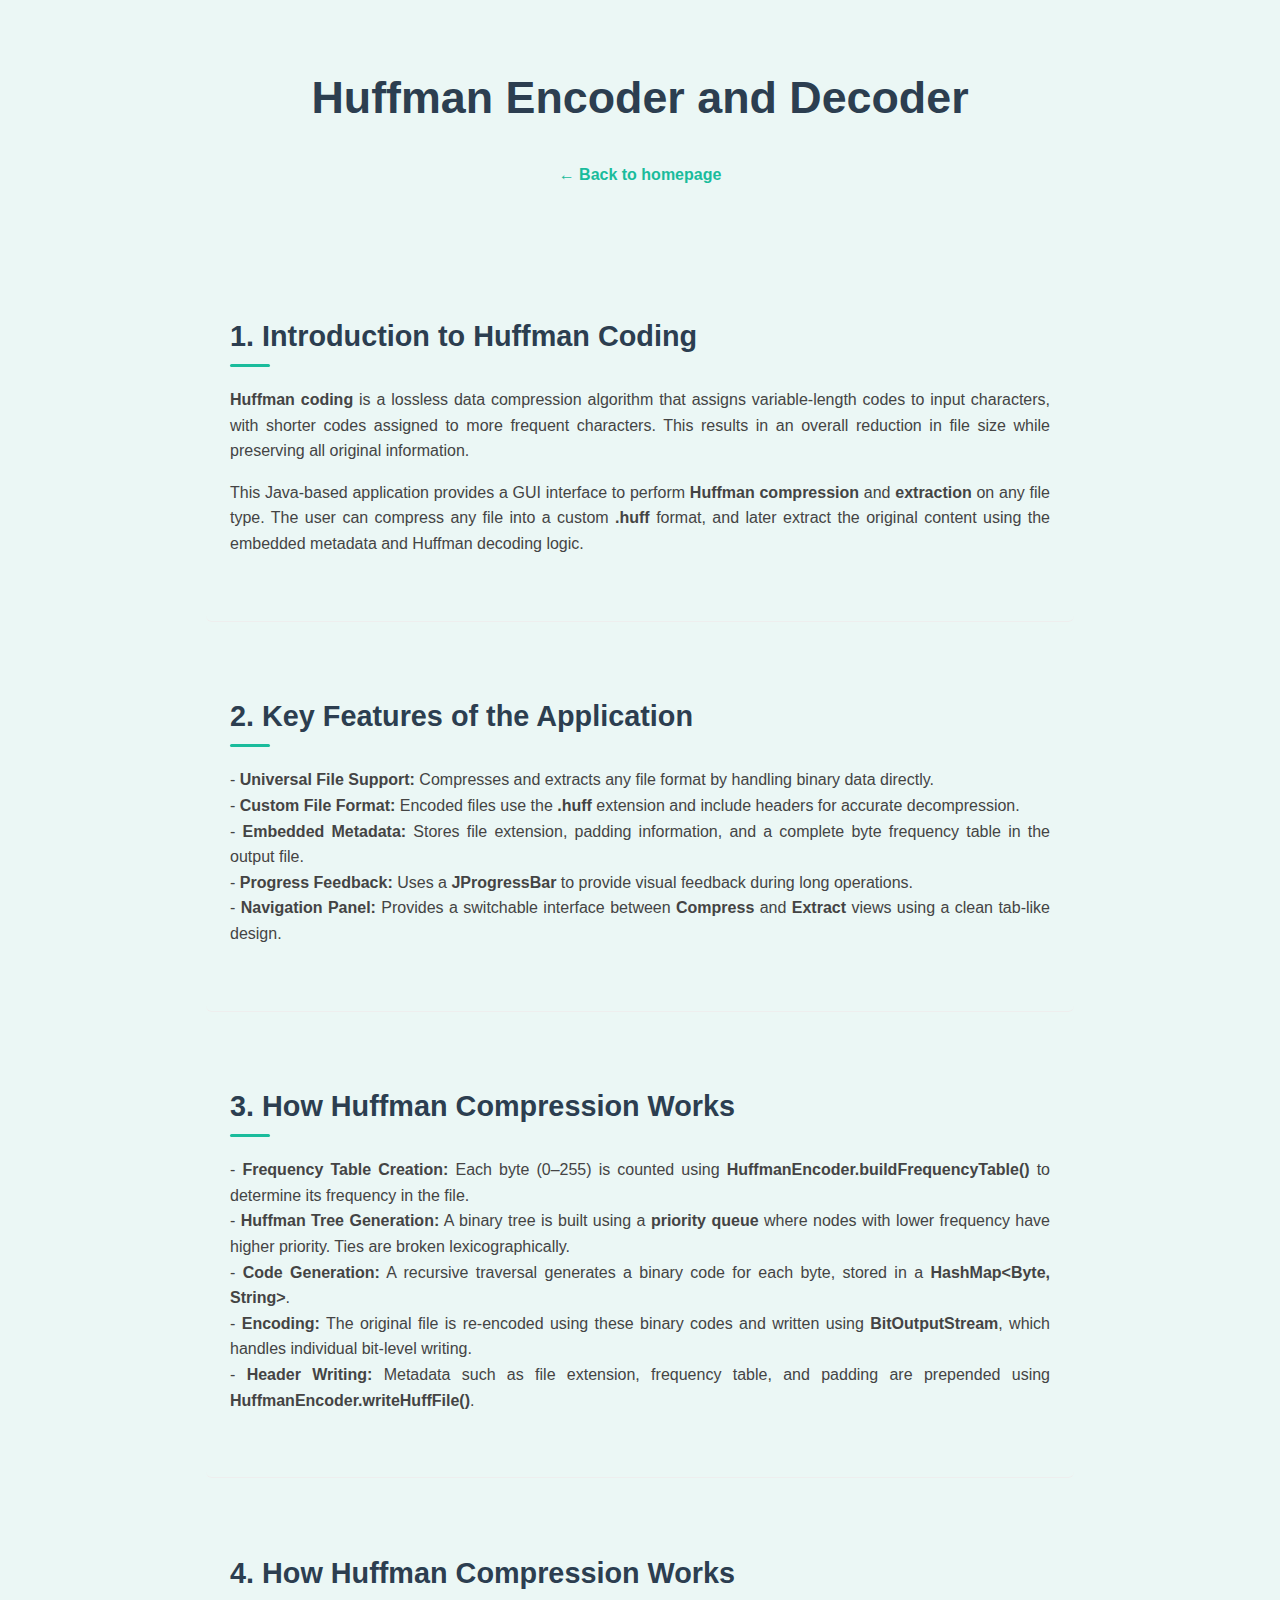
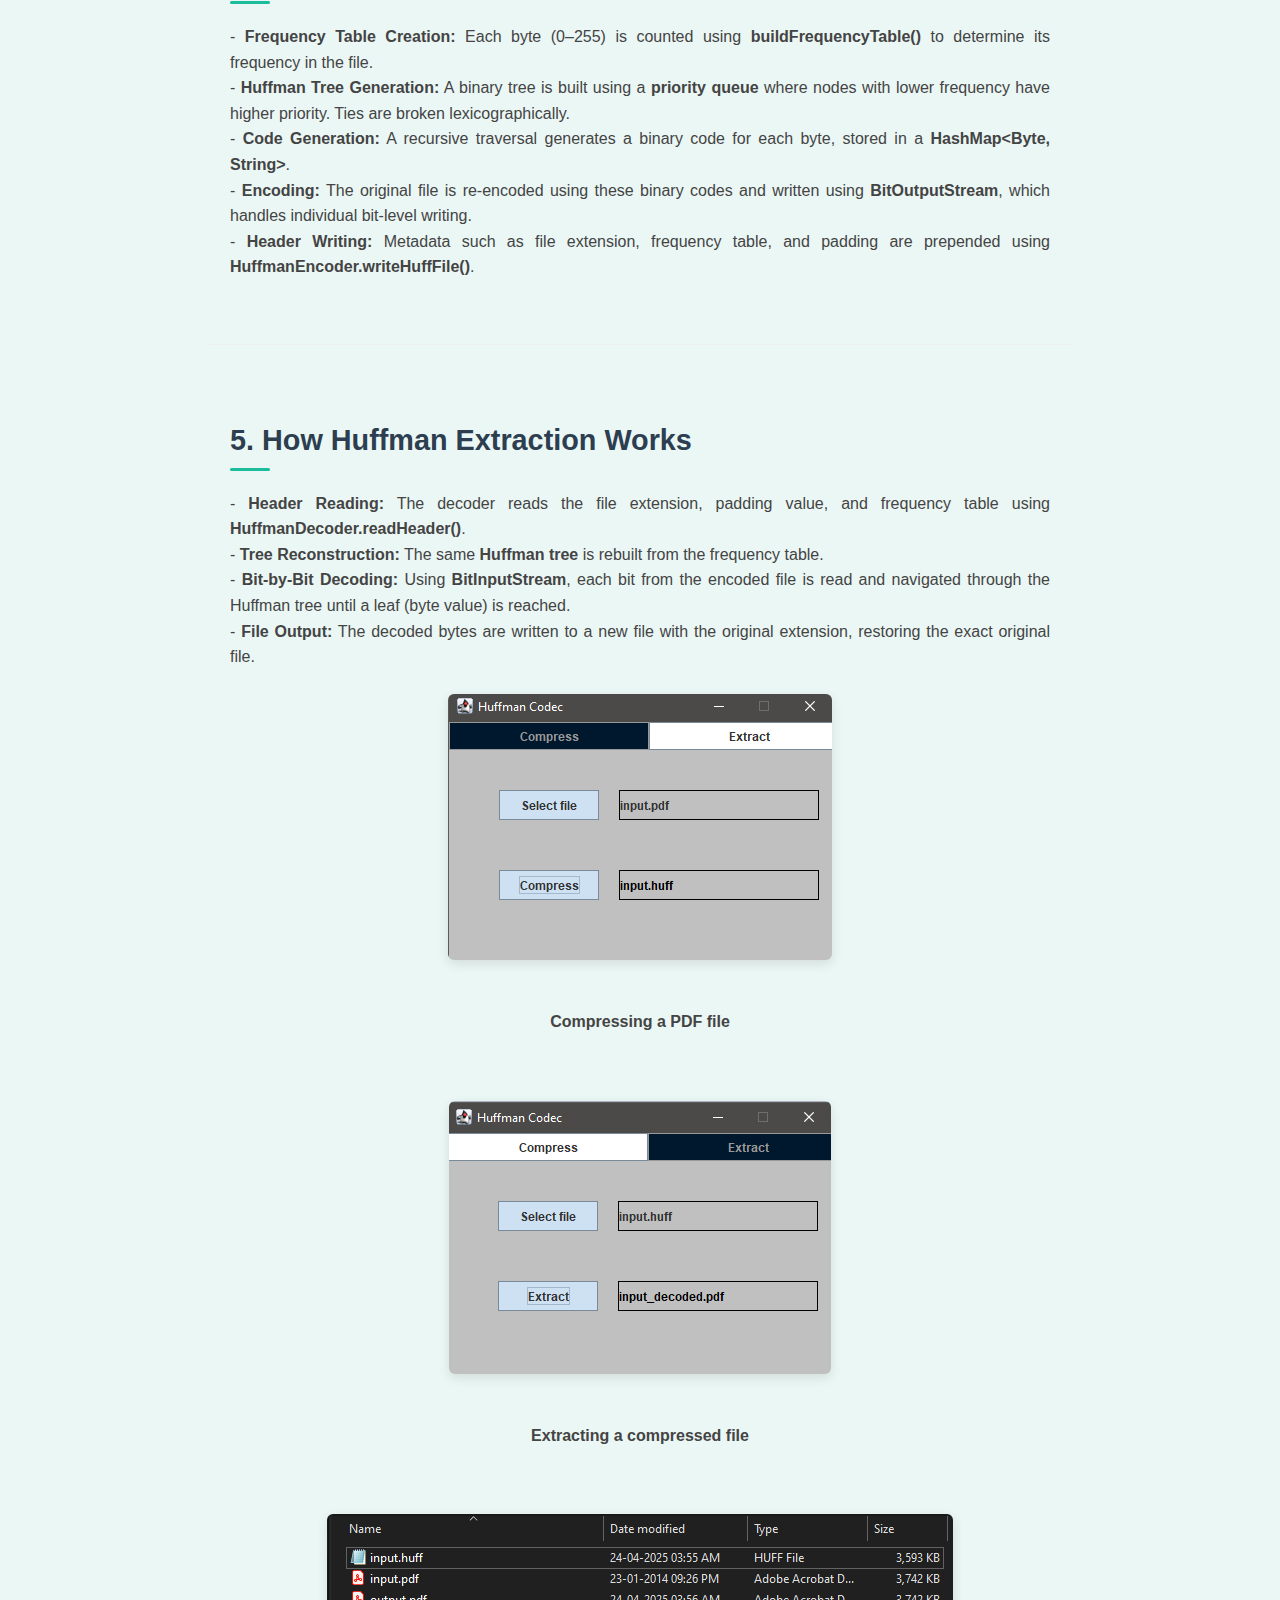
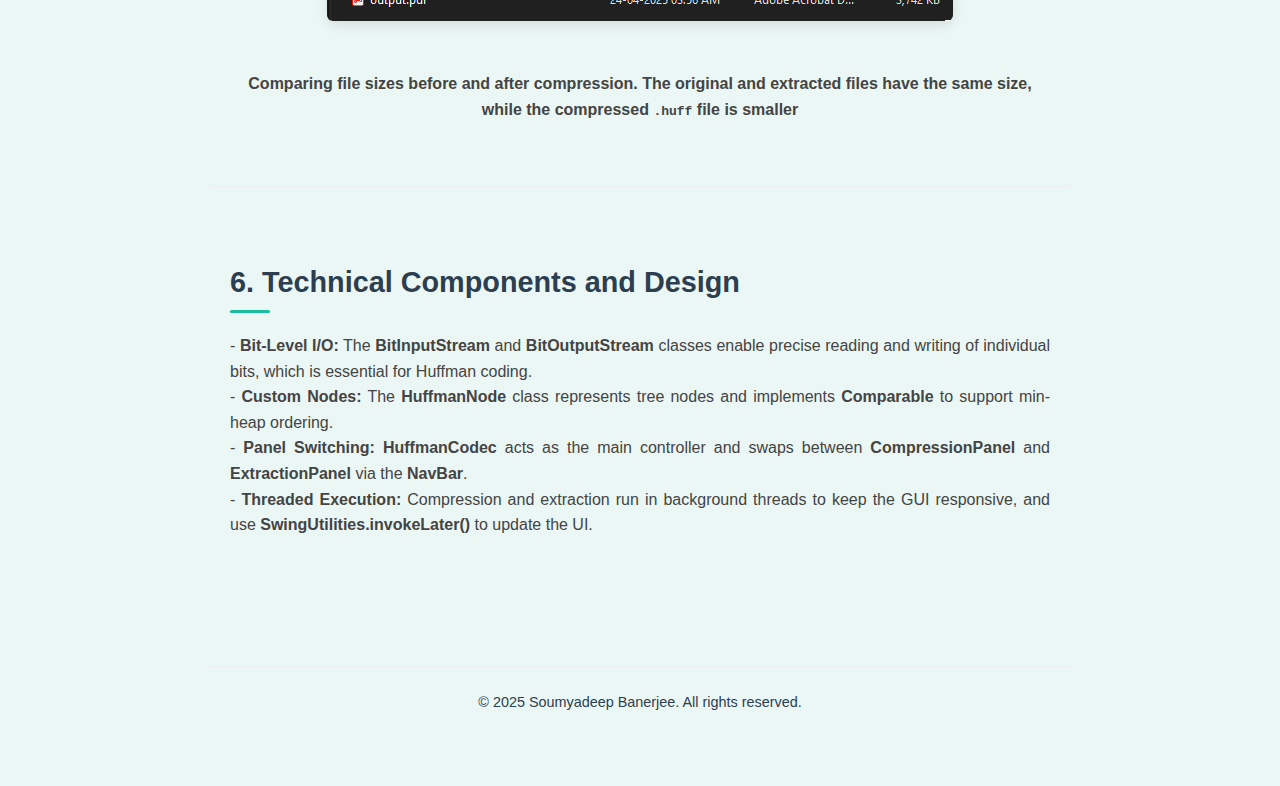
<file: project_desc/huffman-encoder-decoder.html>
<!DOCTYPE html>
<html lang="en">

<head>
    <meta charset="UTF-8" />
    <meta name="viewport" content="width=device-width, initial-scale=1.0" />
    <title>Huffman Encoder and Decoder</title>
    <link rel="stylesheet" href="../css/style.css" />
    <link rel="stylesheet" href="../css/customscrollbar.css">
    <style>
        p {
            max-width: 100%;
        }

        .image-wrapper {
            display: flex;
            justify-content: center;
            margin: 1.5rem 0;
        }

        .image-wrapper img {
            max-width: 100%;
            /* scales down on small screens */
            height: auto;
            /* keeps aspect ratio */
            border-radius: 6px;
            box-shadow: 0 4px 12px rgba(0, 0, 0, 0.1);
            object-fit: contain;
        }
    </style>
</head>

<body>
    <header>
        <div class="header-wrapper">
            <div class="header-content">
                <h1>Huffman Encoder and Decoder</h1>
                <nav>
                    <a href="../index.html">&larr; Back to homepage</a>
                </nav>
            </div>
        </div>
    </header>

    <section class="section">
        <h2>1. Introduction to Huffman Coding</h2>
        <p style="text-align: justify; text-justify: inter-word;">
            <b>Huffman coding</b> is a lossless data compression algorithm that assigns variable-length codes to input
            characters, with shorter codes assigned to more frequent characters. This results in an overall reduction in
            file size while preserving all original information.
        </p>
        <p style="text-align: justify; text-justify: inter-word;">
            This Java-based application provides a GUI interface to perform <b>Huffman compression</b> and
            <b>extraction</b> on any file type. The user can compress any file into a custom <b>.huff</b> format, and
            later extract the original content using the embedded metadata and Huffman decoding logic.
        </p>
    </section>

    <section class="section">
        <h2>2. Key Features of the Application</h2>
        <p style="text-align: justify; text-justify: inter-word;">
            - <b>Universal File Support:</b> Compresses and extracts any file format by handling binary data
            directly.<br>
            - <b>Custom File Format:</b> Encoded files use the <b>.huff</b> extension and include headers for accurate
            decompression.<br>
            - <b>Embedded Metadata:</b> Stores file extension, padding information, and a complete byte frequency table
            in the output file.<br>
            - <b>Progress Feedback:</b> Uses a <b>JProgressBar</b> to provide visual feedback during long
            operations.<br>
            - <b>Navigation Panel:</b> Provides a switchable interface between <b>Compress</b> and <b>Extract</b> views
            using a clean tab-like design.
        </p>
    </section>

    <section class="section">
        <h2>3. How Huffman Compression Works</h2>
        <p style="text-align: justify; text-justify: inter-word;">
            - <b>Frequency Table Creation:</b> Each byte (0–255) is counted using
            <b>HuffmanEncoder.buildFrequencyTable()</b> to determine its frequency in the file.<br>
            - <b>Huffman Tree Generation:</b> A binary tree is built using a <b>priority queue</b> where nodes with
            lower frequency have higher priority. Ties are broken lexicographically.<br>
            - <b>Code Generation:</b> A recursive traversal generates a binary code for each byte, stored in a
            <b>HashMap&lt;Byte, String&gt;</b>.<br>
            - <b>Encoding:</b> The original file is re-encoded using these binary codes and written using
            <b>BitOutputStream</b>, which handles individual bit-level writing.<br>
            - <b>Header Writing:</b> Metadata such as file extension, frequency table, and padding are prepended using
            <b>HuffmanEncoder.writeHuffFile()</b>.
        </p>
    </section>

    <section class="section">
        <h2>4. How Huffman Compression Works</h2>
        <p style="text-align: justify; text-justify: inter-word;">
            - <b>Frequency Table Creation:</b> Each byte (0–255) is counted using
            <b>buildFrequencyTable()</b> to determine its frequency in the file.<br>
            - <b>Huffman Tree Generation:</b> A binary tree is built using a <b>priority queue</b> where nodes with
            lower frequency have higher priority. Ties are broken lexicographically.<br>
            - <b>Code Generation:</b> A recursive traversal generates a binary code for each byte, stored in a
            <b>HashMap&lt;Byte, String&gt;</b>.<br>
            - <b>Encoding:</b> The original file is re-encoded using these binary codes and written using
            <b>BitOutputStream</b>, which handles individual bit-level writing.<br>
            - <b>Header Writing:</b> Metadata such as file extension, frequency table, and padding are prepended using
            <b>HuffmanEncoder.writeHuffFile()</b>.
        </p>
    </section>

    <section class="section">
        <h2>5. How Huffman Extraction Works</h2>
        <p style="text-align: justify; text-justify: inter-word;">
            - <b>Header Reading:</b> The decoder reads the file extension, padding value, and frequency table using
            <b>HuffmanDecoder.readHeader()</b>.<br>
            - <b>Tree Reconstruction:</b> The same <b>Huffman tree</b> is rebuilt from the frequency table.<br>
            - <b>Bit-by-Bit Decoding:</b> Using <b>BitInputStream</b>, each bit from the encoded file is read and
            navigated through the Huffman tree until a leaf (byte value) is reached.<br>
            - <b>File Output:</b> The decoded bytes are written to a new file with the original extension, restoring the
            exact original file.<br>
        <div class="image-wrapper">
            <img src="../assets/project_photos/huffman/compress.png" alt="File Compression">
        </div><br>
        <p style="text-align: center; text-justify: inter-word;"><b>Compressing a PDF file</b></p>
        <br>
        <div class="image-wrapper">
            <img src="../assets/project_photos/huffman/extract.png" alt="File Extraction">
        </div><br>
        <p style="text-align: center; text-justify: inter-word;"><b>Extracting a compressed file</b></p>
        <br>
        <div class="image-wrapper">
            <img src="../assets/project_photos/huffman/file_sizes.png" alt="File Size Comparison">
        </div><br>
        <p style="text-align: center; text-justify: inter-word;"><b>Comparing file sizes before and after compression.
                The original and extracted files have the same size,
                while the compressed <code>.huff</code> file is smaller</b></p>
        </p>
    </section>

    <section class="section">
        <h2>6. Technical Components and Design</h2>
        <p style="text-align: justify; text-justify: inter-word;">
            - <b>Bit-Level I/O:</b> The <b>BitInputStream</b> and <b>BitOutputStream</b> classes enable precise reading
            and writing of individual bits, which is essential for Huffman coding.<br>
            - <b>Custom Nodes:</b> The <b>HuffmanNode</b> class represents tree nodes and implements <b>Comparable</b>
            to support min-heap ordering.<br>
            - <b>Panel Switching:</b> <b>HuffmanCodec</b> acts as the main controller and swaps between
            <b>CompressionPanel</b> and <b>ExtractionPanel</b> via the <b>NavBar</b>.<br>
            - <b>Threaded Execution:</b> Compression and extraction run in background threads to keep the GUI
            responsive, and use <b>SwingUtilities.invokeLater()</b> to update the UI.
        </p>
    </section>


    <footer>
        <p>&copy; 2025 Soumyadeep Banerjee. All rights reserved.</p>
    </footer>
</body>

</html>
</file>
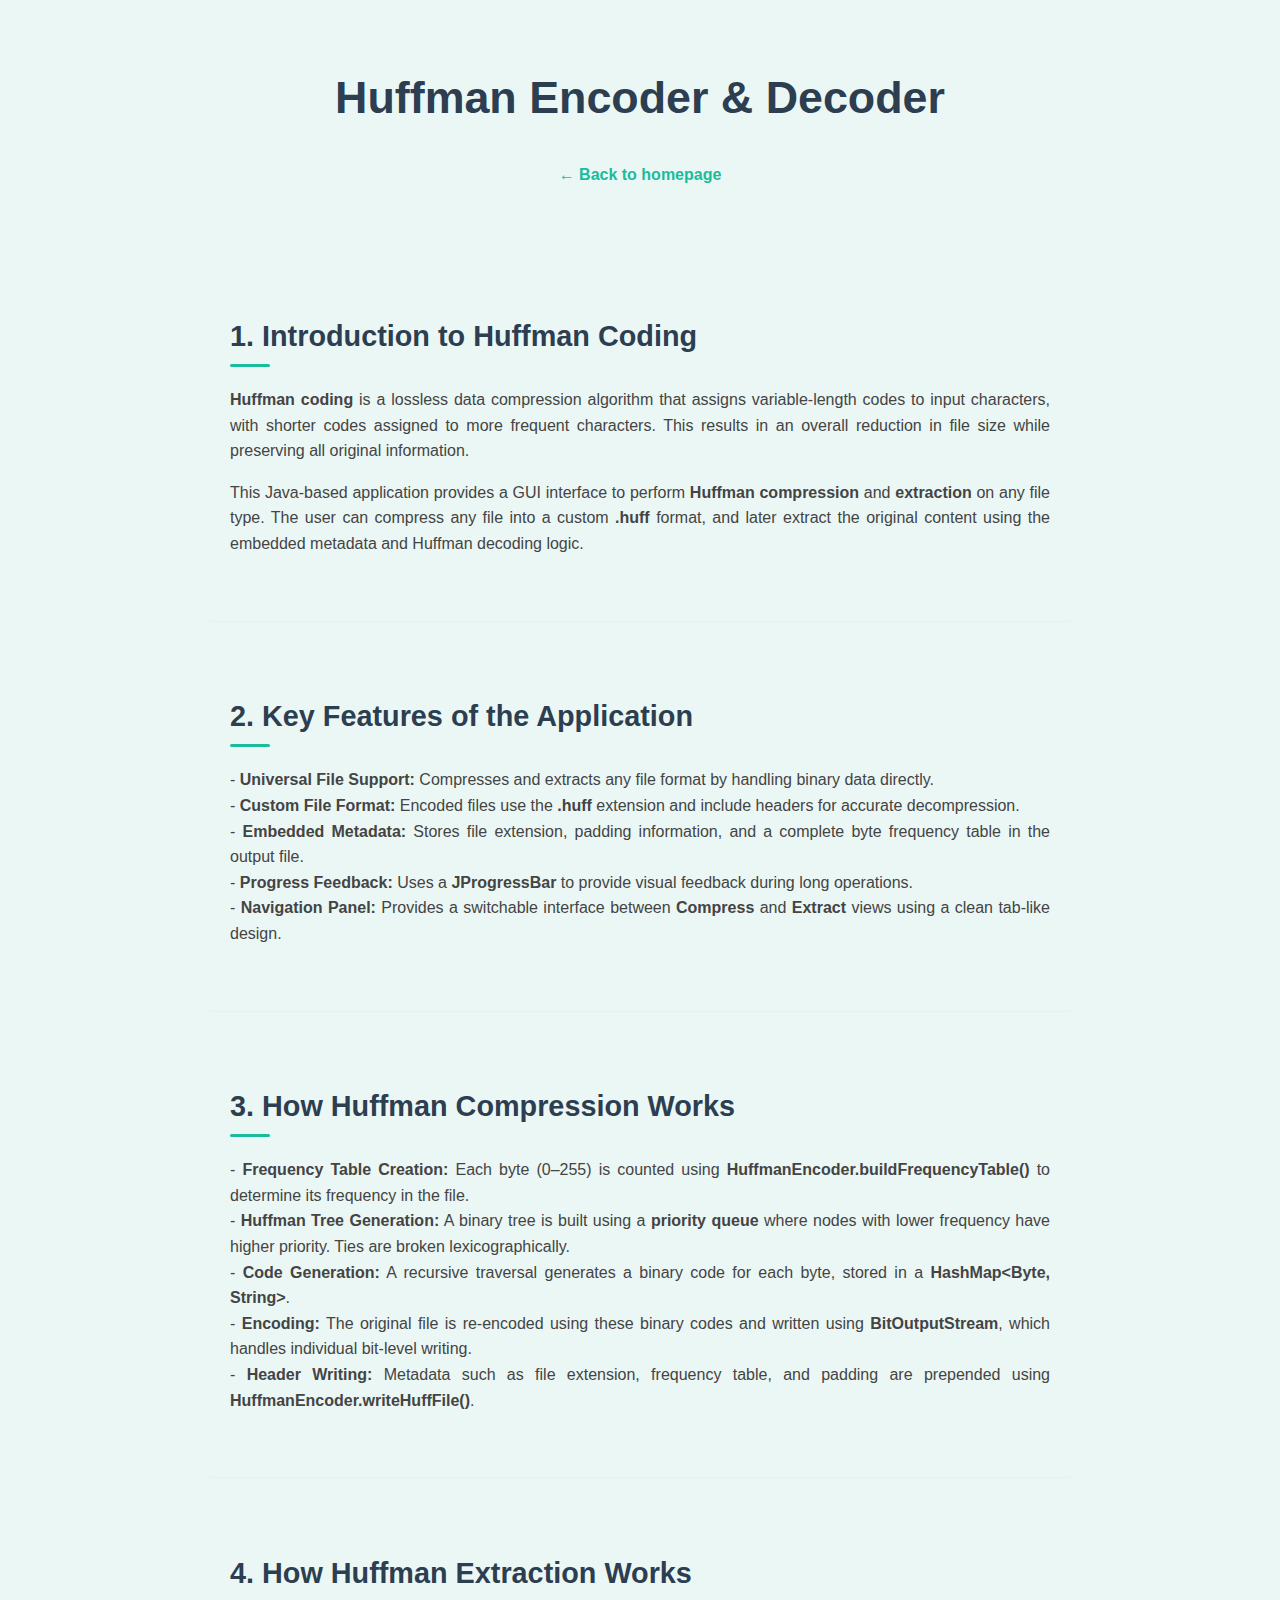
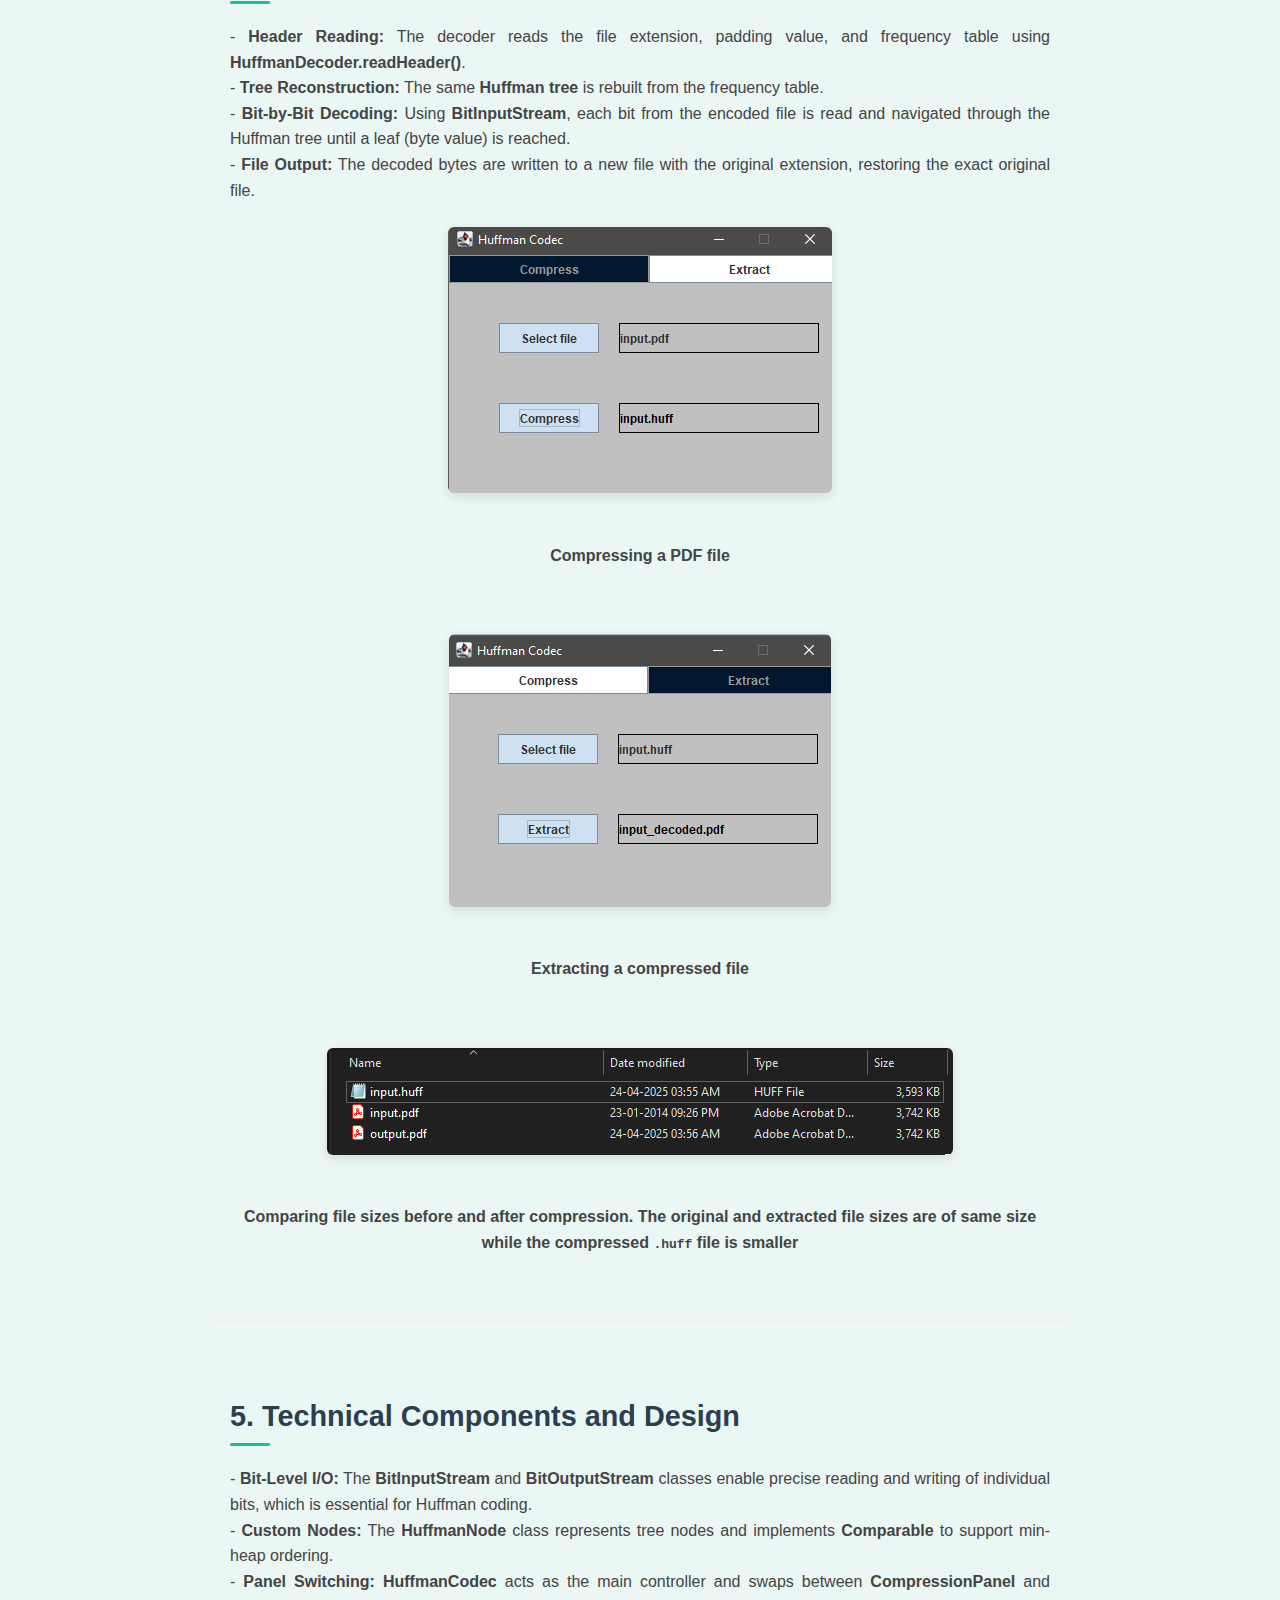
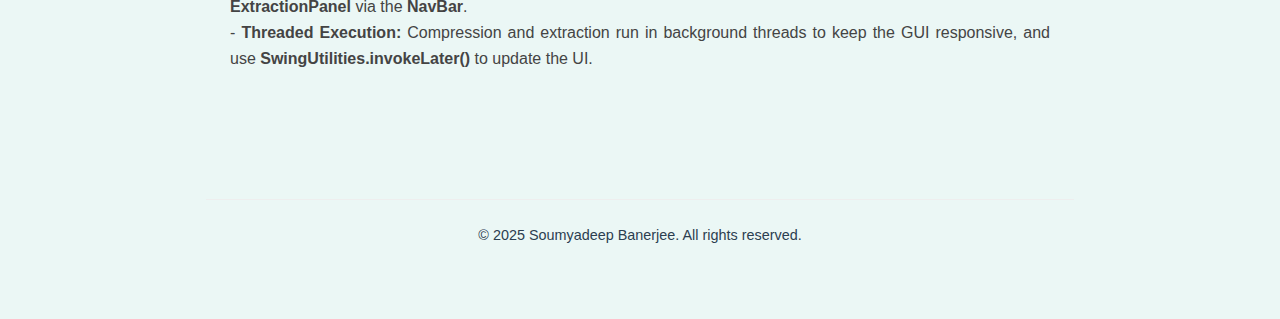
<file: project_desc/huffman_encoder_decoder.html>
<!DOCTYPE html>
<html lang="en">

<head>
    <meta charset="UTF-8" />
    <meta name="viewport" content="width=device-width, initial-scale=1.0" />
    <title>Huffman Encoder & Decoder</title>
    <link rel="stylesheet" href="../css/style.css" />
    <link rel="stylesheet" href="../css/customscrollbar.css">
    <style>
        p {
            max-width: 100%;
        }

        .image-wrapper {
            display: flex;
            justify-content: center;
            margin: 1.5rem 0;
        }

        .image-wrapper img {
            max-width: 100%;
            /* scales down on small screens */
            height: auto;
            /* keeps aspect ratio */
            border-radius: 6px;
            box-shadow: 0 4px 12px rgba(0, 0, 0, 0.1);
            object-fit: contain;
        }
    </style>
</head>

<body>
    <header>
        <div class="header-wrapper">
            <div class="header-content">
                <h1>Huffman Encoder & Decoder</h1>
                <nav>
                    <a href="../index.html">&larr; Back to homepage</a>
                </nav>
            </div>
        </div>
    </header>

    <section class="section">
        <h2>1. Introduction to Huffman Coding</h2>
        <p style="text-align: justify; text-justify: inter-word;">
            <b>Huffman coding</b> is a lossless data compression algorithm that assigns variable-length codes to input
            characters, with shorter codes assigned to more frequent characters. This results in an overall reduction in
            file size while preserving all original information.
        </p>
        <p style="text-align: justify; text-justify: inter-word;">
            This Java-based application provides a GUI interface to perform <b>Huffman compression</b> and
            <b>extraction</b> on any file type. The user can compress any file into a custom <b>.huff</b> format, and
            later extract the original content using the embedded metadata and Huffman decoding logic.
        </p>
    </section>

    <section class="section">
        <h2>2. Key Features of the Application</h2>
        <p style="text-align: justify; text-justify: inter-word;">
            - <b>Universal File Support:</b> Compresses and extracts any file format by handling binary data
            directly.<br>
            - <b>Custom File Format:</b> Encoded files use the <b>.huff</b> extension and include headers for accurate
            decompression.<br>
            - <b>Embedded Metadata:</b> Stores file extension, padding information, and a complete byte frequency table
            in the output file.<br>
            - <b>Progress Feedback:</b> Uses a <b>JProgressBar</b> to provide visual feedback during long
            operations.<br>
            - <b>Navigation Panel:</b> Provides a switchable interface between <b>Compress</b> and <b>Extract</b> views
            using a clean tab-like design.
        </p>
    </section>

    <section class="section">
        <h2>3. How Huffman Compression Works</h2>
        <p style="text-align: justify; text-justify: inter-word;">
            - <b>Frequency Table Creation:</b> Each byte (0–255) is counted using
            <b>HuffmanEncoder.buildFrequencyTable()</b> to determine its frequency in the file.<br>
            - <b>Huffman Tree Generation:</b> A binary tree is built using a <b>priority queue</b> where nodes with
            lower frequency have higher priority. Ties are broken lexicographically.<br>
            - <b>Code Generation:</b> A recursive traversal generates a binary code for each byte, stored in a
            <b>HashMap&lt;Byte, String&gt;</b>.<br>
            - <b>Encoding:</b> The original file is re-encoded using these binary codes and written using
            <b>BitOutputStream</b>, which handles individual bit-level writing.<br>
            - <b>Header Writing:</b> Metadata such as file extension, frequency table, and padding are prepended using
            <b>HuffmanEncoder.writeHuffFile()</b>.
        </p>
    </section>

    <section class="section">
        <h2>4. How Huffman Extraction Works</h2>
        <p style="text-align: justify; text-justify: inter-word;">
            - <b>Header Reading:</b> The decoder reads the file extension, padding value, and frequency table using
            <b>HuffmanDecoder.readHeader()</b>.<br>
            - <b>Tree Reconstruction:</b> The same <b>Huffman tree</b> is rebuilt from the frequency table.<br>
            - <b>Bit-by-Bit Decoding:</b> Using <b>BitInputStream</b>, each bit from the encoded file is read and
            navigated through the Huffman tree until a leaf (byte value) is reached.<br>
            - <b>File Output:</b> The decoded bytes are written to a new file with the original extension, restoring the
            exact original file.<br>
        <div class="image-wrapper">
            <img src="../assets/project_photos/huffman/compress.png" alt="File Compression">
        </div><br>
        <p style="text-align: center; text-justify: inter-word;"><b>Compressing a PDF file</b></p>
        <br>
        <div class="image-wrapper">
            <img src="../assets/project_photos/huffman/extract.png" alt="File Extraction">
        </div><br>
        <p style="text-align: center; text-justify: inter-word;"><b>Extracting a compressed file</b></p>
        <br>
        <div class="image-wrapper">
            <img src="../assets/project_photos/huffman/file_sizes.png" alt="File Size Comparison">
        </div><br>
        <p style="text-align: center; text-justify: inter-word;"><b>Comparing file sizes before and after compression.
                The original and extracted file sizes are of same
                size while the compressed <code>.huff</code> file is smaller</b></p>
        </p>
    </section>

    <section class="section">
        <h2>5. Technical Components and Design</h2>
        <p style="text-align: justify; text-justify: inter-word;">
            - <b>Bit-Level I/O:</b> The <b>BitInputStream</b> and <b>BitOutputStream</b> classes enable precise reading
            and writing of individual bits, which is essential for Huffman coding.<br>
            - <b>Custom Nodes:</b> The <b>HuffmanNode</b> class represents tree nodes and implements <b>Comparable</b>
            to support min-heap ordering.<br>
            - <b>Panel Switching:</b> <b>HuffmanCodec</b> acts as the main controller and swaps between
            <b>CompressionPanel</b> and <b>ExtractionPanel</b> via the <b>NavBar</b>.<br>
            - <b>Threaded Execution:</b> Compression and extraction run in background threads to keep the GUI
            responsive, and use <b>SwingUtilities.invokeLater()</b> to update the UI.
        </p>
    </section>


    <footer>
        <p>&copy; 2025 Soumyadeep Banerjee. All rights reserved.</p>
    </footer>
</body>

</html>
</file>
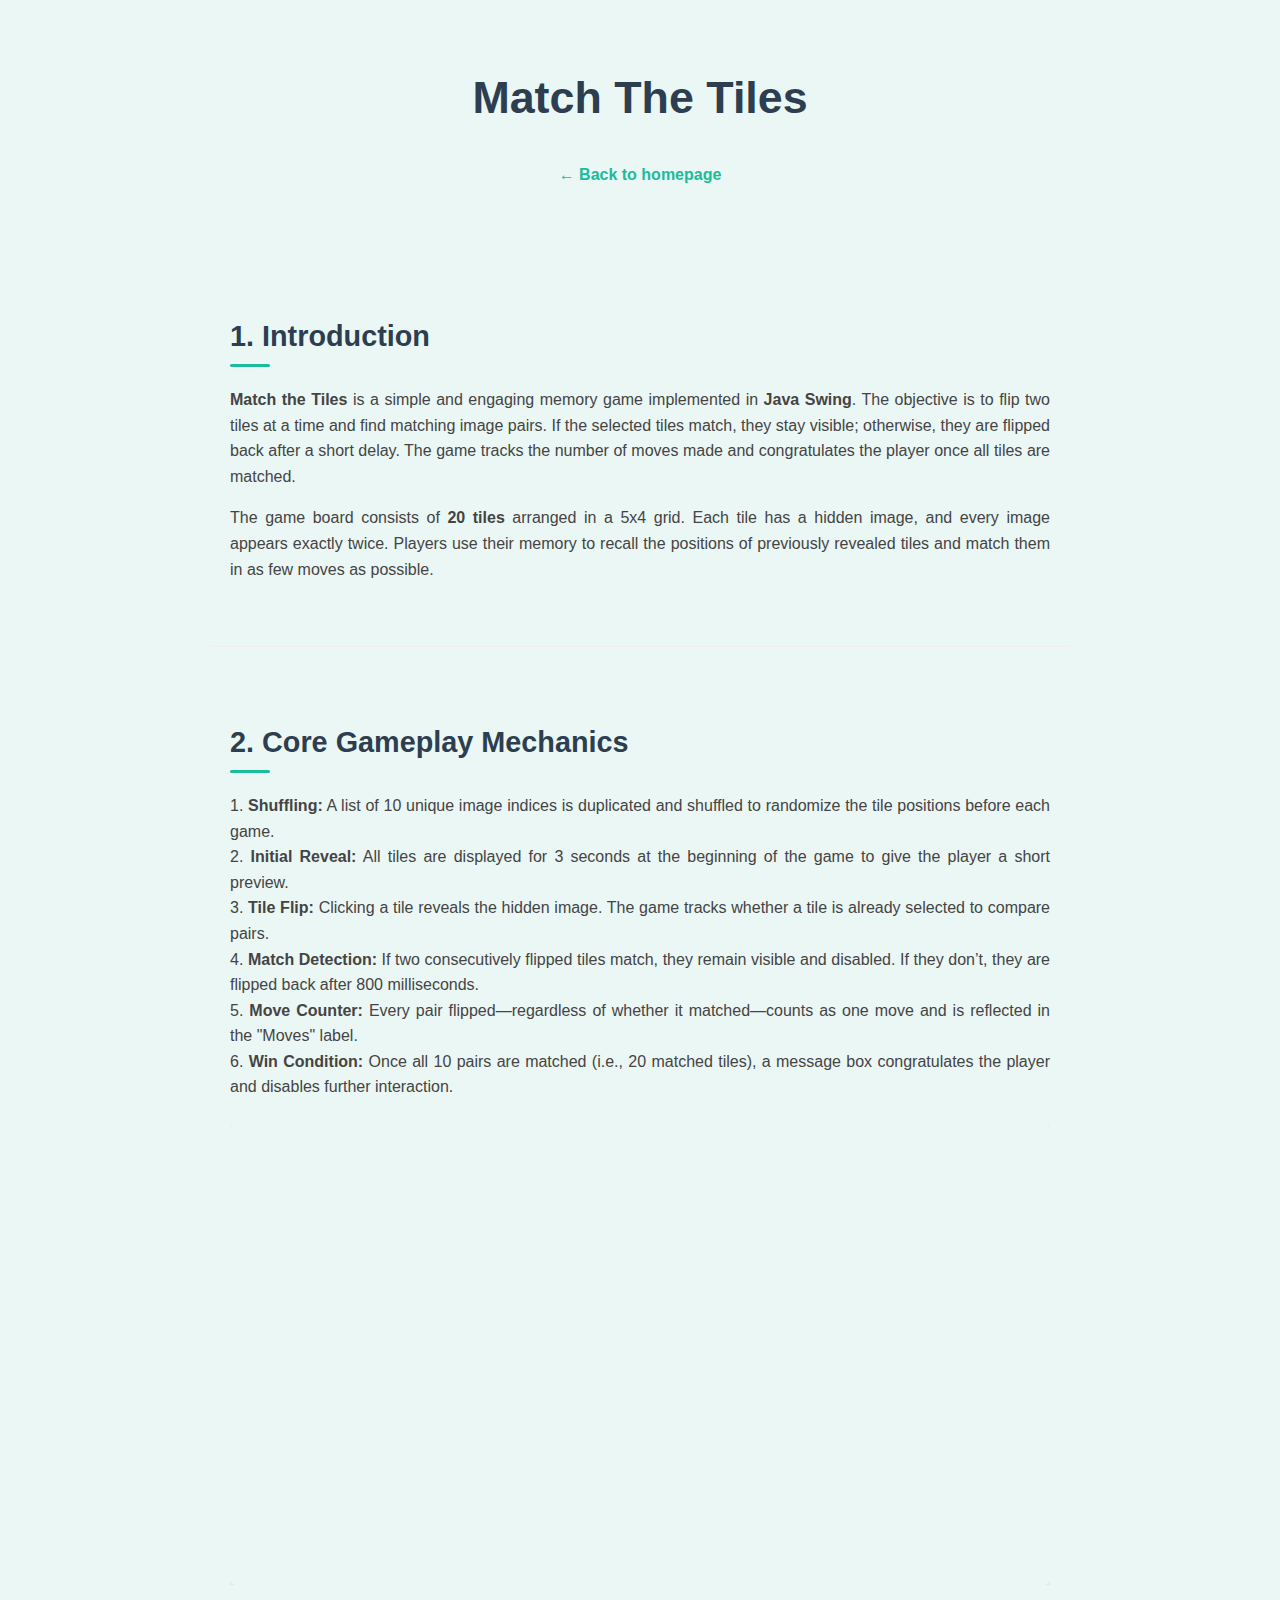
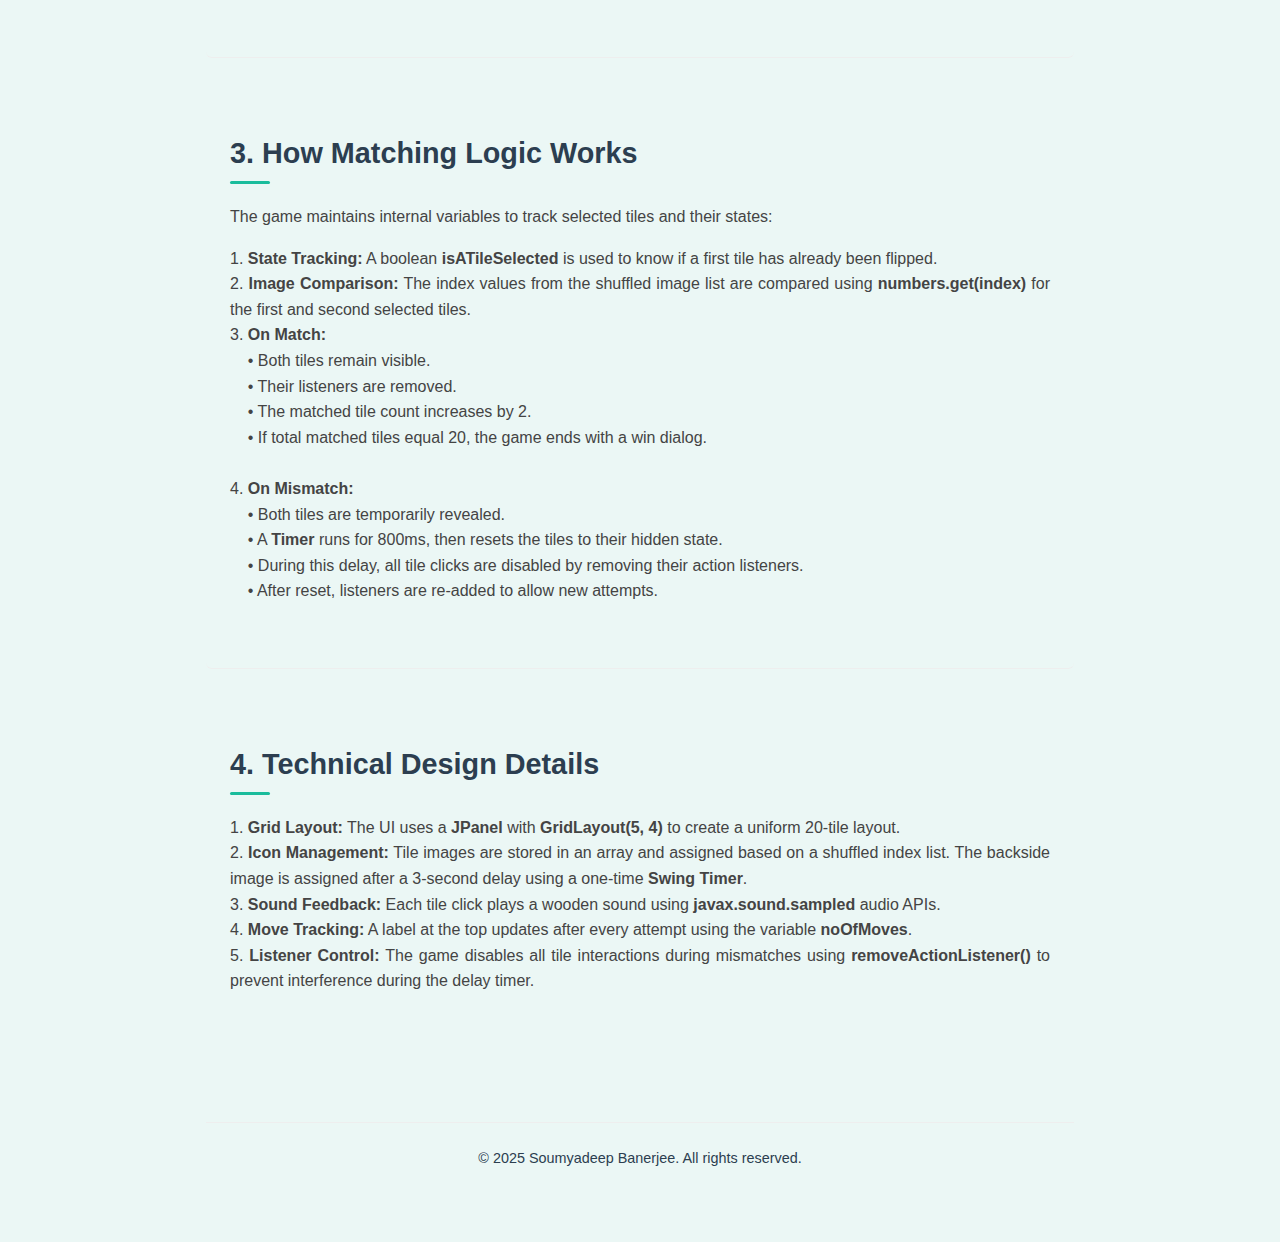
<file: project_desc/match-the-tiles.html>
<!DOCTYPE html>
<html lang="en">

<head>
    <meta charset="UTF-8" />
    <meta name="viewport" content="width=device-width, initial-scale=1.0" />
    <title>Match The Tiles</title>
    <link rel="stylesheet" href="../css/style.css" />
    <link rel="stylesheet" href="../css/customscrollbar.css">
    <style>
        p {
            max-width: 100%;
        }

        .image-wrapper {
            display: flex;
            justify-content: center;
            margin: 1.5rem 0;
        }

        .image-wrapper img {
            max-width: 100%;
            /* scales down on small screens */
            height: auto;
            /* keeps aspect ratio */
            border-radius: 6px;
            box-shadow: 0 4px 12px rgba(0, 0, 0, 0.1);
            object-fit: contain;
        }

        .video-wrapper {
            position: relative;
            padding-bottom: 56.25%;
            /* 16:9 aspect ratio */
            height: 0;
            overflow: hidden;
            max-width: 100%;
            display: flex;
            justify-content: center;
            margin: 1.5rem 0;
        }

        .video-wrapper iframe {
            position: absolute;
            top: 0;
            left: 0;
            width: 100%;
            height: 100%;
            border-radius: 6px;
            box-shadow: 0 4px 12px rgba(0, 0, 0, 0.1);
        }
    </style>
</head>

<body>
    <header>
        <div class="header-wrapper">
            <div class="header-content">
                <h1>Match The Tiles</h1>
                <nav>
                    <a href="../index.html">&larr; Back to homepage</a>
                </nav>
            </div>
        </div>
    </header>

    <section class="section">
        <h2>1. Introduction</h2>
        <p style="text-align: justify; text-justify: inter-word;">
            <b>Match the Tiles</b> is a simple and engaging memory game implemented in <b>Java Swing</b>. The objective
            is to flip two tiles at a time and find matching image pairs. If the selected tiles match, they stay
            visible; otherwise, they are flipped back after a short delay. The game tracks the number of moves made and
            congratulates the player once all tiles are matched.
        </p>
        <p style="text-align: justify; text-justify: inter-word;">
            The game board consists of <b>20 tiles</b> arranged in a 5x4 grid. Each tile has a hidden image, and every
            image appears exactly twice. Players use their memory to recall the positions of previously revealed tiles
            and match them in as few moves as possible.
        </p>
    </section>

    <section class="section">
        <h2>2. Core Gameplay Mechanics</h2>
        <p style="text-align: justify; text-justify: inter-word;">
            1. <b>Shuffling:</b> A list of 10 unique image indices is duplicated and shuffled to randomize the tile
            positions before each game.<br>
            2. <b>Initial Reveal:</b> All tiles are displayed for 3 seconds at the beginning of the game to give the
            player a short preview.<br>
            3. <b>Tile Flip:</b> Clicking a tile reveals the hidden image. The game tracks whether a tile is already
            selected to compare pairs.<br>
            4. <b>Match Detection:</b> If two consecutively flipped tiles match, they remain visible and disabled. If
            they don’t, they are flipped back after 800 milliseconds.<br>
            5. <b>Move Counter:</b> Every pair flipped—regardless of whether it matched—counts as one move and is
            reflected in the "Moves" label.<br>
            6. <b>Win Condition:</b> Once all 10 pairs are matched (i.e., 20 matched tiles), a message box congratulates
            the player and disables further interaction.
        </p>
        <div class="video-wrapper">
            <iframe width="940" height="529" src="https://www.youtube.com/embed/H3TmY1Nf5Lo" title="Match The Tiles"
                frameborder="0"
                allow="accelerometer; autoplay; clipboard-write; encrypted-media; gyroscope; picture-in-picture; web-share"
                referrerpolicy="strict-origin-when-cross-origin" allowfullscreen></iframe>
        </div>
    </section>

    <section class="section">
        <h2>3. How Matching Logic Works</h2>
        <p style="text-align: justify; text-justify: inter-word;">
            The game maintains internal variables to track selected tiles and their states:
        </p>
        <p style="text-align: justify; text-justify: inter-word;">
            1. <b>State Tracking:</b> A boolean <b>isATileSelected</b> is used to know if a first tile has already been
            flipped.<br>
            2. <b>Image Comparison:</b> The index values from the shuffled image list are compared using
            <b>numbers.get(index)</b> for the first and second selected tiles.<br>
            3. <b>On Match:</b><br>
            &nbsp;&nbsp;&nbsp;&nbsp;• Both tiles remain visible.<br>
            &nbsp;&nbsp;&nbsp;&nbsp;• Their listeners are removed.<br>
            &nbsp;&nbsp;&nbsp;&nbsp;• The matched tile count increases by 2.<br>
            &nbsp;&nbsp;&nbsp;&nbsp;• If total matched tiles equal 20, the game ends with a win dialog.
            <br><br>
            4. <b>On Mismatch:</b><br>
            &nbsp;&nbsp;&nbsp;&nbsp;• Both tiles are temporarily revealed.<br>
            &nbsp;&nbsp;&nbsp;&nbsp;• A <b>Timer</b> runs for 800ms, then resets the tiles to their hidden state.<br>
            &nbsp;&nbsp;&nbsp;&nbsp;• During this delay, all tile clicks are disabled by removing their action
            listeners.<br>
            &nbsp;&nbsp;&nbsp;&nbsp;• After reset, listeners are re-added to allow new attempts.
        </p>
    </section>

    <section class="section">
        <h2>4. Technical Design Details</h2>
        <p style="text-align: justify; text-justify: inter-word;">
            1. <b>Grid Layout:</b> The UI uses a <b>JPanel</b> with <b>GridLayout(5, 4)</b> to create a uniform 20-tile
            layout.<br>
            2. <b>Icon Management:</b> Tile images are stored in an array and assigned based on a shuffled index list.
            The backside image is assigned after a 3-second delay using a one-time <b>Swing Timer</b>.<br>
            3. <b>Sound Feedback:</b> Each tile click plays a wooden sound using <b>javax.sound.sampled</b> audio
            APIs.<br>
            4. <b>Move Tracking:</b> A label at the top updates after every attempt using the variable
            <b>noOfMoves</b>.<br>
            5. <b>Listener Control:</b> The game disables all tile interactions during mismatches using
            <b>removeActionListener()</b> to prevent interference during the delay timer.
        </p>
    </section>

    <footer>
        <p>&copy; 2025 Soumyadeep Banerjee. All rights reserved.</p>
    </footer>
</body>

</html>
</file>
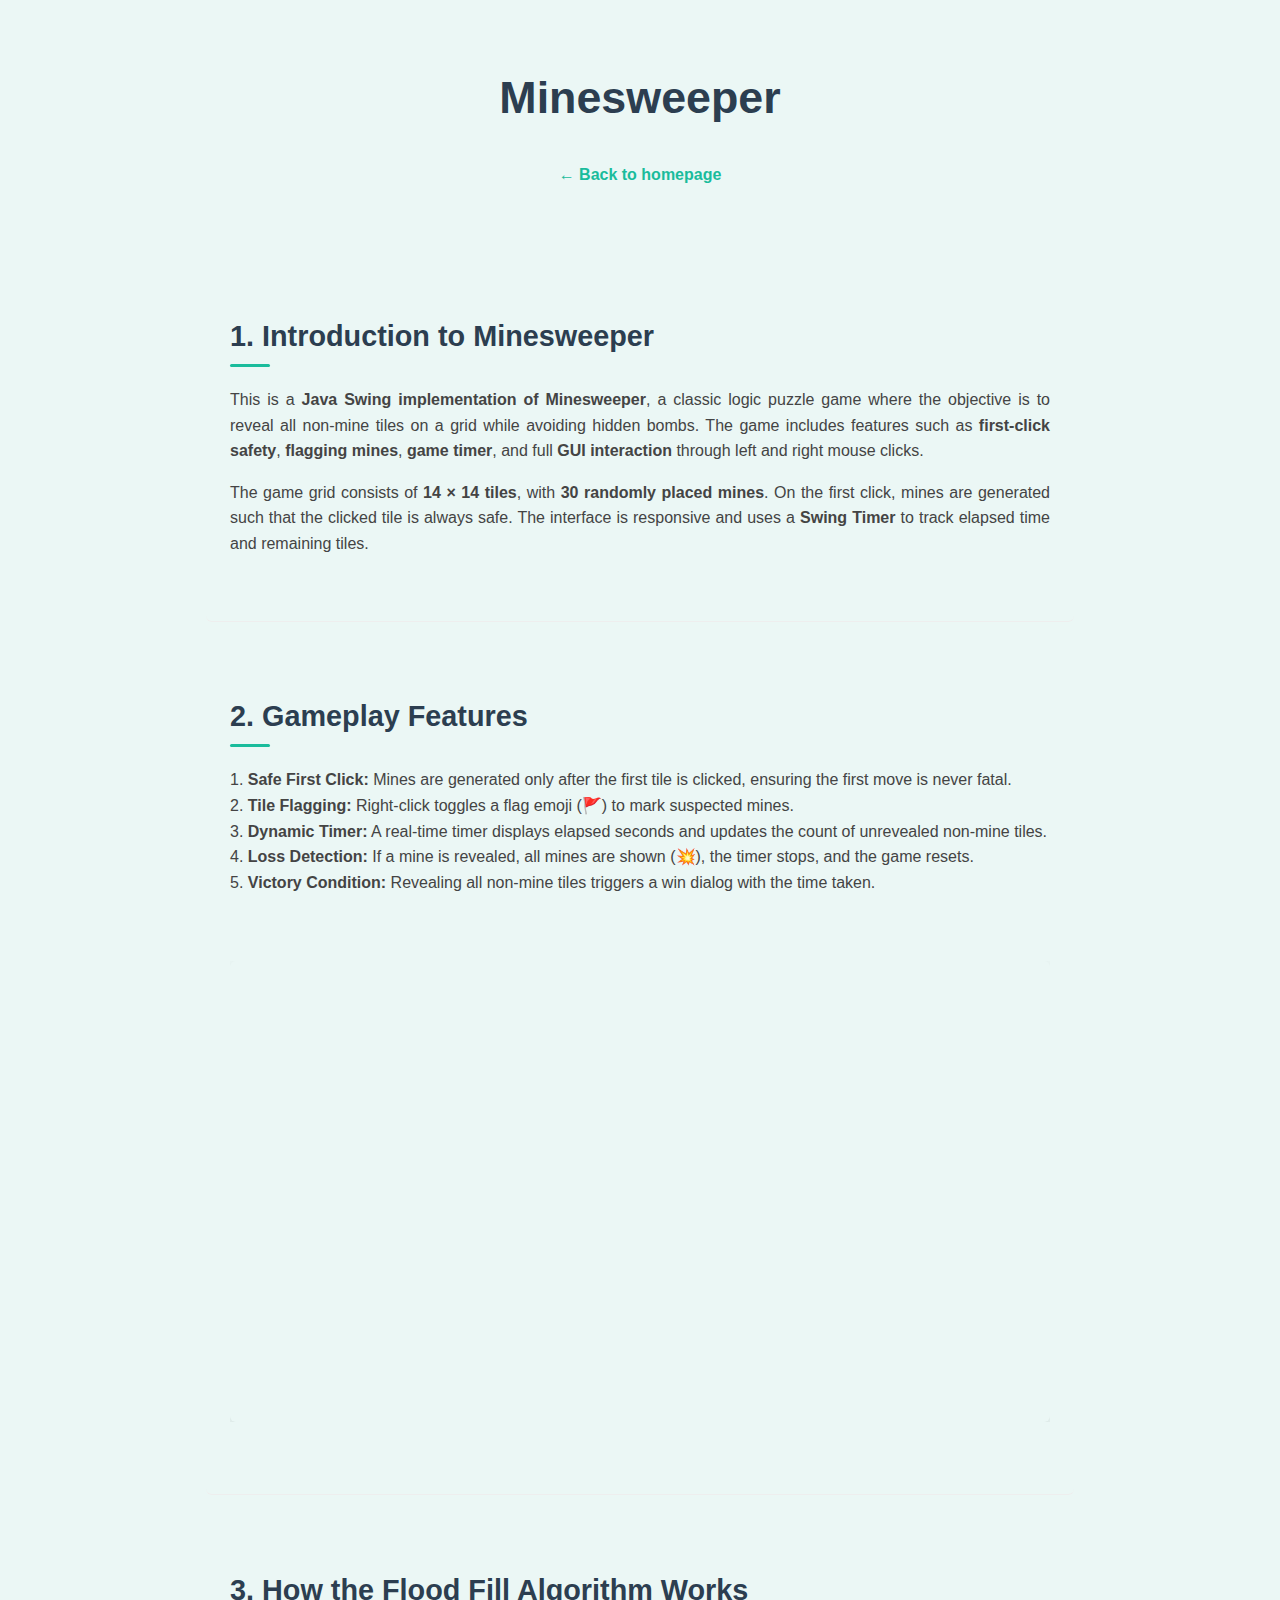
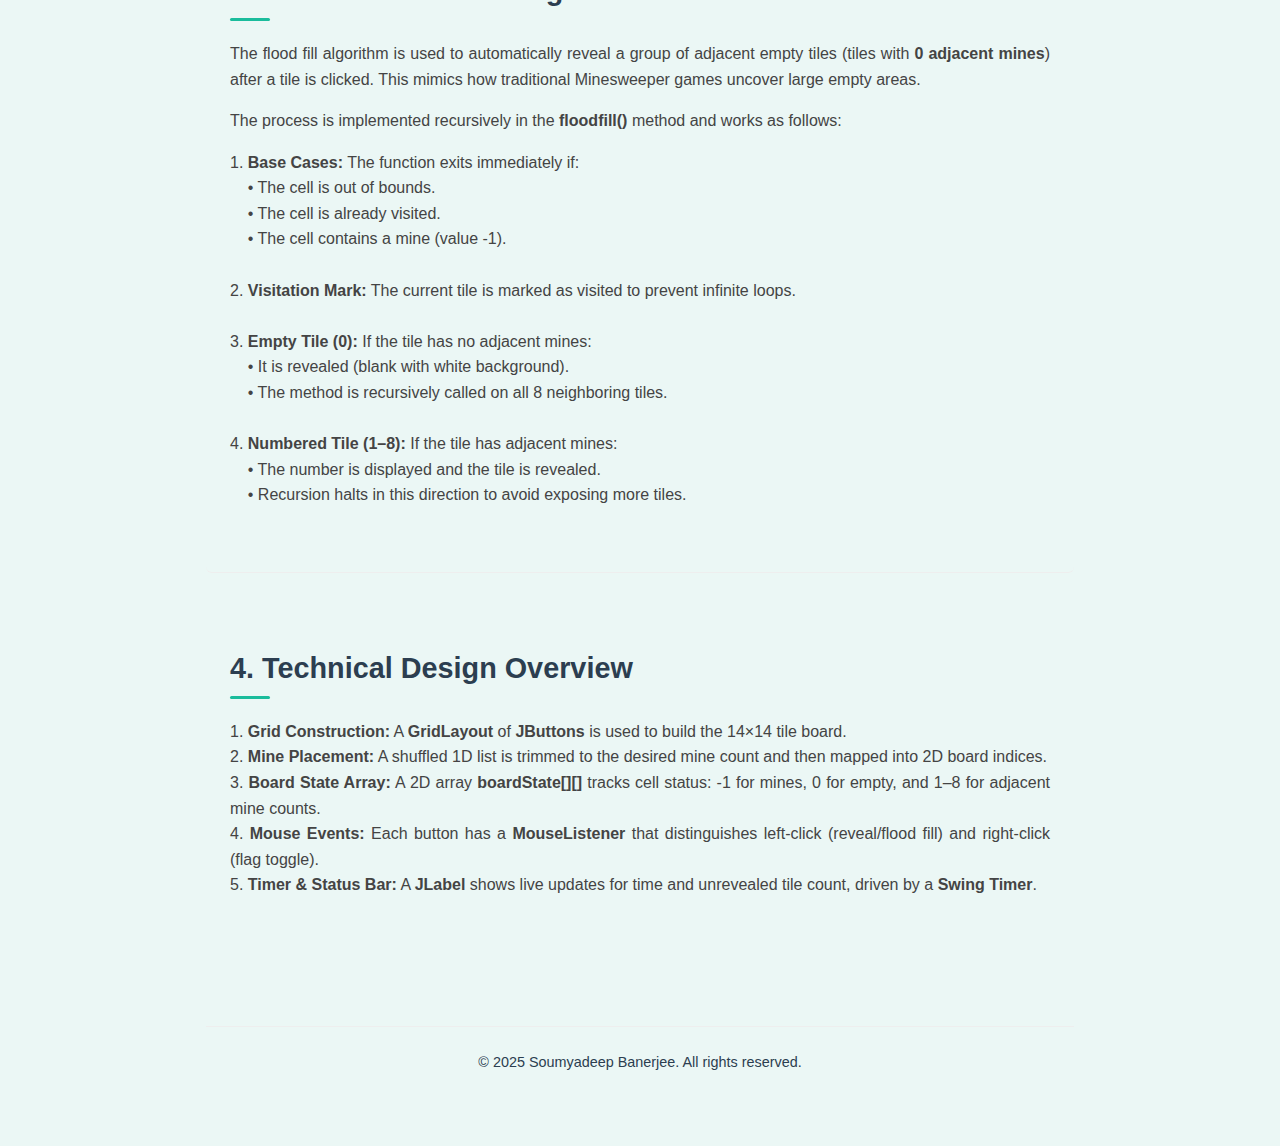
<file: project_desc/minesweeper.html>
<!DOCTYPE html>
<html lang="en">

<head>
    <meta charset="UTF-8" />
    <meta name="viewport" content="width=device-width, initial-scale=1.0" />
    <title>Minesweeper</title>
    <link rel="stylesheet" href="../css/style.css" />
    <link rel="stylesheet" href="../css/customscrollbar.css">
    <style>
        p {
            max-width: 100%;
        }

        .image-wrapper {
            display: flex;
            justify-content: center;
            margin: 1.5rem 0;
        }

        .image-wrapper img {
            max-width: 100%;
            /* scales down on small screens */
            height: auto;
            /* keeps aspect ratio */
            border-radius: 6px;
            box-shadow: 0 4px 12px rgba(0, 0, 0, 0.1);
            object-fit: contain;
        }

        .video-wrapper {
            position: relative;
            padding-bottom: 56.25%;
            /* 16:9 aspect ratio */
            height: 0;
            overflow: hidden;
            max-width: 100%;
            display: flex;
            justify-content: center;
            margin: 1.5rem 0;
        }

        .video-wrapper iframe {
            position: absolute;
            top: 0;
            left: 0;
            width: 100%;
            height: 100%;
            border-radius: 6px;
            box-shadow: 0 4px 12px rgba(0, 0, 0, 0.1);
        }
    </style>
</head>

<body>
    <header>
        <div class="header-wrapper">
            <div class="header-content">
                <h1>Minesweeper</h1>
                <nav>
                    <a href="../index.html">&larr; Back to homepage</a>
                </nav>
            </div>
        </div>
    </header>

    <section class="section">
        <h2>1. Introduction to Minesweeper</h2>
        <p style="text-align: justify; text-justify: inter-word;">
            This is a <b>Java Swing implementation of Minesweeper</b>, a classic logic puzzle game where the objective
            is to reveal all non-mine tiles on a grid while avoiding hidden bombs. The game includes features such as
            <b>first-click safety</b>, <b>flagging mines</b>, <b>game timer</b>, and full <b>GUI interaction</b> through
            left and right mouse clicks.
        </p>
        <p style="text-align: justify; text-justify: inter-word;">
            The game grid consists of <b>14 × 14 tiles</b>, with <b>30 randomly placed mines</b>. On the first click,
            mines are generated such that the clicked tile is always safe. The interface is responsive and uses a
            <b>Swing Timer</b> to track elapsed time and remaining tiles.
        </p>
    </section>

    <section class="section">
        <h2>2. Gameplay Features</h2>
        <p style="text-align: justify; text-justify: inter-word;">
            1. <b>Safe First Click:</b> Mines are generated only after the first tile is clicked, ensuring the first
            move is never fatal.<br>
            2. <b>Tile Flagging:</b> Right-click toggles a flag emoji (🚩) to mark suspected mines.<br>
            3. <b>Dynamic Timer:</b> A real-time timer displays elapsed seconds and updates the count of unrevealed
            non-mine tiles.<br>
            4. <b>Loss Detection:</b> If a mine is revealed, all mines are shown (💥), the timer stops, and the game
            resets.<br>
            5. <b>Victory Condition:</b> Revealing all non-mine tiles triggers a win dialog with the time taken.
        </p>
        <br>
        <div class="video-wrapper">
            <iframe width="940" height="529" src="https://www.youtube.com/embed/DNlPrZ4dl5c" title="Minesweeper Demo"
                frameborder="0"
                allow="accelerometer; autoplay; clipboard-write; encrypted-media; gyroscope; picture-in-picture; web-share"
                referrerpolicy="strict-origin-when-cross-origin" allowfullscreen></iframe>
        </div>
    </section>

    <section class="section">
        <h2>3. How the Flood Fill Algorithm Works</h2>
        <p style="text-align: justify; text-justify: inter-word;">
            The flood fill algorithm is used to automatically reveal a group of adjacent empty tiles (tiles with <b>0
                adjacent mines</b>) after a tile is clicked. This mimics how traditional Minesweeper games uncover large
            empty areas.
        </p>
        <p style="text-align: justify; text-justify: inter-word;">
            The process is implemented recursively in the <b>floodfill()</b> method and works as follows:
        </p>
        <p style="text-align: justify; text-justify: inter-word;">
            1. <b>Base Cases:</b> The function exits immediately if:<br>
            &nbsp;&nbsp;&nbsp;&nbsp;• The cell is out of bounds.<br>
            &nbsp;&nbsp;&nbsp;&nbsp;• The cell is already visited.<br>
            &nbsp;&nbsp;&nbsp;&nbsp;• The cell contains a mine (value -1).
            <br><br>
            2. <b>Visitation Mark:</b> The current tile is marked as visited to prevent infinite loops.
            <br><br>
            3. <b>Empty Tile (0):</b> If the tile has no adjacent mines:<br>
            &nbsp;&nbsp;&nbsp;&nbsp;• It is revealed (blank with white background).<br>
            &nbsp;&nbsp;&nbsp;&nbsp;• The method is recursively called on all 8 neighboring tiles.
            <br><br>
            4. <b>Numbered Tile (1–8):</b> If the tile has adjacent mines:<br>
            &nbsp;&nbsp;&nbsp;&nbsp;• The number is displayed and the tile is revealed.<br>
            &nbsp;&nbsp;&nbsp;&nbsp;• Recursion halts in this direction to avoid exposing more tiles.
        </p>
    </section>

    <section class="section">
        <h2>4. Technical Design Overview</h2>
        <p style="text-align: justify; text-justify: inter-word;">
            1. <b>Grid Construction:</b> A <b>GridLayout</b> of <b>JButtons</b> is used to build the 14×14 tile
            board.<br>
            2. <b>Mine Placement:</b> A shuffled 1D list is trimmed to the desired mine count and then mapped into 2D
            board indices.<br>
            3. <b>Board State Array:</b> A 2D array <b>boardState[][]</b> tracks cell status: -1 for mines, 0 for empty,
            and 1–8 for adjacent mine counts.<br>
            4. <b>Mouse Events:</b> Each button has a <b>MouseListener</b> that distinguishes left-click (reveal/flood
            fill) and right-click (flag toggle).<br>
            5. <b>Timer & Status Bar:</b> A <b>JLabel</b> shows live updates for time and unrevealed tile count, driven
            by a <b>Swing Timer</b>.
        </p>
    </section>

    <footer>
        <p>&copy; 2025 Soumyadeep Banerjee. All rights reserved.</p>
    </footer>
</body>

</html>
</file>
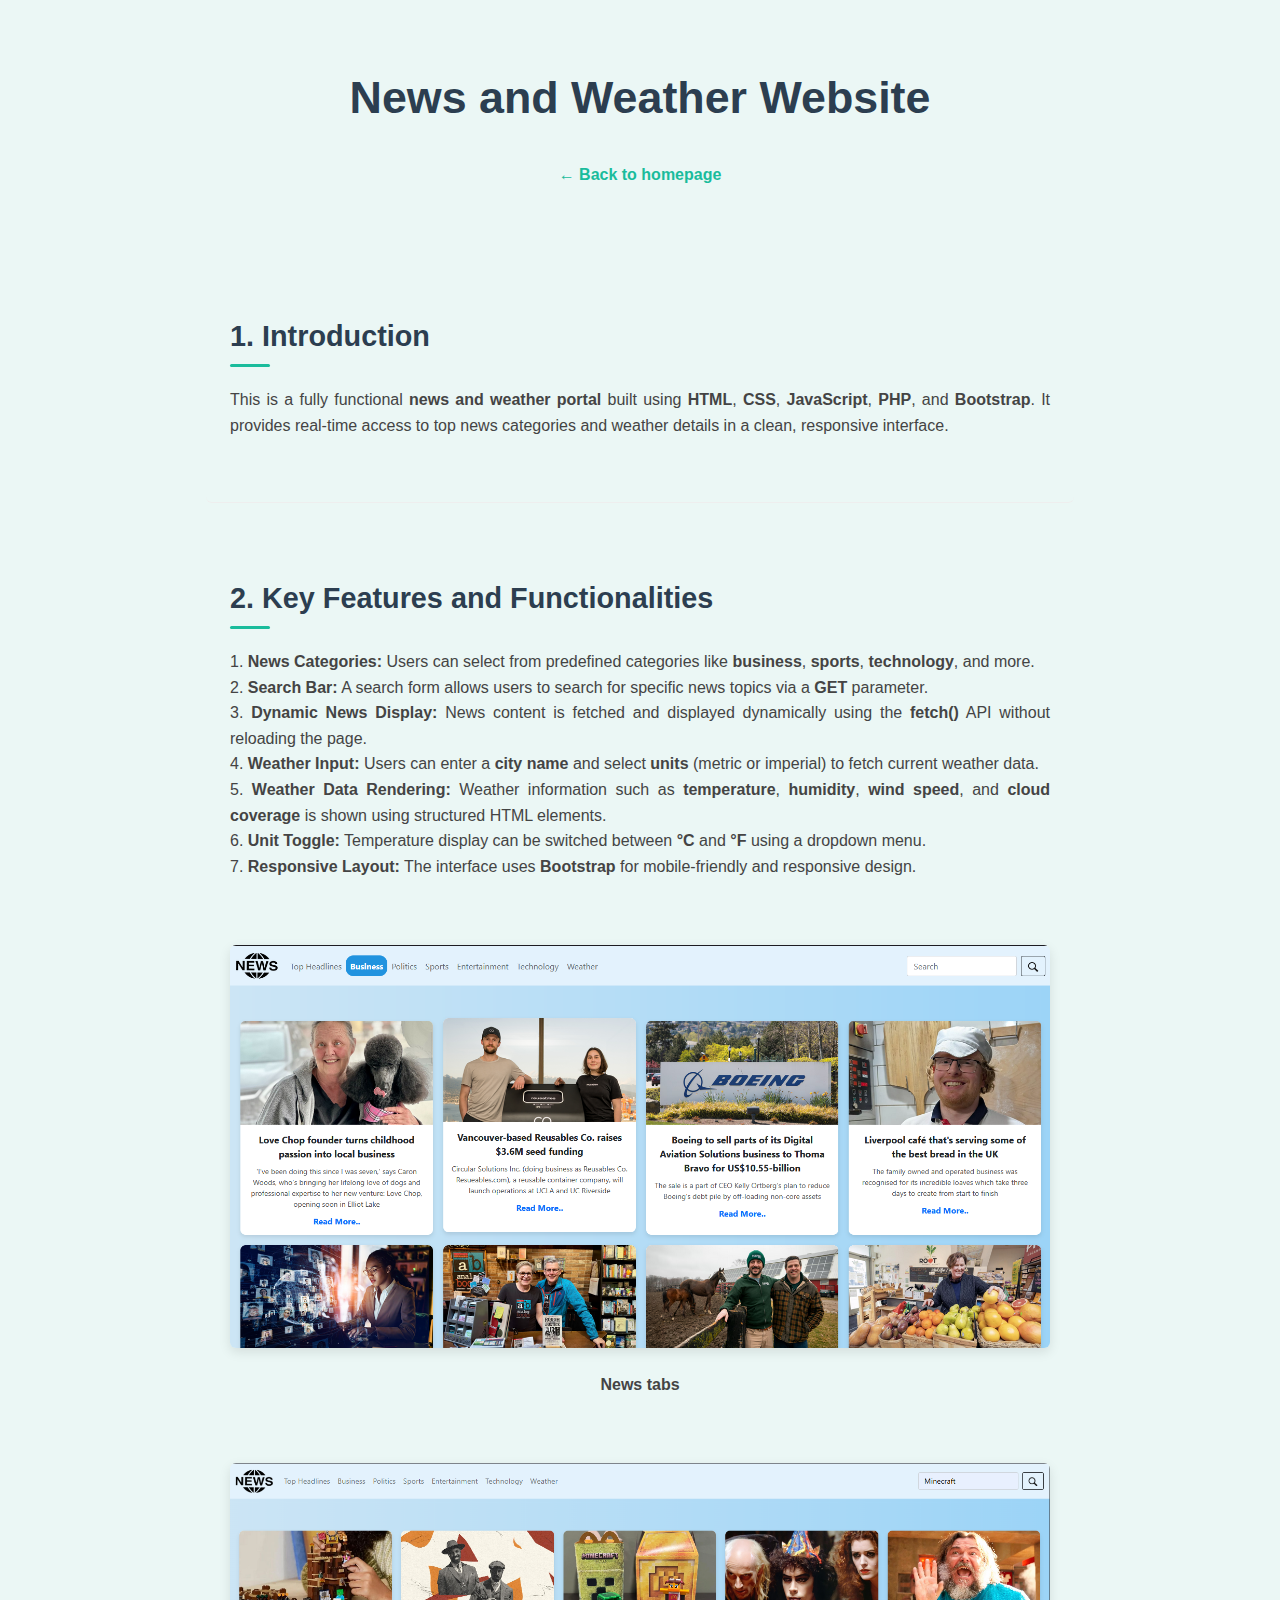
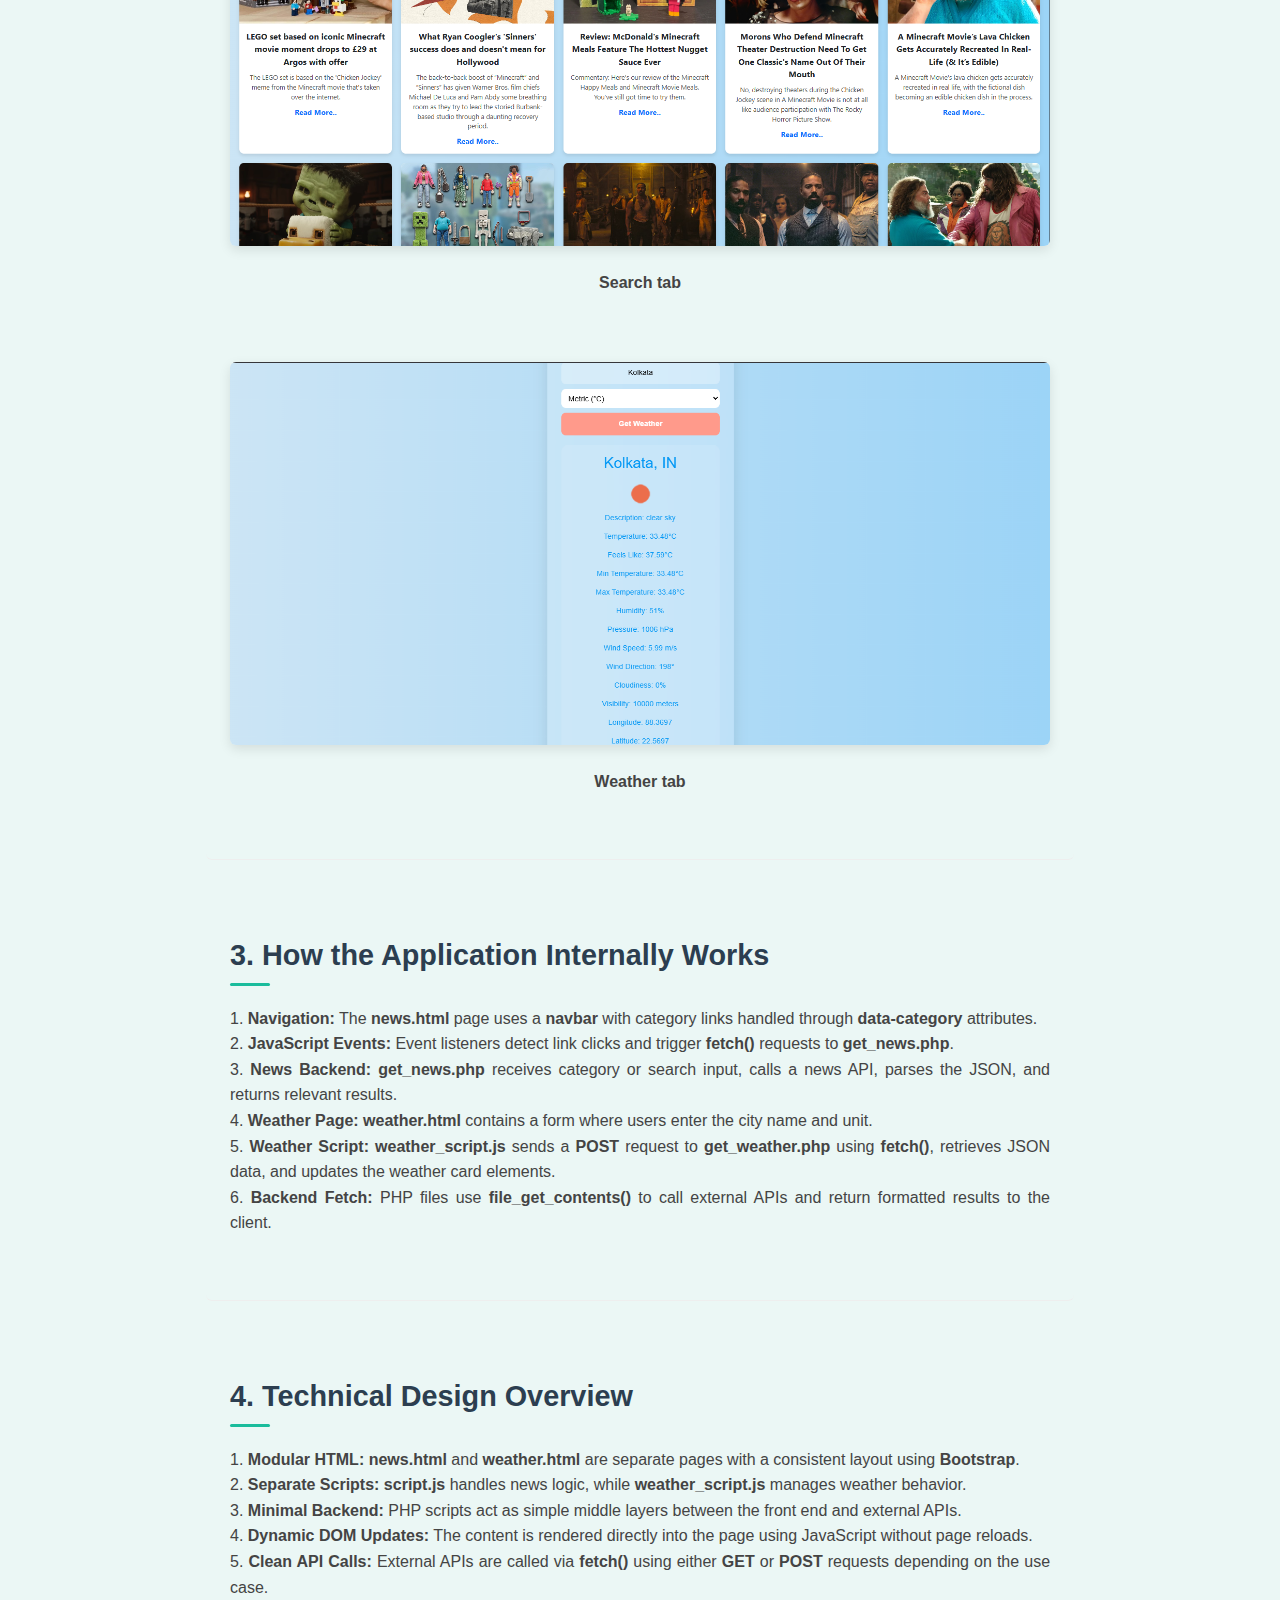
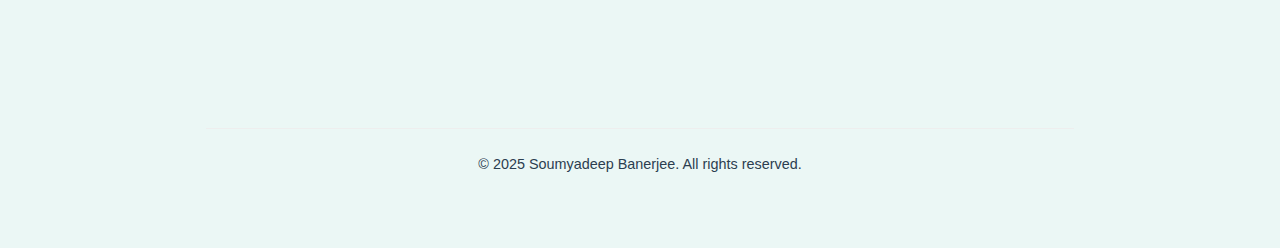
<file: project_desc/news.html>
<!DOCTYPE html>
<html lang="en">

<head>
    <meta charset="UTF-8" />
    <meta name="viewport" content="width=device-width, initial-scale=1.0" />
    <title>News and Weather Website</title>
    <link rel="stylesheet" href="../css/style.css" />
    <link rel="stylesheet" href="../css/customscrollbar.css">
    <style>
        p {
            max-width: 100%;
        }

        .image-wrapper {
            display: flex;
            justify-content: center;
            margin: 1.5rem 0;
        }

        .image-wrapper img {
            max-width: 100%;
            /* scales down on small screens */
            height: auto;
            /* keeps aspect ratio */
            border-radius: 6px;
            box-shadow: 0 4px 12px rgba(0, 0, 0, 0.1);
            object-fit: contain;
        }
    </style>
</head>

<body>
    <header>
        <div class="header-wrapper">
            <div class="header-content">
                <h1>News and Weather Website</h1>
                <nav>
                    <a href="../index.html">&larr; Back to homepage</a>
                </nav>
            </div>
        </div>
    </header>

    <section class="section">
        <h2>1. Introduction</h2>
        <p style="text-align: justify; text-justify: inter-word;">
            This is a fully functional <b>news and weather portal</b> built using <b>HTML</b>, <b>CSS</b>,
            <b>JavaScript</b>, <b>PHP</b>, and <b>Bootstrap</b>. It provides real-time access to top news categories and
            weather details in a clean, responsive interface.
        </p>
    </section>

    <section class="section">
        <h2>2. Key Features and Functionalities</h2>
        <p style="text-align: justify; text-justify: inter-word;">
            1. <b>News Categories:</b> Users can select from predefined categories like <b>business</b>, <b>sports</b>,
            <b>technology</b>, and more.<br>
            2. <b>Search Bar:</b> A search form allows users to search for specific news topics via a <b>GET</b>
            parameter.<br>
            3. <b>Dynamic News Display:</b> News content is fetched and displayed dynamically using the <b>fetch()</b>
            API without reloading the page.<br>
            4. <b>Weather Input:</b> Users can enter a <b>city name</b> and select <b>units</b> (metric or imperial) to
            fetch current weather data.<br>
            5. <b>Weather Data Rendering:</b> Weather information such as <b>temperature</b>, <b>humidity</b>, <b>wind
                speed</b>, and <b>cloud coverage</b> is shown using structured HTML elements.<br>
            6. <b>Unit Toggle:</b> Temperature display can be switched between <b>°C</b> and <b>°F</b> using a dropdown
            menu.<br>
            7. <b>Responsive Layout:</b> The interface uses <b>Bootstrap</b> for mobile-friendly and responsive design.
        </p>
        <br>
        <div class="image-wrapper">
            <img src="../assets/project_photos/news/news.png" alt="News tabs">
        </div>
        <p style="text-align: center; text-justify: inter-word;"><b>News tabs</b></p>
        <br>
        <div class="image-wrapper">
            <img src="../assets/project_photos/news/search.png" alt="Search tab">
        </div>
        <p style="text-align: center; text-justify: inter-word;"><b>Search tab</b></p>
        <br>
        <div class="image-wrapper">
            <img src="../assets/project_photos/news/weather.png" alt="Weather tab">
        </div>
        <p style="text-align: center; text-justify: inter-word;"><b>Weather tab</b></p>
    </section>

    <section class="section">
        <h2>3. How the Application Internally Works</h2>
        <p style="text-align: justify; text-justify: inter-word;">
            1. <b>Navigation:</b> The <b>news.html</b> page uses a <b>navbar</b> with category links handled through
            <b>data-category</b> attributes.<br>
            2. <b>JavaScript Events:</b> Event listeners detect link clicks and trigger <b>fetch()</b> requests to
            <b>get_news.php</b>.<br>
            3. <b>News Backend:</b> <b>get_news.php</b> receives category or search input, calls a news API, parses the
            JSON, and returns relevant results.<br>
            4. <b>Weather Page:</b> <b>weather.html</b> contains a form where users enter the city name and unit.<br>
            5. <b>Weather Script:</b> <b>weather_script.js</b> sends a <b>POST</b> request to <b>get_weather.php</b>
            using <b>fetch()</b>, retrieves JSON data, and updates the weather card elements.<br>
            6. <b>Backend Fetch:</b> PHP files use <b>file_get_contents()</b> to call external APIs and return formatted
            results to the client.
        </p>
    </section>

    <section class="section">
        <h2>4. Technical Design Overview</h2>
        <p style="text-align: justify; text-justify: inter-word;">
            1. <b>Modular HTML:</b> <b>news.html</b> and <b>weather.html</b> are separate pages with a consistent layout
            using <b>Bootstrap</b>.<br>
            2. <b>Separate Scripts:</b> <b>script.js</b> handles news logic, while <b>weather_script.js</b> manages
            weather behavior.<br>
            3. <b>Minimal Backend:</b> PHP scripts act as simple middle layers between the front end and external
            APIs.<br>
            4. <b>Dynamic DOM Updates:</b> The content is rendered directly into the page using JavaScript without page
            reloads.<br>
            5. <b>Clean API Calls:</b> External APIs are called via <b>fetch()</b> using either <b>GET</b> or
            <b>POST</b> requests depending on the use case.
        </p>
    </section>

    <footer>
        <p>&copy; 2025 Soumyadeep Banerjee. All rights reserved.</p>
    </footer>
</body>

</html>
</file>
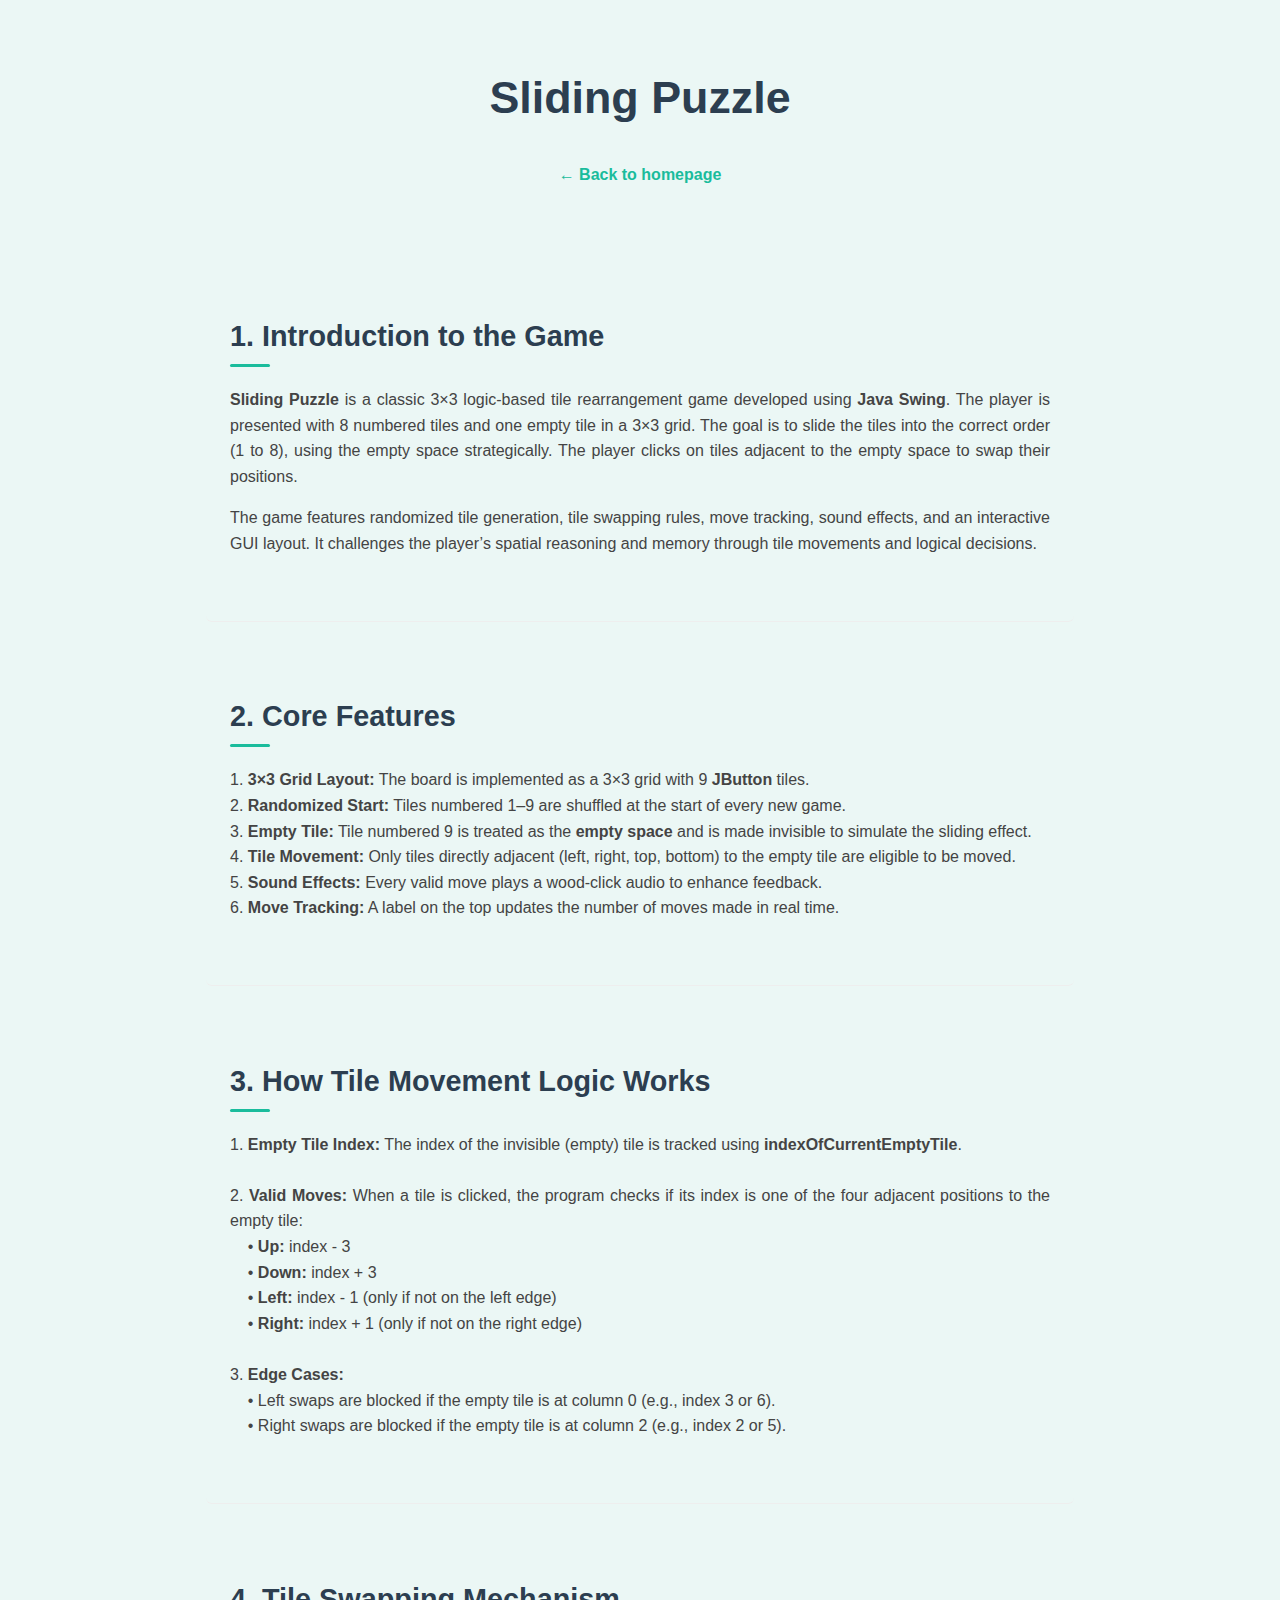
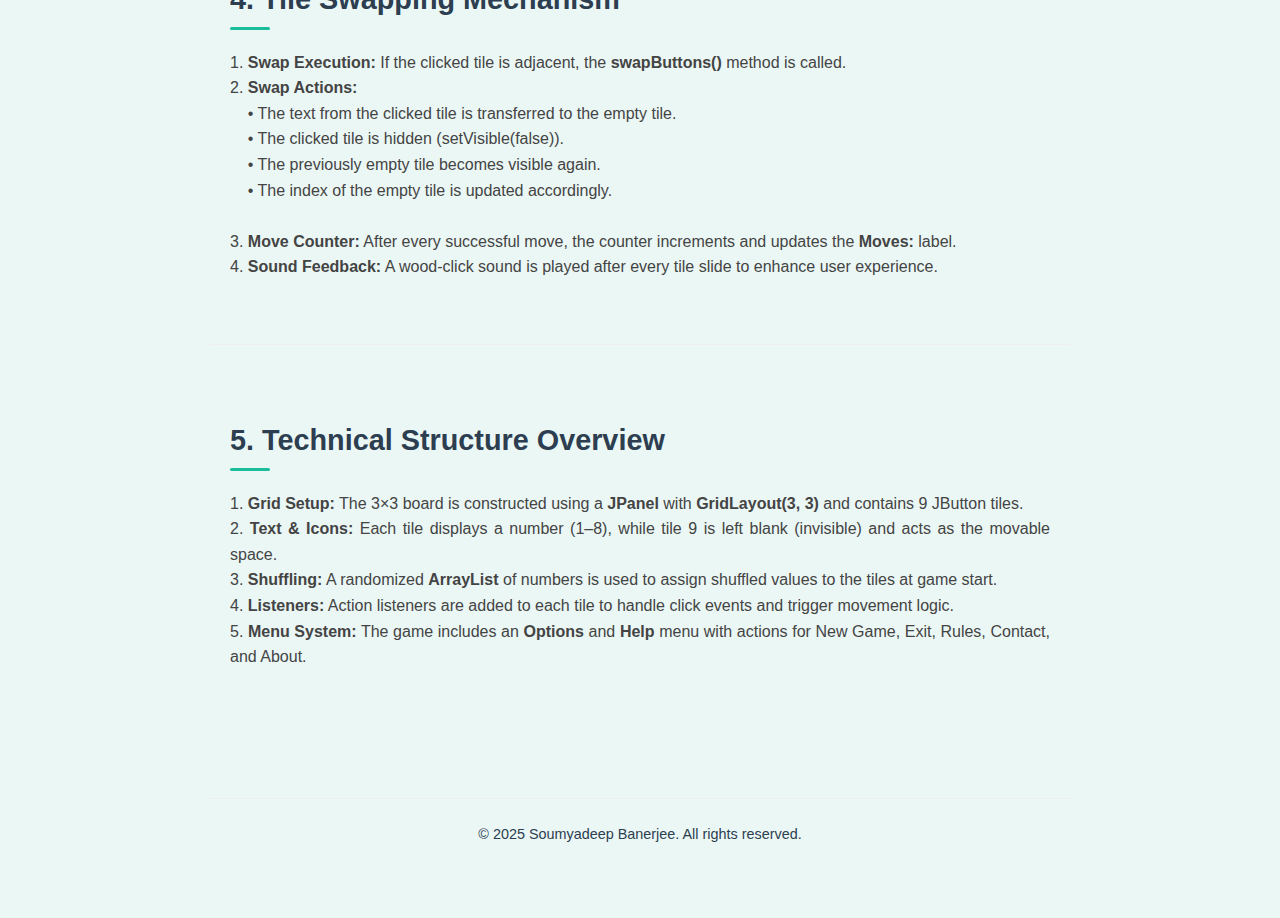
<file: project_desc/sliding-puzzle.html>
<!DOCTYPE html>
<html lang="en">

<head>
    <meta charset="UTF-8" />
    <meta name="viewport" content="width=device-width, initial-scale=1.0" />
    <title>Sliding Puzzle</title>
    <link rel="stylesheet" href="../css/style.css" />
    <link rel="stylesheet" href="../css/customscrollbar.css">
    <style>
        p {
            max-width: 100%;
        }

        .image-wrapper {
            display: flex;
            justify-content: center;
            margin: 1.5rem 0;
        }

        .image-wrapper img {
            max-width: 100%;
            /* scales down on small screens */
            height: auto;
            /* keeps aspect ratio */
            border-radius: 6px;
            box-shadow: 0 4px 12px rgba(0, 0, 0, 0.1);
            object-fit: contain;
        }
    </style>
</head>

<body>
    <header>
        <div class="header-wrapper">
            <div class="header-content">
                <h1>Sliding Puzzle</h1>
                <nav>
                    <a href="../index.html">&larr; Back to homepage</a>
                </nav>
            </div>
        </div>
    </header>

    <section class="section">
        <h2>1. Introduction to the Game</h2>
        <p style="text-align: justify; text-justify: inter-word;">
            <b>Sliding Puzzle</b> is a classic 3×3 logic-based tile rearrangement game developed using <b>Java
                Swing</b>. The player is presented with 8 numbered tiles and one empty tile in a 3×3 grid. The goal is
            to slide the tiles into the correct order (1 to 8), using the empty space strategically. The player clicks
            on tiles adjacent to the empty space to swap their positions.
        </p>
        <p style="text-align: justify; text-justify: inter-word;">
            The game features randomized tile generation, tile swapping rules, move tracking, sound effects, and an
            interactive GUI layout. It challenges the player’s spatial reasoning and memory through tile movements and
            logical decisions.
        </p>
    </section>

    <section class="section">
        <h2>2. Core Features</h2>
        <p style="text-align: justify; text-justify: inter-word;">
            1. <b>3×3 Grid Layout:</b> The board is implemented as a 3×3 grid with 9 <b>JButton</b> tiles.<br>
            2. <b>Randomized Start:</b> Tiles numbered 1–9 are shuffled at the start of every new game.<br>
            3. <b>Empty Tile:</b> Tile numbered 9 is treated as the <b>empty space</b> and is made invisible to simulate
            the sliding effect.<br>
            4. <b>Tile Movement:</b> Only tiles directly adjacent (left, right, top, bottom) to the empty tile are
            eligible to be moved.<br>
            5. <b>Sound Effects:</b> Every valid move plays a wood-click audio to enhance feedback.<br>
            6. <b>Move Tracking:</b> A label on the top updates the number of moves made in real time.
        </p>
    </section>

    <section class="section">
        <h2>3. How Tile Movement Logic Works</h2>
        <p style="text-align: justify; text-justify: inter-word;">
            1. <b>Empty Tile Index:</b> The index of the invisible (empty) tile is tracked using
            <b>indexOfCurrentEmptyTile</b>.<br><br>
            2. <b>Valid Moves:</b> When a tile is clicked, the program checks if its index is one of the four adjacent
            positions to the empty tile:<br>
            &nbsp;&nbsp;&nbsp;&nbsp;• <b>Up:</b> index - 3<br>
            &nbsp;&nbsp;&nbsp;&nbsp;• <b>Down:</b> index + 3<br>
            &nbsp;&nbsp;&nbsp;&nbsp;• <b>Left:</b> index - 1 (only if not on the left edge)<br>
            &nbsp;&nbsp;&nbsp;&nbsp;• <b>Right:</b> index + 1 (only if not on the right edge)<br><br>
            3. <b>Edge Cases:</b><br>
            &nbsp;&nbsp;&nbsp;&nbsp;• Left swaps are blocked if the empty tile is at column 0 (e.g., index 3 or 6).<br>
            &nbsp;&nbsp;&nbsp;&nbsp;• Right swaps are blocked if the empty tile is at column 2 (e.g., index 2 or 5).
        </p>
    </section>

    <section class="section">
        <h2>4. Tile Swapping Mechanism</h2>
        <p style="text-align: justify; text-justify: inter-word;">
            1. <b>Swap Execution:</b> If the clicked tile is adjacent, the <b>swapButtons()</b> method is called.<br>
            2. <b>Swap Actions:</b><br>
            &nbsp;&nbsp;&nbsp;&nbsp;• The text from the clicked tile is transferred to the empty tile.<br>
            &nbsp;&nbsp;&nbsp;&nbsp;• The clicked tile is hidden (setVisible(false)).<br>
            &nbsp;&nbsp;&nbsp;&nbsp;• The previously empty tile becomes visible again.<br>
            &nbsp;&nbsp;&nbsp;&nbsp;• The index of the empty tile is updated accordingly.<br><br>
            3. <b>Move Counter:</b> After every successful move, the counter increments and updates the <b>Moves:</b>
            label.<br>
            4. <b>Sound Feedback:</b> A wood-click sound is played after every tile slide to enhance user experience.
        </p>
    </section>

    <section class="section">
        <h2>5. Technical Structure Overview</h2>
        <p style="text-align: justify; text-justify: inter-word;">
            1. <b>Grid Setup:</b> The 3×3 board is constructed using a <b>JPanel</b> with <b>GridLayout(3, 3)</b> and
            contains 9 JButton tiles.<br>
            2. <b>Text & Icons:</b> Each tile displays a number (1–8), while tile 9 is left blank (invisible) and acts
            as the movable space.<br>
            3. <b>Shuffling:</b> A randomized <b>ArrayList</b> of numbers is used to assign shuffled values to the tiles
            at game start.<br>
            4. <b>Listeners:</b> Action listeners are added to each tile to handle click events and trigger movement
            logic.<br>
            5. <b>Menu System:</b> The game includes an <b>Options</b> and <b>Help</b> menu with actions for New Game,
            Exit, Rules, Contact, and About.
        </p>
    </section>

    <footer>
        <p>&copy; 2025 Soumyadeep Banerjee. All rights reserved.</p>
    </footer>
</body>

</html>
</file>
<file: css/style.css>
:root {
    --primary-color: #2c3e50;
    --accent-color: #1abc9c;
    --text-color: #444;
    --bg-color: #ebf7f5;
    --section-padding: 3rem 1.5rem;
    --max-width: 900px;
    --font-family: 'Segoe UI', Tahoma, Geneva, Verdana, sans-serif;
}

/* Reset and base */
*,
*::before,
*::after {
    box-sizing: border-box;
}

html {
    scroll-behavior: smooth;
}

body {
    margin: 0;
    font-family: var(--font-family);
    color: var(--text-color);
    background-color: var(--bg-color);
    line-height: 1.6;
    max-width: var(--max-width);
    margin-left: auto;
    margin-right: auto;
    padding: 2rem 1rem;
}

a {
    color: var(--accent-color);
    text-decoration: none;
    transition: color 0.3s ease;
}

a:hover,
a:focus {
    color: #159d87;
    outline: none;
}

/* Header */
header {
    text-align: center;
    margin-bottom: 3rem;
}

header h1 {
    font-size: 2.8rem;
    font-weight: 700;
    margin-bottom: 0.3rem;
    color: var(--primary-color);
}

header p.subtitle {
    font-size: 1.25rem;
    font-weight: 500;
    color: var(--primary-color);
    margin-top: 0;
    text-align: center;
    margin: 0 auto 0.5rem auto;
    max-width: 300px;
    /* optional */
}

.header-wrapper {
    display: flex;
    justify-content: space-between;
    align-items: center;
    flex-wrap: wrap;
}

.header-content {
    text-align: center;
    flex: 1 1 auto;
}

.profile-pic {
    width: 100px;
    height: 100px;
    border-radius: 50%;
    object-fit: cover;
    border: 3px solid var(--accent-color);
    box-shadow: 0 4px 8px rgba(0, 0, 0, 0.1);
}

nav {
    margin-top: 1.5rem;
    display: flex;
    justify-content: center;
    gap: 1.5rem;
    flex-wrap: wrap;
}

nav a {
    font-weight: 600;
    padding: 0.25rem 0;
    border-bottom: 2px solid transparent;
}

nav a:hover,
nav a:focus {
    border-color: var(--accent-color);
}

/* Sections */
section {
    padding: var(--section-padding);
    border-bottom: 1px solid #eee;
    transition: background-color 0.3s ease, box-shadow 0.3s ease;
    border-radius: 6px;
    position: relative;
    overflow: hidden;
}

/* Add this part for the side highlight effect */
section::before {
    content: '';
    position: absolute;
    top: 0;
    left: 0;
    width: 4px;
    height: 0;
    background: linear-gradient(135deg, #3498db, #1abc9c);
    transition: height 0.4s ease;
}

/* Hover effect to extend the side bar */
section:hover::before {
    height: 100%;
}


section:last-of-type {
    border-bottom: none;
}

section h2 {
    font-size: 1.8rem;
    font-weight: 700;
    color: var(--primary-color);
    margin-bottom: 1rem;
    position: relative;
    padding-bottom: 0.25rem;
}

/* Underline for headings */
section h2::after {
    content: '';
    display: block;
    width: 40px;
    height: 3px;
    background-color: var(--accent-color);
    margin-top: 0.3rem;
    border-radius: 2px;
}

p {
    max-width: 600px;
    margin: 0 0 1rem 0;
}

/* Skills grid */
.skills-grid {
    display: grid;
    grid-template-columns: repeat(auto-fit, minmax(140px, 1fr));
    gap: 1rem;
    margin-top: 1rem;
}

.skill-card {
    background-color: #f9f9f9;
    padding: 1rem;
    border-radius: 6px;
    text-align: center;
    font-weight: 600;
    color: var(--primary-color);
    user-select: none;
    transition: background-color 0.3s ease, box-shadow 0.3s ease;
}

/* Projects preview */
.projects-preview {
    display: flex;
    flex-wrap: wrap;
    justify-content: space-between;
    align-items: center;
    gap: 1rem;
}

.preview-text {
    flex: 1 1 60%;
    min-width: 250px;
}

.btn {
    background-color: var(--accent-color);
    color: white;
    padding: 0.6rem 1.4rem;
    border-radius: 25px;
    font-weight: 600;
    border: none;
    cursor: pointer;
    text-align: center;
    text-decoration: none;
    user-select: none;
    transition: background-color 0.3s ease;
    white-space: nowrap;
}

.btn:hover,
.btn:focus {
    background-color: whitesmoke;
    outline: none;
}

.resume-btn {
    display: inline-block;
    margin-top: 1rem;
}

/* Contact list */
#contact {
    padding: var(--section-padding);
}

#contact h2 {
    font-size: 28px;
    margin-bottom: 20px;
}

/* One item per line */
.contact-list {
    list-style: none;
    padding: 0;
    margin: 0;
}

.contact-list li {
    display: flex;
    align-items: center;
    margin: 12px 0;
    font-size: 18px;
}

.contact-icon {
    width: 24px;
    height: 24px;
    margin-right: 10px;
}

.contact-list a {
    color: var(--accent-color);
    font-weight: 600;
    text-decoration: none;
    transition: color 0.3s ease;
}

.contact-list a:hover,
.contact-list a:focus {
    color: #159d87;
    outline: none;
}

/*Footer part*/
footer {
    width: 100%;
    text-align: center;
    margin-top: 4rem;
    padding: 1.5rem 1rem;
    font-size: 0.9rem;
    color: var(--primary-color);
    border-top: 1px solid #eee;
}



/* Highlight effect on hover/focus for sections and skill cards */
section:hover,
section:focus-within,
.skill-card:hover,
.skill-card:focus {
    background-color: #e0f7f4;
    box-shadow: 0 4px 12px rgba(26, 188, 156, 0.3);
    border-radius: 8px;
    cursor: pointer;
}

.skill-icon {
    width: 40px;
    height: 40px;
    margin-bottom: 0.5rem;
    display: block;
    margin-left: auto;
    margin-right: auto;
}

/* 1. Small screen layout changes (including text-align) */
@media (max-width: 600px) {
    body {
        padding: 1.5rem 1rem;
    }

    header h1 {
        font-size: 2.2rem;
    }

    nav {
        gap: 1rem;
    }

    .projects-preview {
        flex-direction: column;
        align-items: flex-start;
    }

    .preview-text {
        flex: 1 1 100%;
    }

    .contact-list li {
        flex: 1 1 100%;
    }

    .header-wrapper {
        flex-direction: column-reverse;
        align-items: center;
        gap: 1rem;
    }

    .profile-pic {
        margin-top: 1rem;
    }

    section,
    section * {
        text-align: left !important;
    }

    .contact-list a,
    .contact-list li {
        font-size: 14px;
    }
}

/* 2. Touch device behavior overrides */
@media (hover: none), (pointer: coarse) {

    section:hover,
    section:focus-within,
    .skill-card:hover,
    .skill-card:focus {
        background-color: unset;
        outline: none;
    }

    section {
        background-color: var(--bg-color);
        box-shadow: 0 4px 12px rgba(26, 188, 156, 0.3);
        border-radius: 8px;
        margin-bottom: 2rem;

        -webkit-user-select: none;
        -moz-user-select: none;
        -ms-user-select: none;
        user-select: none;
        -webkit-tap-highlight-color: transparent;
    }

    section:focus {
        outline: none;
    }

    section::before {
        height: 100%;
    }
}
</file>
<file: css/customscrollbar.css>
/*Custom scroll-bar*/
/* width */
::-webkit-scrollbar {
    width: 14px;
  }
  
  /* Track */
  ::-webkit-scrollbar-track {
    background: #c1f0e8;
  }
  
  /* Handle */
  ::-webkit-scrollbar-thumb {
    background: linear-gradient(135deg, #3b99d8, #28cfae);
  }
  
  /* Handle on hover */
  ::-webkit-scrollbar-thumb:hover {
    background: linear-gradient(135deg, #248ed4, #09a384);
  }
</file>
<file: css/projectstyle.css>
:root {
    --primary-color: #2c3e50;
    --accent-color: #1abc9c;
    --text-color: #444;
    --bg-color: #ebf7f5;
    --font-family: 'Segoe UI', Tahoma, Geneva, Verdana, sans-serif;
}

body {
    margin: 0;
    font-family: var(--font-family);
    color: var(--text-color);
    background-color: var(--bg-color);
    line-height: 1.5;
    padding: 1.5rem;
    max-width: 1200px;
    margin-left: auto;
    margin-right: auto;
}

header {
    text-align: center;
    margin-bottom: 1.5rem;
}

h1 {
    color: var(--primary-color);
    font-size: 2rem;
    margin: 0;
}

nav {
    margin-top: 1.5rem;
    display: flex;
    justify-content: center;
    gap: 1.5rem;
    flex-wrap: wrap;
}

nav a {
    color: var(--accent-color);
    font-weight: 600;
    text-decoration: none;
    border-bottom: 2px solid transparent;
    font-size: 0.95rem;
}

nav a:hover {
    border-color: var(--accent-color);
}

.projects-container {
    display: grid;
    grid-template-columns: repeat(2, 1fr);
    gap: 1.5rem;
}

.more-links-heading {
    font-size: 0.9rem;
    font-weight: bold;
    color: var(--accent-color);
    margin: 0.2rem 0 0.8rem 0;
}

.more-links,
.more-links:visited,
.more-links:active,
.more-links:focus {
    text-decoration: none;
    color: var(--accent-color);
}

.more-links:hover,
.more-links:visited:hover,
.more-links:active:hover,
.more-links:focus:hover {
    color: var(--text-color);
    text-decoration: none;
}

.tech-stack {
    font-size: 0.9rem;
    font-weight: bold;
    color: #666;
    margin: 0.2rem 0 0.8rem 0;
}

.project {
    background-color: white;
    padding: 1rem;
    border-radius: 6px;
    box-shadow: 0 3px 10px rgba(26, 188, 156, 0.12);
    transition: background-color 0.3s ease, box-shadow 0.3s ease;
    position: relative;
    overflow: hidden;
    cursor: pointer;
    text-align: justify;
}

.project::before {
    content: '';
    position: absolute;
    top: 0;
    left: 0;
    width: 3px;
    height: 0;
    background: linear-gradient(135deg, #3498db, #1abc9c);
    transition: height 0.4s ease;
}

.project:hover::before {
    height: 100%;
}

.project:hover {
    background-color: #e0f7f4;
}

.project h2 {
    font-size: 1.25rem;
    color: var(--primary-color);
    margin-bottom: 0.4rem;
    position: relative;
}

.project h2::after {
    content: '';
    display: block;
    width: 30px;
    height: 2px;
    background-color: var(--accent-color);
    margin-top: 0.25rem;
    border-radius: 2px;
}

.project-image {
    width: 100%;
    height: 230px;
    object-fit: scale-down;
    border-radius: 5px;
    border: 3px solid var(--accent-color);
    margin-bottom: 0.8rem;
}

.project-points {
    padding-left: 1rem;
    margin-top: 0.8rem;
    color: #333;
    font-size: 0.95rem;
}

.project-points li {
    margin-bottom: 0.4rem;
    line-height: 1.4;
}

footer {
    text-align: center;
    margin-top: 3rem;
    padding: 1rem;
    font-size: 0.85rem;
    color: var(--primary-color);
    border-top: 1px solid #eee;
}

/* 1. Small screen layout changes (including text-align) */
@media (max-width: 600px) {

    .projects-container {
        grid-template-columns: 1fr;
    }

    body {
        padding: 1rem;
    }

    h1 {
        font-size: 1.75rem;
    }

    .project {
        padding: 0.75rem;
        text-align: left;
    }

    .project h2 {
        font-size: 1.1rem;
    }

    .project-image {
        height: 120px;
    }

    .project::before {
        height: 100%;
    }

    .project:hover::before {
        height: 100%;
    }
}

/* 2. Touch device behavior overrides */
@media (hover: none),
(pointer: coarse) {
    .project {
        background-color: var(--bg-color);
        box-shadow: 0 4px 12px rgba(26, 188, 156, 0.3);
        border-radius: 8px;

        -webkit-user-select: none;
        -moz-user-select: none;
        -ms-user-select: none;
        user-select: none;
        -webkit-tap-highlight-color: transparent;
    }

    .project:hover,
    .project:focus-within {
        background-color: unset;
        outline: none;
    }
}
</file>
